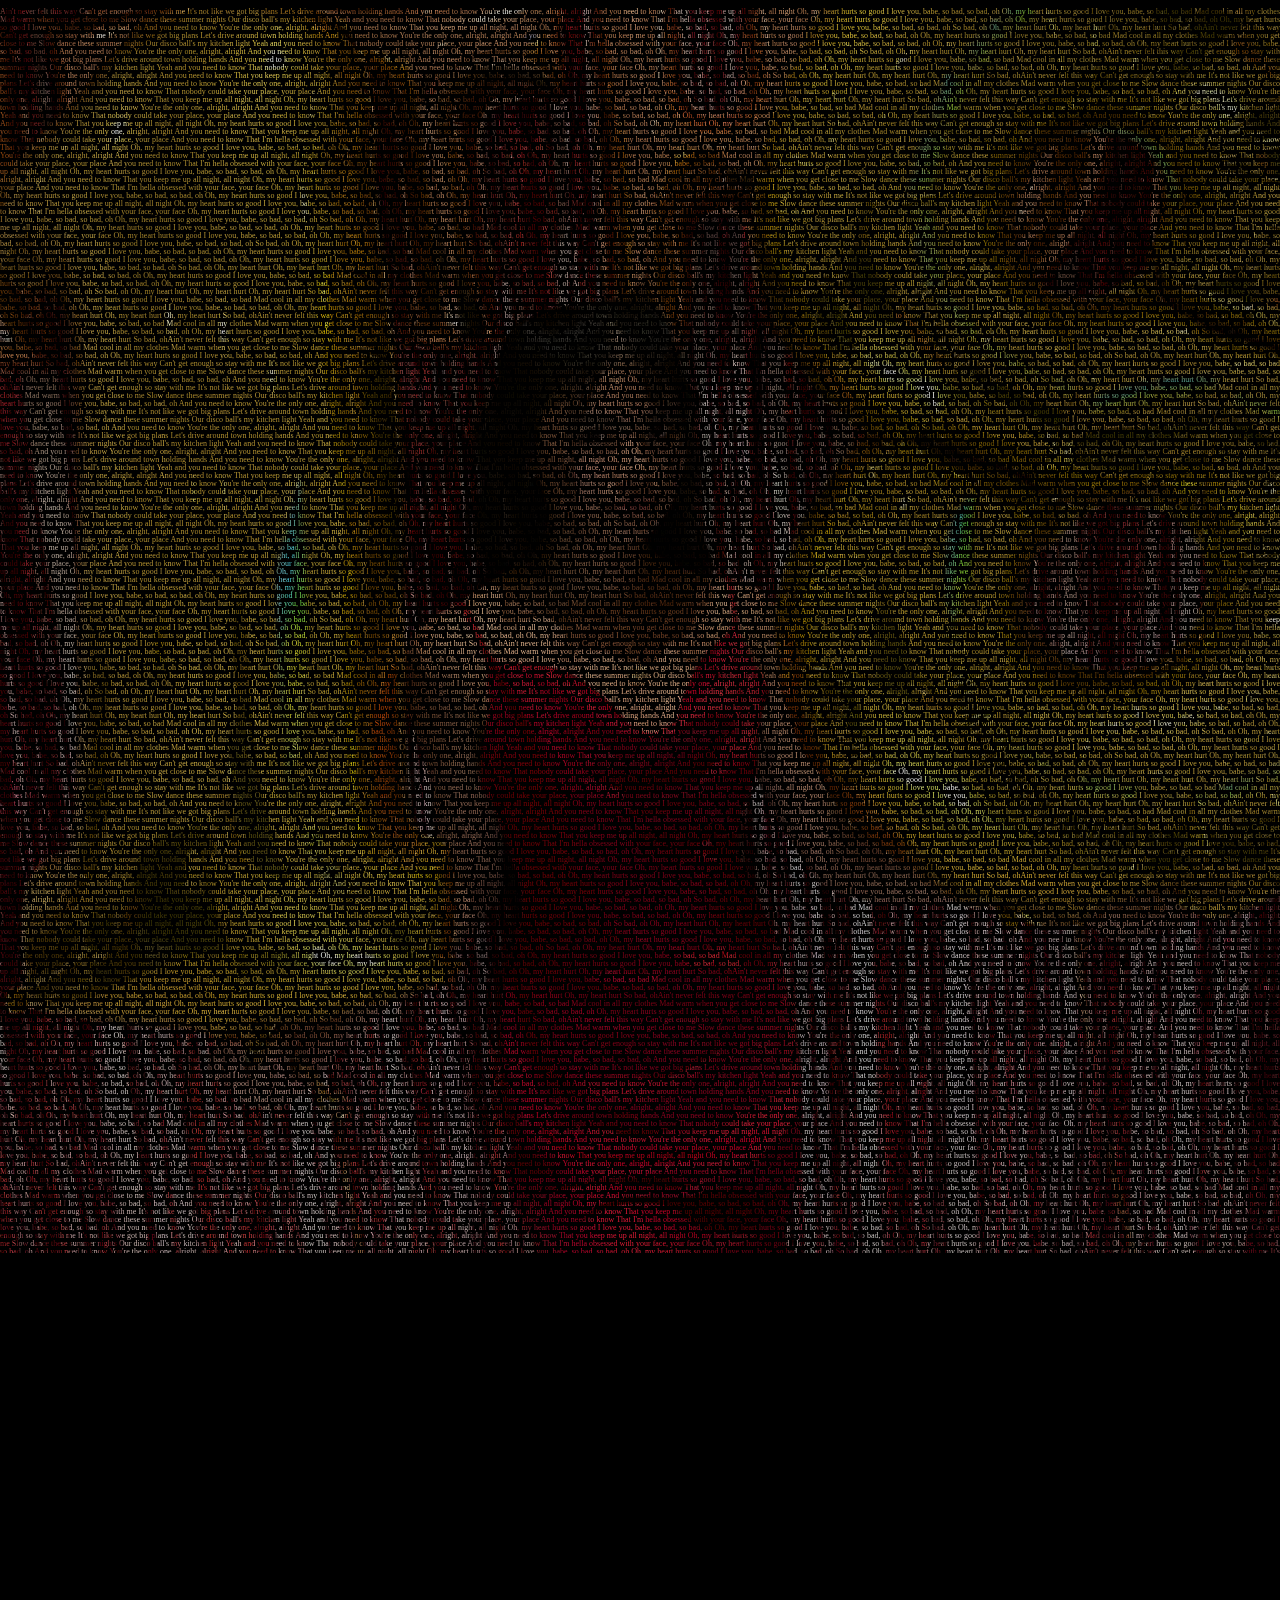
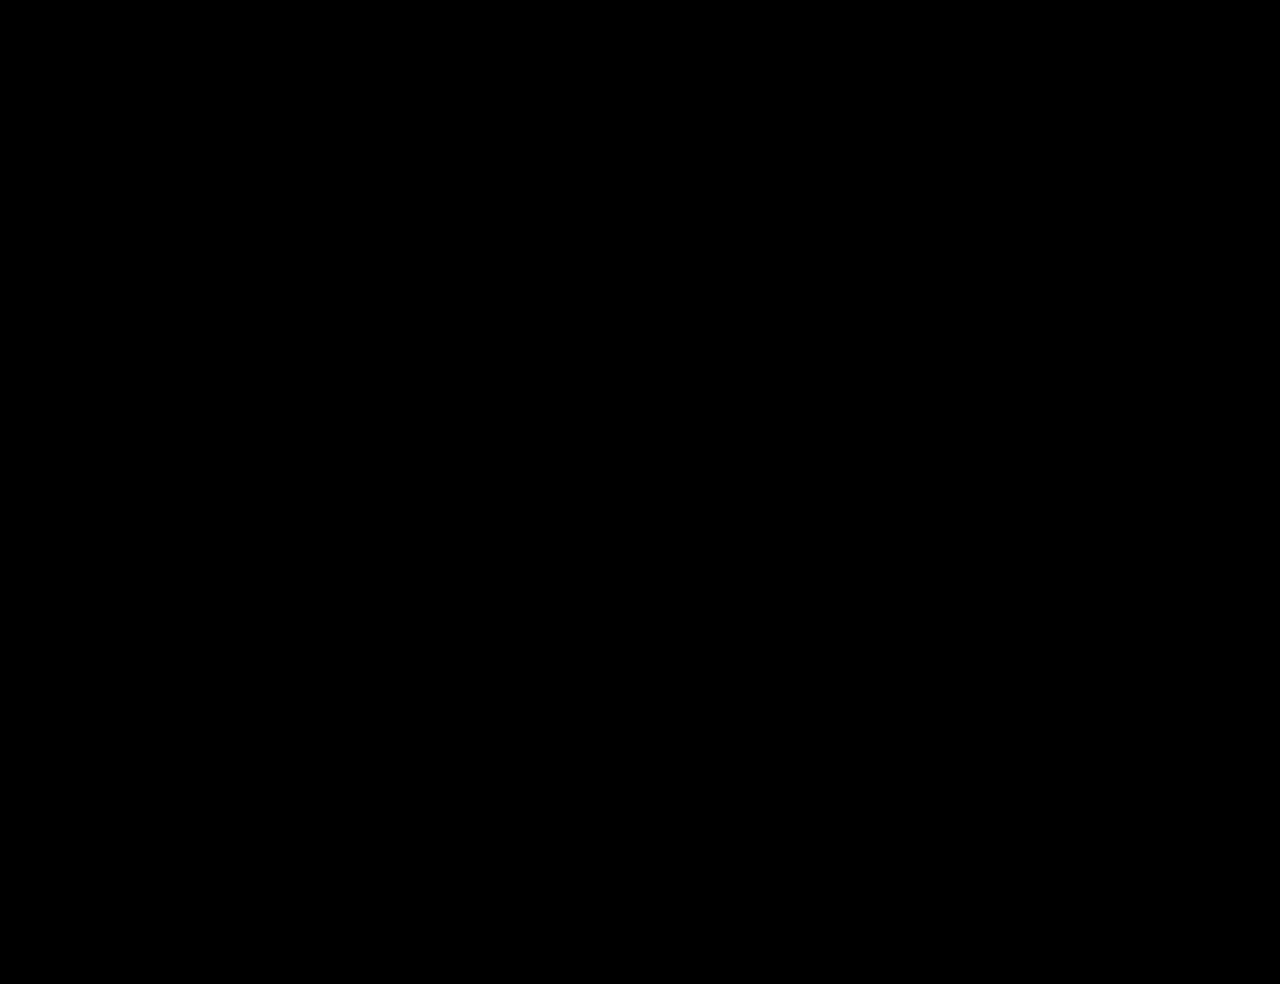
<file: index.html>
<!DOCTYPE html>
<html lang="en">
<head>
 <meta charset="UTF-8" />
 <meta name="viewport" content= "width=device-width, initial-scale=1.0">
 <meta http-equiv="X-UA-Compatible" content="ie=edge">
 <title>Text Portrait</title>
 <link rel="stylesheet" href="style.css">
</head>
<body>
 <p>Ain't never felt this way
                      Can't get enough so stay with me
                      It's not like we got big plans
                      Let's drive around town holding hands
                      And you need to know
                      You're the only one, alright, alright
                      And you need to know
                      That you keep me up all night, all night
                      Oh, my heart hurts so good
                      I love you, babe, so bad, so bad, oh
                      Oh, my heart hurts so good
                      I love you, babe, so bad, so bad
                      Mad cool in all my clothes
                      Mad warm when you get close to me
                      Slow dance these summer nights
                      Our disco ball's my kitchen light
                      Yeah and you need to know
                      That nobody could take your place, your place
                      And you need to know
                      That I'm hella obsessed with your face, your face
                      Oh, my heart hurts so good
                      I love you, babe, so bad, so bad, oh
                      Oh, my heart hurts so good
                      I love you, babe, so bad, so bad, oh
                      Oh, my heart hurts so good
                      I love you, babe, so bad, so bad, oh
                      And you need to know
                      You're the only one, alright, alright
                      And you need to know
                      That you keep me up all night, all night
                      Oh, my heart hurts so good
                      I love you, babe, so bad, so bad, oh
                      Oh, my heart hurts so good
                      I love you, babe, so bad, so bad, oh
                      So bad, oh
                      Oh, my heart hurt
                      Oh, my heart hurt
                      Oh, my heart hurt
                      So bad, ohAin't never felt this way
                      Can't get enough so stay with me
                      It's not like we got big plans
                      Let's drive around town holding hands
                      And you need to know
                      You're the only one, alright, alright
                      And you need to know
                      That you keep me up all night, all night
                      Oh, my heart hurts so good
                      I love you, babe, so bad, so bad, oh
                      Oh, my heart hurts so good
                      I love you, babe, so bad, so bad
                      Mad cool in all my clothes
                      Mad warm when you get close to me
                      Slow dance these summer nights
                      Our disco ball's my kitchen light
                      Yeah and you need to know
                      That nobody could take your place, your place
                      And you need to know
                      That I'm hella obsessed with your face, your face
                      Oh, my heart hurts so good
                      I love you, babe, so bad, so bad, oh
                      Oh, my heart hurts so good
                      I love you, babe, so bad, so bad, oh
                      Oh, my heart hurts so good
                      I love you, babe, so bad, so bad, oh
                      And you need to know
                      You're the only one, alright, alright
                      And you need to know
                      That you keep me up all night, all night
                      Oh, my heart hurts so good
                      I love you, babe, so bad, so bad, oh
                      Oh, my heart hurts so good
                      I love you, babe, so bad, so bad, oh
                      So bad, oh
                      Oh, my heart hurt
                      Oh, my heart hurt
                      Oh, my heart hurt
                      So bad, ohAin't never felt this way
                      Can't get enough so stay with me
                      It's not like we got big plans
                      Let's drive around town holding hands
                      And you need to know
                      You're the only one, alright, alright
                      And you need to know
                      That you keep me up all night, all night
                      Oh, my heart hurts so good
                      I love you, babe, so bad, so bad, oh
                      Oh, my heart hurts so good
                      I love you, babe, so bad, so bad
                      Mad cool in all my clothes
                      Mad warm when you get close to me
                      Slow dance these summer nights
                      Our disco ball's my kitchen light
                      Yeah and you need to know
                      That nobody could take your place, your place
                      And you need to know
                      That I'm hella obsessed with your face, your face
                      Oh, my heart hurts so good
                      I love you, babe, so bad, so bad, oh
                      Oh, my heart hurts so good
                      I love you, babe, so bad, so bad, oh
                      Oh, my heart hurts so good
                      I love you, babe, so bad, so bad, oh
                      And you need to know
                      You're the only one, alright, alright
                      And you need to know
                      That you keep me up all night, all night
                      Oh, my heart hurts so good
                      I love you, babe, so bad, so bad, oh
                      Oh, my heart hurts so good
                      I love you, babe, so bad, so bad, oh
                      So bad, oh
                      Oh, my heart hurt
                      Oh, my heart hurt
                      Oh, my heart hurt
                      So bad, ohAin't never felt this way
                      Can't get enough so stay with me
                      It's not like we got big plans
                      Let's drive around town holding hands
                      And you need to know
                      You're the only one, alright, alright
                      And you need to know
                      That you keep me up all night, all night
                      Oh, my heart hurts so good
                      I love you, babe, so bad, so bad, oh
                      Oh, my heart hurts so good
                      I love you, babe, so bad, so bad
                      Mad cool in all my clothes
                      Mad warm when you get close to me
                      Slow dance these summer nights
                      Our disco ball's my kitchen light
                      Yeah and you need to know
                      That nobody could take your place, your place
                      And you need to know
                      That I'm hella obsessed with your face, your face
                      Oh, my heart hurts so good
                      I love you, babe, so bad, so bad, oh
                      Oh, my heart hurts so good
                      I love you, babe, so bad, so bad, oh
                      Oh, my heart hurts so good
                      I love you, babe, so bad, so bad, oh
                      And you need to know
                      You're the only one, alright, alright
                      And you need to know
                      That you keep me up all night, all night
                      Oh, my heart hurts so good
                      I love you, babe, so bad, so bad, oh
                      Oh, my heart hurts so good
                      I love you, babe, so bad, so bad, oh
                      So bad, oh
                      Oh, my heart hurt
                      Oh, my heart hurt
                      Oh, my heart hurt
                      So bad, ohAin't never felt this way
                      Can't get enough so stay with me
                      It's not like we got big plans
                      Let's drive around town holding hands
                      And you need to know
                      You're the only one, alright, alright
                      And you need to know
                      That you keep me up all night, all night
                      Oh, my heart hurts so good
                      I love you, babe, so bad, so bad, oh
                      Oh, my heart hurts so good
                      I love you, babe, so bad, so bad
                      Mad cool in all my clothes
                      Mad warm when you get close to me
                      Slow dance these summer nights
                      Our disco ball's my kitchen light
                      Yeah and you need to know
                      That nobody could take your place, your place
                      And you need to know
                      That I'm hella obsessed with your face, your face
                      Oh, my heart hurts so good
                      I love you, babe, so bad, so bad, oh
                      Oh, my heart hurts so good
                      I love you, babe, so bad, so bad, oh
                      Oh, my heart hurts so good
                      I love you, babe, so bad, so bad, oh
                      And you need to know
                      You're the only one, alright, alright
                      And you need to know
                      That you keep me up all night, all night
                      Oh, my heart hurts so good
                      I love you, babe, so bad, so bad, oh
                      Oh, my heart hurts so good
                      I love you, babe, so bad, so bad, oh
                      So bad, oh
                      Oh, my heart hurt
                      Oh, my heart hurt
                      Oh, my heart hurt
                      So bad, ohAin't never felt this way
                      Can't get enough so stay with me
                      It's not like we got big plans
                      Let's drive around town holding hands
                      And you need to know
                      You're the only one, alright, alright
                      And you need to know
                      That you keep me up all night, all night
                      Oh, my heart hurts so good
                      I love you, babe, so bad, so bad, oh
                      Oh, my heart hurts so good
                      I love you, babe, so bad, so bad
                      Mad cool in all my clothes
                      Mad warm when you get close to me
                      Slow dance these summer nights
                      Our disco ball's my kitchen light
                      Yeah and you need to know
                      That nobody could take your place, your place
                      And you need to know
                      That I'm hella obsessed with your face, your face
                      Oh, my heart hurts so good
                      I love you, babe, so bad, so bad, oh
                      Oh, my heart hurts so good
                      I love you, babe, so bad, so bad, oh
                      Oh, my heart hurts so good
                      I love you, babe, so bad, so bad, oh
                      And you need to know
                      You're the only one, alright, alright
                      And you need to know
                      That you keep me up all night, all night
                      Oh, my heart hurts so good
                      I love you, babe, so bad, so bad, oh
                      Oh, my heart hurts so good
                      I love you, babe, so bad, so bad, oh
                      So bad, oh
                      Oh, my heart hurt
                      Oh, my heart hurt
                      Oh, my heart hurt
                      So bad, ohAin't never felt this way
                      Can't get enough so stay with me
                      It's not like we got big plans
                      Let's drive around town holding hands
                      And you need to know
                      You're the only one, alright, alright
                      And you need to know
                      That you keep me up all night, all night
                      Oh, my heart hurts so good
                      I love you, babe, so bad, so bad, oh
                      Oh, my heart hurts so good
                      I love you, babe, so bad, so bad
                      Mad cool in all my clothes
                      Mad warm when you get close to me
                      Slow dance these summer nights
                      Our disco ball's my kitchen light
                      Yeah and you need to know
                      That nobody could take your place, your place
                      And you need to know
                      That I'm hella obsessed with your face, your face
                      Oh, my heart hurts so good
                      I love you, babe, so bad, so bad, oh
                      Oh, my heart hurts so good
                      I love you, babe, so bad, so bad, oh
                      Oh, my heart hurts so good
                      I love you, babe, so bad, so bad, oh
                      And you need to know
                      You're the only one, alright, alright
                      And you need to know
                      That you keep me up all night, all night
                      Oh, my heart hurts so good
                      I love you, babe, so bad, so bad, oh
                      Oh, my heart hurts so good
                      I love you, babe, so bad, so bad, oh
                      So bad, oh
                      Oh, my heart hurt
                      Oh, my heart hurt
                      Oh, my heart hurt
                      So bad, ohAin't never felt this way
                      Can't get enough so stay with me
                      It's not like we got big plans
                      Let's drive around town holding hands
                      And you need to know
                      You're the only one, alright, alright
                      And you need to know
                      That you keep me up all night, all night
                      Oh, my heart hurts so good
                      I love you, babe, so bad, so bad, oh
                      Oh, my heart hurts so good
                      I love you, babe, so bad, so bad
                      Mad cool in all my clothes
                      Mad warm when you get close to me
                      Slow dance these summer nights
                      Our disco ball's my kitchen light
                      Yeah and you need to know
                      That nobody could take your place, your place
                      And you need to know
                      That I'm hella obsessed with your face, your face
                      Oh, my heart hurts so good
                      I love you, babe, so bad, so bad, oh
                      Oh, my heart hurts so good
                      I love you, babe, so bad, so bad, oh
                      Oh, my heart hurts so good
                      I love you, babe, so bad, so bad, oh
                      And you need to know
                      You're the only one, alright, alright
                      And you need to know
                      That you keep me up all night, all night
                      Oh, my heart hurts so good
                      I love you, babe, so bad, so bad, oh
                      Oh, my heart hurts so good
                      I love you, babe, so bad, so bad, oh
                      So bad, oh
                      Oh, my heart hurt
                      Oh, my heart hurt
                      Oh, my heart hurt
                      So bad, ohAin't never felt this way
                      Can't get enough so stay with me
                      It's not like we got big plans
                      Let's drive around town holding hands
                      And you need to know
                      You're the only one, alright, alright
                      And you need to know
                      That you keep me up all night, all night
                      Oh, my heart hurts so good
                      I love you, babe, so bad, so bad, oh
                      Oh, my heart hurts so good
                      I love you, babe, so bad, so bad
                      Mad cool in all my clothes
                      Mad warm when you get close to me
                      Slow dance these summer nights
                      Our disco ball's my kitchen light
                      Yeah and you need to know
                      That nobody could take your place, your place
                      And you need to know
                      That I'm hella obsessed with your face, your face
                      Oh, my heart hurts so good
                      I love you, babe, so bad, so bad, oh
                      Oh, my heart hurts so good
                      I love you, babe, so bad, so bad, oh
                      Oh, my heart hurts so good
                      I love you, babe, so bad, so bad, oh
                      And you need to know
                      You're the only one, alright, alright
                      And you need to know
                      That you keep me up all night, all night
                      Oh, my heart hurts so good
                      I love you, babe, so bad, so bad, oh
                      Oh, my heart hurts so good
                      I love you, babe, so bad, so bad, oh
                      So bad, oh
                      Oh, my heart hurt
                      Oh, my heart hurt
                      Oh, my heart hurt
                      So bad, ohAin't never felt this way
                      Can't get enough so stay with me
                      It's not like we got big plans
                      Let's drive around town holding hands
                      And you need to know
                      You're the only one, alright, alright
                      And you need to know
                      That you keep me up all night, all night
                      Oh, my heart hurts so good
                      I love you, babe, so bad, so bad, oh
                      Oh, my heart hurts so good
                      I love you, babe, so bad, so bad
                      Mad cool in all my clothes
                      Mad warm when you get close to me
                      Slow dance these summer nights
                      Our disco ball's my kitchen light
                      Yeah and you need to know
                      That nobody could take your place, your place
                      And you need to know
                      That I'm hella obsessed with your face, your face
                      Oh, my heart hurts so good
                      I love you, babe, so bad, so bad, oh
                      Oh, my heart hurts so good
                      I love you, babe, so bad, so bad, oh
                      Oh, my heart hurts so good
                      I love you, babe, so bad, so bad, oh
                      And you need to know
                      You're the only one, alright, alright
                      And you need to know
                      That you keep me up all night, all night
                      Oh, my heart hurts so good
                      I love you, babe, so bad, so bad, oh
                      Oh, my heart hurts so good
                      I love you, babe, so bad, so bad, oh
                      So bad, oh
                      Oh, my heart hurt
                      Oh, my heart hurt
                      Oh, my heart hurt
                      So bad, ohAin't never felt this way
                      Can't get enough so stay with me
                      It's not like we got big plans
                      Let's drive around town holding hands
                      And you need to know
                      You're the only one, alright, alright
                      And you need to know
                      That you keep me up all night, all night
                      Oh, my heart hurts so good
                      I love you, babe, so bad, so bad, oh
                      Oh, my heart hurts so good
                      I love you, babe, so bad, so bad
                      Mad cool in all my clothes
                      Mad warm when you get close to me
                      Slow dance these summer nights
                      Our disco ball's my kitchen light
                      Yeah and you need to know
                      That nobody could take your place, your place
                      And you need to know
                      That I'm hella obsessed with your face, your face
                      Oh, my heart hurts so good
                      I love you, babe, so bad, so bad, oh
                      Oh, my heart hurts so good
                      I love you, babe, so bad, so bad, oh
                      Oh, my heart hurts so good
                      I love you, babe, so bad, so bad, oh
                      And you need to know
                      You're the only one, alright, alright
                      And you need to know
                      That you keep me up all night, all night
                      Oh, my heart hurts so good
                      I love you, babe, so bad, so bad, oh
                      Oh, my heart hurts so good
                      I love you, babe, so bad, so bad, oh
                      So bad, oh
                      Oh, my heart hurt
                      Oh, my heart hurt
                      Oh, my heart hurt
                      So bad, ohAin't never felt this way
                      Can't get enough so stay with me
                      It's not like we got big plans
                      Let's drive around town holding hands
                      And you need to know
                      You're the only one, alright, alright
                      And you need to know
                      That you keep me up all night, all night
                      Oh, my heart hurts so good
                      I love you, babe, so bad, so bad, oh
                      Oh, my heart hurts so good
                      I love you, babe, so bad, so bad
                      Mad cool in all my clothes
                      Mad warm when you get close to me
                      Slow dance these summer nights
                      Our disco ball's my kitchen light
                      Yeah and you need to know
                      That nobody could take your place, your place
                      And you need to know
                      That I'm hella obsessed with your face, your face
                      Oh, my heart hurts so good
                      I love you, babe, so bad, so bad, oh
                      Oh, my heart hurts so good
                      I love you, babe, so bad, so bad, oh
                      Oh, my heart hurts so good
                      I love you, babe, so bad, so bad, oh
                      And you need to know
                      You're the only one, alright, alright
                      And you need to know
                      That you keep me up all night, all night
                      Oh, my heart hurts so good
                      I love you, babe, so bad, so bad, oh
                      Oh, my heart hurts so good
                      I love you, babe, so bad, so bad, oh
                      So bad, oh
                      Oh, my heart hurt
                      Oh, my heart hurt
                      Oh, my heart hurt
                      So bad, ohAin't never felt this way
                      Can't get enough so stay with me
                      It's not like we got big plans
                      Let's drive around town holding hands
                      And you need to know
                      You're the only one, alright, alright
                      And you need to know
                      That you keep me up all night, all night
                      Oh, my heart hurts so good
                      I love you, babe, so bad, so bad, oh
                      Oh, my heart hurts so good
                      I love you, babe, so bad, so bad
                      Mad cool in all my clothes
                      Mad warm when you get close to me
                      Slow dance these summer nights
                      Our disco ball's my kitchen light
                      Yeah and you need to know
                      That nobody could take your place, your place
                      And you need to know
                      That I'm hella obsessed with your face, your face
                      Oh, my heart hurts so good
                      I love you, babe, so bad, so bad, oh
                      Oh, my heart hurts so good
                      I love you, babe, so bad, so bad, oh
                      Oh, my heart hurts so good
                      I love you, babe, so bad, so bad, oh
                      And you need to know
                      You're the only one, alright, alright
                      And you need to know
                      That you keep me up all night, all night
                      Oh, my heart hurts so good
                      I love you, babe, so bad, so bad, oh
                      Oh, my heart hurts so good
                      I love you, babe, so bad, so bad, oh
                      So bad, oh
                      Oh, my heart hurt
                      Oh, my heart hurt
                      Oh, my heart hurt
                      So bad, ohAin't never felt this way
                      Can't get enough so stay with me
                      It's not like we got big plans
                      Let's drive around town holding hands
                      And you need to know
                      You're the only one, alright, alright
                      And you need to know
                      That you keep me up all night, all night
                      Oh, my heart hurts so good
                      I love you, babe, so bad, so bad, oh
                      Oh, my heart hurts so good
                      I love you, babe, so bad, so bad
                      Mad cool in all my clothes
                      Mad warm when you get close to me
                      Slow dance these summer nights
                      Our disco ball's my kitchen light
                      Yeah and you need to know
                      That nobody could take your place, your place
                      And you need to know
                      That I'm hella obsessed with your face, your face
                      Oh, my heart hurts so good
                      I love you, babe, so bad, so bad, oh
                      Oh, my heart hurts so good
                      I love you, babe, so bad, so bad, oh
                      Oh, my heart hurts so good
                      I love you, babe, so bad, so bad, oh
                      And you need to know
                      You're the only one, alright, alright
                      And you need to know
                      That you keep me up all night, all night
                      Oh, my heart hurts so good
                      I love you, babe, so bad, so bad, oh
                      Oh, my heart hurts so good
                      I love you, babe, so bad, so bad, oh
                      So bad, oh
                      Oh, my heart hurt
                      Oh, my heart hurt
                      Oh, my heart hurt
                      So bad, ohAin't never felt this way
                      Can't get enough so stay with me
                      It's not like we got big plans
                      Let's drive around town holding hands
                      And you need to know
                      You're the only one, alright, alright
                      And you need to know
                      That you keep me up all night, all night
                      Oh, my heart hurts so good
                      I love you, babe, so bad, so bad, oh
                      Oh, my heart hurts so good
                      I love you, babe, so bad, so bad
                      Mad cool in all my clothes
                      Mad warm when you get close to me
                      Slow dance these summer nights
                      Our disco ball's my kitchen light
                      Yeah and you need to know
                      That nobody could take your place, your place
                      And you need to know
                      That I'm hella obsessed with your face, your face
                      Oh, my heart hurts so good
                      I love you, babe, so bad, so bad, oh
                      Oh, my heart hurts so good
                      I love you, babe, so bad, so bad, oh
                      Oh, my heart hurts so good
                      I love you, babe, so bad, so bad, oh
                      And you need to know
                      You're the only one, alright, alright
                      And you need to know
                      That you keep me up all night, all night
                      Oh, my heart hurts so good
                      I love you, babe, so bad, so bad, oh
                      Oh, my heart hurts so good
                      I love you, babe, so bad, so bad, oh
                      So bad, oh
                      Oh, my heart hurt
                      Oh, my heart hurt
                      Oh, my heart hurt
                      So bad, ohAin't never felt this way
                      Can't get enough so stay with me
                      It's not like we got big plans
                      Let's drive around town holding hands
                      And you need to know
                      You're the only one, alright, alright
                      And you need to know
                      That you keep me up all night, all night
                      Oh, my heart hurts so good
                      I love you, babe, so bad, so bad, oh
                      Oh, my heart hurts so good
                      I love you, babe, so bad, so bad
                      Mad cool in all my clothes
                      Mad warm when you get close to me
                      Slow dance these summer nights
                      Our disco ball's my kitchen light
                      Yeah and you need to know
                      That nobody could take your place, your place
                      And you need to know
                      That I'm hella obsessed with your face, your face
                      Oh, my heart hurts so good
                      I love you, babe, so bad, so bad, oh
                      Oh, my heart hurts so good
                      I love you, babe, so bad, so bad, oh
                      Oh, my heart hurts so good
                      I love you, babe, so bad, so bad, oh
                      And you need to know
                      You're the only one, alright, alright
                      And you need to know
                      That you keep me up all night, all night
                      Oh, my heart hurts so good
                      I love you, babe, so bad, so bad, oh
                      Oh, my heart hurts so good
                      I love you, babe, so bad, so bad, oh
                      So bad, oh
                      Oh, my heart hurt
                      Oh, my heart hurt
                      Oh, my heart hurt
                      So bad, ohAin't never felt this way
                      Can't get enough so stay with me
                      It's not like we got big plans
                      Let's drive around town holding hands
                      And you need to know
                      You're the only one, alright, alright
                      And you need to know
                      That you keep me up all night, all night
                      Oh, my heart hurts so good
                      I love you, babe, so bad, so bad, oh
                      Oh, my heart hurts so good
                      I love you, babe, so bad, so bad
                      Mad cool in all my clothes
                      Mad warm when you get close to me
                      Slow dance these summer nights
                      Our disco ball's my kitchen light
                      Yeah and you need to know
                      That nobody could take your place, your place
                      And you need to know
                      That I'm hella obsessed with your face, your face
                      Oh, my heart hurts so good
                      I love you, babe, so bad, so bad, oh
                      Oh, my heart hurts so good
                      I love you, babe, so bad, so bad, oh
                      Oh, my heart hurts so good
                      I love you, babe, so bad, so bad, oh
                      And you need to know
                      You're the only one, alright, alright
                      And you need to know
                      That you keep me up all night, all night
                      Oh, my heart hurts so good
                      I love you, babe, so bad, so bad, oh
                      Oh, my heart hurts so good
                      I love you, babe, so bad, so bad, oh
                      So bad, oh
                      Oh, my heart hurt
                      Oh, my heart hurt
                      Oh, my heart hurt
                      So bad, ohAin't never felt this way
                      Can't get enough so stay with me
                      It's not like we got big plans
                      Let's drive around town holding hands
                      And you need to know
                      You're the only one, alright, alright
                      And you need to know
                      That you keep me up all night, all night
                      Oh, my heart hurts so good
                      I love you, babe, so bad, so bad, oh
                      Oh, my heart hurts so good
                      I love you, babe, so bad, so bad
                      Mad cool in all my clothes
                      Mad warm when you get close to me
                      Slow dance these summer nights
                      Our disco ball's my kitchen light
                      Yeah and you need to know
                      That nobody could take your place, your place
                      And you need to know
                      That I'm hella obsessed with your face, your face
                      Oh, my heart hurts so good
                      I love you, babe, so bad, so bad, oh
                      Oh, my heart hurts so good
                      I love you, babe, so bad, so bad, oh
                      Oh, my heart hurts so good
                      I love you, babe, so bad, so bad, oh
                      And you need to know
                      You're the only one, alright, alright
                      And you need to know
                      That you keep me up all night, all night
                      Oh, my heart hurts so good
                      I love you, babe, so bad, so bad, oh
                      Oh, my heart hurts so good
                      I love you, babe, so bad, so bad, oh
                      So bad, oh
                      Oh, my heart hurt
                      Oh, my heart hurt
                      Oh, my heart hurt
                      So bad, ohAin't never felt this way
                      Can't get enough so stay with me
                      It's not like we got big plans
                      Let's drive around town holding hands
                      And you need to know
                      You're the only one, alright, alright
                      And you need to know
                      That you keep me up all night, all night
                      Oh, my heart hurts so good
                      I love you, babe, so bad, so bad, oh
                      Oh, my heart hurts so good
                      I love you, babe, so bad, so bad
                      Mad cool in all my clothes
                      Mad warm when you get close to me
                      Slow dance these summer nights
                      Our disco ball's my kitchen light
                      Yeah and you need to know
                      That nobody could take your place, your place
                      And you need to know
                      That I'm hella obsessed with your face, your face
                      Oh, my heart hurts so good
                      I love you, babe, so bad, so bad, oh
                      Oh, my heart hurts so good
                      I love you, babe, so bad, so bad, oh
                      Oh, my heart hurts so good
                      I love you, babe, so bad, so bad, oh
                      And you need to know
                      You're the only one, alright, alright
                      And you need to know
                      That you keep me up all night, all night
                      Oh, my heart hurts so good
                      I love you, babe, so bad, so bad, oh
                      Oh, my heart hurts so good
                      I love you, babe, so bad, so bad, oh
                      So bad, oh
                      Oh, my heart hurt
                      Oh, my heart hurt
                      Oh, my heart hurt
                      So bad, ohAin't never felt this way
                      Can't get enough so stay with me
                      It's not like we got big plans
                      Let's drive around town holding hands
                      And you need to know
                      You're the only one, alright, alright
                      And you need to know
                      That you keep me up all night, all night
                      Oh, my heart hurts so good
                      I love you, babe, so bad, so bad, oh
                      Oh, my heart hurts so good
                      I love you, babe, so bad, so bad
                      Mad cool in all my clothes
                      Mad warm when you get close to me
                      Slow dance these summer nights
                      Our disco ball's my kitchen light
                      Yeah and you need to know
                      That nobody could take your place, your place
                      And you need to know
                      That I'm hella obsessed with your face, your face
                      Oh, my heart hurts so good
                      I love you, babe, so bad, so bad, oh
                      Oh, my heart hurts so good
                      I love you, babe, so bad, so bad, oh
                      Oh, my heart hurts so good
                      I love you, babe, so bad, so bad, oh
                      And you need to know
                      You're the only one, alright, alright
                      And you need to know
                      That you keep me up all night, all night
                      Oh, my heart hurts so good
                      I love you, babe, so bad, so bad, oh
                      Oh, my heart hurts so good
                      I love you, babe, so bad, so bad, oh
                      So bad, oh
                      Oh, my heart hurt
                      Oh, my heart hurt
                      Oh, my heart hurt
                      So bad, ohAin't never felt this way
                      Can't get enough so stay with me
                      It's not like we got big plans
                      Let's drive around town holding hands
                      And you need to know
                      You're the only one, alright, alright
                      And you need to know
                      That you keep me up all night, all night
                      Oh, my heart hurts so good
                      I love you, babe, so bad, so bad, oh
                      Oh, my heart hurts so good
                      I love you, babe, so bad, so bad
                      Mad cool in all my clothes
                      Mad warm when you get close to me
                      Slow dance these summer nights
                      Our disco ball's my kitchen light
                      Yeah and you need to know
                      That nobody could take your place, your place
                      And you need to know
                      That I'm hella obsessed with your face, your face
                      Oh, my heart hurts so good
                      I love you, babe, so bad, so bad, oh
                      Oh, my heart hurts so good
                      I love you, babe, so bad, so bad, oh
                      Oh, my heart hurts so good
                      I love you, babe, so bad, so bad, oh
                      And you need to know
                      You're the only one, alright, alright
                      And you need to know
                      That you keep me up all night, all night
                      Oh, my heart hurts so good
                      I love you, babe, so bad, so bad, oh
                      Oh, my heart hurts so good
                      I love you, babe, so bad, so bad, oh
                      So bad, oh
                      Oh, my heart hurt
                      Oh, my heart hurt
                      Oh, my heart hurt
                      So bad, ohAin't never felt this way
                      Can't get enough so stay with me
                      It's not like we got big plans
                      Let's drive around town holding hands
                      And you need to know
                      You're the only one, alright, alright
                      And you need to know
                      That you keep me up all night, all night
                      Oh, my heart hurts so good
                      I love you, babe, so bad, so bad, oh
                      Oh, my heart hurts so good
                      I love you, babe, so bad, so bad
                      Mad cool in all my clothes
                      Mad warm when you get close to me
                      Slow dance these summer nights
                      Our disco ball's my kitchen light
                      Yeah and you need to know
                      That nobody could take your place, your place
                      And you need to know
                      That I'm hella obsessed with your face, your face
                      Oh, my heart hurts so good
                      I love you, babe, so bad, so bad, oh
                      Oh, my heart hurts so good
                      I love you, babe, so bad, so bad, oh
                      Oh, my heart hurts so good
                      I love you, babe, so bad, so bad, oh
                      And you need to know
                      You're the only one, alright, alright
                      And you need to know
                      That you keep me up all night, all night
                      Oh, my heart hurts so good
                      I love you, babe, so bad, so bad, oh
                      Oh, my heart hurts so good
                      I love you, babe, so bad, so bad, oh
                      So bad, oh
                      Oh, my heart hurt
                      Oh, my heart hurt
                      Oh, my heart hurt
                      So bad, ohAin't never felt this way
                      Can't get enough so stay with me
                      It's not like we got big plans
                      Let's drive around town holding hands
                      And you need to know
                      You're the only one, alright, alright
                      And you need to know
                      That you keep me up all night, all night
                      Oh, my heart hurts so good
                      I love you, babe, so bad, so bad, oh
                      Oh, my heart hurts so good
                      I love you, babe, so bad, so bad
                      Mad cool in all my clothes
                      Mad warm when you get close to me
                      Slow dance these summer nights
                      Our disco ball's my kitchen light
                      Yeah and you need to know
                      That nobody could take your place, your place
                      And you need to know
                      That I'm hella obsessed with your face, your face
                      Oh, my heart hurts so good
                      I love you, babe, so bad, so bad, oh
                      Oh, my heart hurts so good
                      I love you, babe, so bad, so bad, oh
                      Oh, my heart hurts so good
                      I love you, babe, so bad, so bad, oh
                      And you need to know
                      You're the only one, alright, alright
                      And you need to know
                      That you keep me up all night, all night
                      Oh, my heart hurts so good
                      I love you, babe, so bad, so bad, oh
                      Oh, my heart hurts so good
                      I love you, babe, so bad, so bad, oh
                      So bad, oh
                      Oh, my heart hurt
                      Oh, my heart hurt
                      Oh, my heart hurt
                      So bad, ohAin't never felt this way
                      Can't get enough so stay with me
                      It's not like we got big plans
                      Let's drive around town holding hands
                      And you need to know
                      You're the only one, alright, alright
                      And you need to know
                      That you keep me up all night, all night
                      Oh, my heart hurts so good
                      I love you, babe, so bad, so bad, oh
                      Oh, my heart hurts so good
                      I love you, babe, so bad, so bad
                      Mad cool in all my clothes
                      Mad warm when you get close to me
                      Slow dance these summer nights
                      Our disco ball's my kitchen light
                      Yeah and you need to know
                      That nobody could take your place, your place
                      And you need to know
                      That I'm hella obsessed with your face, your face
                      Oh, my heart hurts so good
                      I love you, babe, so bad, so bad, oh
                      Oh, my heart hurts so good
                      I love you, babe, so bad, so bad, oh
                      Oh, my heart hurts so good
                      I love you, babe, so bad, so bad, oh
                      And you need to know
                      You're the only one, alright, alright
                      And you need to know
                      That you keep me up all night, all night
                      Oh, my heart hurts so good
                      I love you, babe, so bad, so bad, oh
                      Oh, my heart hurts so good
                      I love you, babe, so bad, so bad, oh
                      So bad, oh
                      Oh, my heart hurt
                      Oh, my heart hurt
                      Oh, my heart hurt
                      So bad, ohAin't never felt this way
                      Can't get enough so stay with me
                      It's not like we got big plans
                      Let's drive around town holding hands
                      And you need to know
                      You're the only one, alright, alright
                      And you need to know
                      That you keep me up all night, all night
                      Oh, my heart hurts so good
                      I love you, babe, so bad, so bad, oh
                      Oh, my heart hurts so good
                      I love you, babe, so bad, so bad
                      Mad cool in all my clothes
                      Mad warm when you get close to me
                      Slow dance these summer nights
                      Our disco ball's my kitchen light
                      Yeah and you need to know
                      That nobody could take your place, your place
                      And you need to know
                      That I'm hella obsessed with your face, your face
                      Oh, my heart hurts so good
                      I love you, babe, so bad, so bad, oh
                      Oh, my heart hurts so good
                      I love you, babe, so bad, so bad, oh
                      Oh, my heart hurts so good
                      I love you, babe, so bad, so bad, oh
                      And you need to know
                      You're the only one, alright, alright
                      And you need to know
                      That you keep me up all night, all night
                      Oh, my heart hurts so good
                      I love you, babe, so bad, so bad, oh
                      Oh, my heart hurts so good
                      I love you, babe, so bad, so bad, oh
                      So bad, oh
                      Oh, my heart hurt
                      Oh, my heart hurt
                      Oh, my heart hurt
                      So bad, ohAin't never felt this way
                      Can't get enough so stay with me
                      It's not like we got big plans
                      Let's drive around town holding hands
                      And you need to know
                      You're the only one, alright, alright
                      And you need to know
                      That you keep me up all night, all night
                      Oh, my heart hurts so good
                      I love you, babe, so bad, so bad, oh
                      Oh, my heart hurts so good
                      I love you, babe, so bad, so bad
                      Mad cool in all my clothes
                      Mad warm when you get close to me
                      Slow dance these summer nights
                      Our disco ball's my kitchen light
                      Yeah and you need to know
                      That nobody could take your place, your place
                      And you need to know
                      That I'm hella obsessed with your face, your face
                      Oh, my heart hurts so good
                      I love you, babe, so bad, so bad, oh
                      Oh, my heart hurts so good
                      I love you, babe, so bad, so bad, oh
                      Oh, my heart hurts so good
                      I love you, babe, so bad, so bad, oh
                      And you need to know
                      You're the only one, alright, alright
                      And you need to know
                      That you keep me up all night, all night
                      Oh, my heart hurts so good
                      I love you, babe, so bad, so bad, oh
                      Oh, my heart hurts so good
                      I love you, babe, so bad, so bad, oh
                      So bad, oh
                      Oh, my heart hurt
                      Oh, my heart hurt
                      Oh, my heart hurt
                      So bad, ohAin't never felt this way
                      Can't get enough so stay with me
                      It's not like we got big plans
                      Let's drive around town holding hands
                      And you need to know
                      You're the only one, alright, alright
                      And you need to know
                      That you keep me up all night, all night
                      Oh, my heart hurts so good
                      I love you, babe, so bad, so bad, oh
                      Oh, my heart hurts so good
                      I love you, babe, so bad, so bad
                      Mad cool in all my clothes
                      Mad warm when you get close to me
                      Slow dance these summer nights
                      Our disco ball's my kitchen light
                      Yeah and you need to know
                      That nobody could take your place, your place
                      And you need to know
                      That I'm hella obsessed with your face, your face
                      Oh, my heart hurts so good
                      I love you, babe, so bad, so bad, oh
                      Oh, my heart hurts so good
                      I love you, babe, so bad, so bad, oh
                      Oh, my heart hurts so good
                      I love you, babe, so bad, so bad, oh
                      And you need to know
                      You're the only one, alright, alright
                      And you need to know
                      That you keep me up all night, all night
                      Oh, my heart hurts so good
                      I love you, babe, so bad, so bad, oh
                      Oh, my heart hurts so good
                      I love you, babe, so bad, so bad, oh
                      So bad, oh
                      Oh, my heart hurt
                      Oh, my heart hurt
                      Oh, my heart hurt
                      So bad, ohAin't never felt this way
                      Can't get enough so stay with me
                      It's not like we got big plans
                      Let's drive around town holding hands
                      And you need to know
                      You're the only one, alright, alright
                      And you need to know
                      That you keep me up all night, all night
                      Oh, my heart hurts so good
                      I love you, babe, so bad, so bad, oh
                      Oh, my heart hurts so good
                      I love you, babe, so bad, so bad
                      Mad cool in all my clothes
                      Mad warm when you get close to me
                      Slow dance these summer nights
                      Our disco ball's my kitchen light
                      Yeah and you need to know
                      That nobody could take your place, your place
                      And you need to know
                      That I'm hella obsessed with your face, your face
                      Oh, my heart hurts so good
                      I love you, babe, so bad, so bad, oh
                      Oh, my heart hurts so good
                      I love you, babe, so bad, so bad, oh
                      Oh, my heart hurts so good
                      I love you, babe, so bad, so bad, oh
                      And you need to know
                      You're the only one, alright, alright
                      And you need to know
                      That you keep me up all night, all night
                      Oh, my heart hurts so good
                      I love you, babe, so bad, so bad, oh
                      Oh, my heart hurts so good
                      I love you, babe, so bad, so bad, oh
                      So bad, oh
                      Oh, my heart hurt
                      Oh, my heart hurt
                      Oh, my heart hurt
                      So bad, ohAin't never felt this way
                      Can't get enough so stay with me
                      It's not like we got big plans
                      Let's drive around town holding hands
                      And you need to know
                      You're the only one, alright, alright
                      And you need to know
                      That you keep me up all night, all night
                      Oh, my heart hurts so good
                      I love you, babe, so bad, so bad, oh
                      Oh, my heart hurts so good
                      I love you, babe, so bad, so bad
                      Mad cool in all my clothes
                      Mad warm when you get close to me
                      Slow dance these summer nights
                      Our disco ball's my kitchen light
                      Yeah and you need to know
                      That nobody could take your place, your place
                      And you need to know
                      That I'm hella obsessed with your face, your face
                      Oh, my heart hurts so good
                      I love you, babe, so bad, so bad, oh
                      Oh, my heart hurts so good
                      I love you, babe, so bad, so bad, oh
                      Oh, my heart hurts so good
                      I love you, babe, so bad, so bad, oh
                      And you need to know
                      You're the only one, alright, alright
                      And you need to know
                      That you keep me up all night, all night
                      Oh, my heart hurts so good
                      I love you, babe, so bad, so bad, oh
                      Oh, my heart hurts so good
                      I love you, babe, so bad, so bad, oh
                      So bad, oh
                      Oh, my heart hurt
                      Oh, my heart hurt
                      Oh, my heart hurt
                      So bad, ohAin't never felt this way
                      Can't get enough so stay with me
                      It's not like we got big plans
                      Let's drive around town holding hands
                      And you need to know
                      You're the only one, alright, alright
                      And you need to know
                      That you keep me up all night, all night
                      Oh, my heart hurts so good
                      I love you, babe, so bad, so bad, oh
                      Oh, my heart hurts so good
                      I love you, babe, so bad, so bad
                      Mad cool in all my clothes
                      Mad warm when you get close to me
                      Slow dance these summer nights
                      Our disco ball's my kitchen light
                      Yeah and you need to know
                      That nobody could take your place, your place
                      And you need to know
                      That I'm hella obsessed with your face, your face
                      Oh, my heart hurts so good
                      I love you, babe, so bad, so bad, oh
                      Oh, my heart hurts so good
                      I love you, babe, so bad, so bad, oh
                      Oh, my heart hurts so good
                      I love you, babe, so bad, so bad, oh
                      And you need to know
                      You're the only one, alright, alright
                      And you need to know
                      That you keep me up all night, all night
                      Oh, my heart hurts so good
                      I love you, babe, so bad, so bad, oh
                      Oh, my heart hurts so good
                      I love you, babe, so bad, so bad, oh
                      So bad, oh
                      Oh, my heart hurt
                      Oh, my heart hurt
                      Oh, my heart hurt
                      So bad, ohAin't never felt this way
                      Can't get enough so stay with me
                      It's not like we got big plans
                      Let's drive around town holding hands
                      And you need to know
                      You're the only one, alright, alright
                      And you need to know
                      That you keep me up all night, all night
                      Oh, my heart hurts so good
                      I love you, babe, so bad, so bad, oh
                      Oh, my heart hurts so good
                      I love you, babe, so bad, so bad
                      Mad cool in all my clothes
                      Mad warm when you get close to me
                      Slow dance these summer nights
                      Our disco ball's my kitchen light
                      Yeah and you need to know
                      That nobody could take your place, your place
                      And you need to know
                      That I'm hella obsessed with your face, your face
                      Oh, my heart hurts so good
                      I love you, babe, so bad, so bad, oh
                      Oh, my heart hurts so good
                      I love you, babe, so bad, so bad, oh
                      Oh, my heart hurts so good
                      I love you, babe, so bad, so bad, oh
                      And you need to know
                      You're the only one, alright, alright
                      And you need to know
                      That you keep me up all night, all night
                      Oh, my heart hurts so good
                      I love you, babe, so bad, so bad, oh
                      Oh, my heart hurts so good
                      I love you, babe, so bad, so bad, oh
                      So bad, oh
                      Oh, my heart hurt
                      Oh, my heart hurt
                      Oh, my heart hurt
                      So bad, ohAin't never felt this way
                      Can't get enough so stay with me
                      It's not like we got big plans
                      Let's drive around town holding hands
                      And you need to know
                      You're the only one, alright, alright
                      And you need to know
                      That you keep me up all night, all night
                      Oh, my heart hurts so good
                      I love you, babe, so bad, so bad, oh
                      Oh, my heart hurts so good
                      I love you, babe, so bad, so bad
                      Mad cool in all my clothes
                      Mad warm when you get close to me
                      Slow dance these summer nights
                      Our disco ball's my kitchen light
                      Yeah and you need to know
                      That nobody could take your place, your place
                      And you need to know
                      That I'm hella obsessed with your face, your face
                      Oh, my heart hurts so good
                      I love you, babe, so bad, so bad, oh
                      Oh, my heart hurts so good
                      I love you, babe, so bad, so bad, oh
                      Oh, my heart hurts so good
                      I love you, babe, so bad, so bad, oh
                      And you need to know
                      You're the only one, alright, alright
                      And you need to know
                      That you keep me up all night, all night
                      Oh, my heart hurts so good
                      I love you, babe, so bad, so bad, oh
                      Oh, my heart hurts so good
                      I love you, babe, so bad, so bad, oh
                      So bad, oh
                      Oh, my heart hurt
                      Oh, my heart hurt
                      Oh, my heart hurt
                      So bad, ohAin't never felt this way
                      Can't get enough so stay with me
                      It's not like we got big plans
                      Let's drive around town holding hands
                      And you need to know
                      You're the only one, alright, alright
                      And you need to know
                      That you keep me up all night, all night
                      Oh, my heart hurts so good
                      I love you, babe, so bad, so bad, oh
                      Oh, my heart hurts so good
                      I love you, babe, so bad, so bad
                      Mad cool in all my clothes
                      Mad warm when you get close to me
                      Slow dance these summer nights
                      Our disco ball's my kitchen light
                      Yeah and you need to know
                      That nobody could take your place, your place
                      And you need to know
                      That I'm hella obsessed with your face, your face
                      Oh, my heart hurts so good
                      I love you, babe, so bad, so bad, oh
                      Oh, my heart hurts so good
                      I love you, babe, so bad, so bad, oh
                      Oh, my heart hurts so good
                      I love you, babe, so bad, so bad, oh
                      And you need to know
                      You're the only one, alright, alright
                      And you need to know
                      That you keep me up all night, all night
                      Oh, my heart hurts so good
                      I love you, babe, so bad, so bad, oh
                      Oh, my heart hurts so good
                      I love you, babe, so bad, so bad, oh
                      So bad, oh
                      Oh, my heart hurt
                      Oh, my heart hurt
                      Oh, my heart hurt
                      So bad, ohAin't never felt this way
                      Can't get enough so stay with me
                      It's not like we got big plans
                      Let's drive around town holding hands
                      And you need to know
                      You're the only one, alright, alright
                      And you need to know
                      That you keep me up all night, all night
                      Oh, my heart hurts so good
                      I love you, babe, so bad, so bad, oh
                      Oh, my heart hurts so good
                      I love you, babe, so bad, so bad
                      Mad cool in all my clothes
                      Mad warm when you get close to me
                      Slow dance these summer nights
                      Our disco ball's my kitchen light
                      Yeah and you need to know
                      That nobody could take your place, your place
                      And you need to know
                      That I'm hella obsessed with your face, your face
                      Oh, my heart hurts so good
                      I love you, babe, so bad, so bad, oh
                      Oh, my heart hurts so good
                      I love you, babe, so bad, so bad, oh
                      Oh, my heart hurts so good
                      I love you, babe, so bad, so bad, oh
                      And you need to know
                      You're the only one, alright, alright
                      And you need to know
                      That you keep me up all night, all night
                      Oh, my heart hurts so good
                      I love you, babe, so bad, so bad, oh
                      Oh, my heart hurts so good
                      I love you, babe, so bad, so bad, oh
                      So bad, oh
                      Oh, my heart hurt
                      Oh, my heart hurt
                      Oh, my heart hurt
                      So bad, ohAin't never felt this way
                      Can't get enough so stay with me
                      It's not like we got big plans
                      Let's drive around town holding hands
                      And you need to know
                      You're the only one, alright, alright
                      And you need to know
                      That you keep me up all night, all night
                      Oh, my heart hurts so good
                      I love you, babe, so bad, so bad, oh
                      Oh, my heart hurts so good
                      I love you, babe, so bad, so bad
                      Mad cool in all my clothes
                      Mad warm when you get close to me
                      Slow dance these summer nights
                      Our disco ball's my kitchen light
                      Yeah and you need to know
                      That nobody could take your place, your place
                      And you need to know
                      That I'm hella obsessed with your face, your face
                      Oh, my heart hurts so good
                      I love you, babe, so bad, so bad, oh
                      Oh, my heart hurts so good
                      I love you, babe, so bad, so bad, oh
                      Oh, my heart hurts so good
                      I love you, babe, so bad, so bad, oh
                      And you need to know
                      You're the only one, alright, alright
                      And you need to know
                      That you keep me up all night, all night
                      Oh, my heart hurts so good
                      I love you, babe, so bad, so bad, oh
                      Oh, my heart hurts so good
                      I love you, babe, so bad, so bad, oh
                      So bad, oh
                      Oh, my heart hurt
                      Oh, my heart hurt
                      Oh, my heart hurt
                      So bad, ohAin't never felt this way
                      Can't get enough so stay with me
                      It's not like we got big plans
                      Let's drive around town holding hands
                      And you need to know
                      You're the only one, alright, alright
                      And you need to know
                      That you keep me up all night, all night
                      Oh, my heart hurts so good
                      I love you, babe, so bad, so bad, oh
                      Oh, my heart hurts so good
                      I love you, babe, so bad, so bad
                      Mad cool in all my clothes
                      Mad warm when you get close to me
                      Slow dance these summer nights
                      Our disco ball's my kitchen light
                      Yeah and you need to know
                      That nobody could take your place, your place
                      And you need to know
                      That I'm hella obsessed with your face, your face
                      Oh, my heart hurts so good
                      I love you, babe, so bad, so bad, oh
                      Oh, my heart hurts so good
                      I love you, babe, so bad, so bad, oh
                      Oh, my heart hurts so good
                      I love you, babe, so bad, so bad, oh
                      And you need to know
                      You're the only one, alright, alright
                      And you need to know
                      That you keep me up all night, all night
                      Oh, my heart hurts so good
                      I love you, babe, so bad, so bad, oh
                      Oh, my heart hurts so good
                      I love you, babe, so bad, so bad, oh
                      So bad, oh
                      Oh, my heart hurt
                      Oh, my heart hurt
                      Oh, my heart hurt
                      So bad, ohAin't never felt this way
                      Can't get enough so stay with me
                      It's not like we got big plans
                      Let's drive around town holding hands
                      And you need to know
                      You're the only one, alright, alright
                      And you need to know
                      That you keep me up all night, all night
                      Oh, my heart hurts so good
                      I love you, babe, so bad, so bad, oh
                      Oh, my heart hurts so good
                      I love you, babe, so bad, so bad
                      Mad cool in all my clothes
                      Mad warm when you get close to me
                      Slow dance these summer nights
                      Our disco ball's my kitchen light
                      Yeah and you need to know
                      That nobody could take your place, your place
                      And you need to know
                      That I'm hella obsessed with your face, your face
                      Oh, my heart hurts so good
                      I love you, babe, so bad, so bad, oh
                      Oh, my heart hurts so good
                      I love you, babe, so bad, so bad, oh
                      Oh, my heart hurts so good
                      I love you, babe, so bad, so bad, oh
                      And you need to know
                      You're the only one, alright, alright
                      And you need to know
                      That you keep me up all night, all night
                      Oh, my heart hurts so good
                      I love you, babe, so bad, so bad, oh
                      Oh, my heart hurts so good
                      I love you, babe, so bad, so bad, oh
                      So bad, oh
                      Oh, my heart hurt
                      Oh, my heart hurt
                      Oh, my heart hurt
                      So bad, ohAin't never felt this way
                      Can't get enough so stay with me
                      It's not like we got big plans
                      Let's drive around town holding hands
                      And you need to know
                      You're the only one, alright, alright
                      And you need to know
                      That you keep me up all night, all night
                      Oh, my heart hurts so good
                      I love you, babe, so bad, so bad, oh
                      Oh, my heart hurts so good
                      I love you, babe, so bad, so bad
                      Mad cool in all my clothes
                      Mad warm when you get close to me
                      Slow dance these summer nights
                      Our disco ball's my kitchen light
                      Yeah and you need to know
                      That nobody could take your place, your place
                      And you need to know
                      That I'm hella obsessed with your face, your face
                      Oh, my heart hurts so good
                      I love you, babe, so bad, so bad, oh
                      Oh, my heart hurts so good
                      I love you, babe, so bad, so bad, oh
                      Oh, my heart hurts so good
                      I love you, babe, so bad, so bad, oh
                      And you need to know
                      You're the only one, alright, alright
                      And you need to know
                      That you keep me up all night, all night
                      Oh, my heart hurts so good
                      I love you, babe, so bad, so bad, oh
                      Oh, my heart hurts so good
                      I love you, babe, so bad, so bad, oh
                      So bad, oh
                      Oh, my heart hurt
                      Oh, my heart hurt
                      Oh, my heart hurt
                      So bad, ohAin't never felt this way
                      Can't get enough so stay with me
                      It's not like we got big plans
                      Let's drive around town holding hands
                      And you need to know
                      You're the only one, alright, alright
                      And you need to know
                      That you keep me up all night, all night
                      Oh, my heart hurts so good
                      I love you, babe, so bad, so bad, oh
                      Oh, my heart hurts so good
                      I love you, babe, so bad, so bad
                      Mad cool in all my clothes
                      Mad warm when you get close to me
                      Slow dance these summer nights
                      Our disco ball's my kitchen light
                      Yeah and you need to know
                      That nobody could take your place, your place
                      And you need to know
                      That I'm hella obsessed with your face, your face
                      Oh, my heart hurts so good
                      I love you, babe, so bad, so bad, oh
                      Oh, my heart hurts so good
                      I love you, babe, so bad, so bad, oh
                      Oh, my heart hurts so good
                      I love you, babe, so bad, so bad, oh
                      And you need to know
                      You're the only one, alright, alright
                      And you need to know
                      That you keep me up all night, all night
                      Oh, my heart hurts so good
                      I love you, babe, so bad, so bad, oh
                      Oh, my heart hurts so good
                      I love you, babe, so bad, so bad, oh
                      So bad, oh
                      Oh, my heart hurt
                      Oh, my heart hurt
                      Oh, my heart hurt
                      So bad, ohAin't never felt this way
                      Can't get enough so stay with me
                      It's not like we got big plans
                      Let's drive around town holding hands
                      And you need to know
                      You're the only one, alright, alright
                      And you need to know
                      That you keep me up all night, all night
                      Oh, my heart hurts so good
                      I love you, babe, so bad, so bad, oh
                      Oh, my heart hurts so good
                      I love you, babe, so bad, so bad
                      Mad cool in all my clothes
                      Mad warm when you get close to me
                      Slow dance these summer nights
                      Our disco ball's my kitchen light
                      Yeah and you need to know
                      That nobody could take your place, your place
                      And you need to know
                      That I'm hella obsessed with your face, your face
                      Oh, my heart hurts so good
                      I love you, babe, so bad, so bad, oh
                      Oh, my heart hurts so good
                      I love you, babe, so bad, so bad, oh
                      Oh, my heart hurts so good
                      I love you, babe, so bad, so bad, oh
                      And you need to know
                      You're the only one, alright, alright
                      And you need to know
                      That you keep me up all night, all night
                      Oh, my heart hurts so good
                      I love you, babe, so bad, so bad, oh
                      Oh, my heart hurts so good
                      I love you, babe, so bad, so bad, oh
                      So bad, oh
                      Oh, my heart hurt
                      Oh, my heart hurt
                      Oh, my heart hurt
                      So bad, ohAin't never felt this way
                      Can't get enough so stay with me
                      It's not like we got big plans
                      Let's drive around town holding hands
                      And you need to know
                      You're the only one, alright, alright
                      And you need to know
                      That you keep me up all night, all night
                      Oh, my heart hurts so good
                      I love you, babe, so bad, so bad, oh
                      Oh, my heart hurts so good
                      I love you, babe, so bad, so bad
                      Mad cool in all my clothes
                      Mad warm when you get close to me
                      Slow dance these summer nights
                      Our disco ball's my kitchen light
                      Yeah and you need to know
                      That nobody could take your place, your place
                      And you need to know
                      That I'm hella obsessed with your face, your face
                      Oh, my heart hurts so good
                      I love you, babe, so bad, so bad, oh
                      Oh, my heart hurts so good
                      I love you, babe, so bad, so bad, oh
                      Oh, my heart hurts so good
                      I love you, babe, so bad, so bad, oh
                      And you need to know
                      You're the only one, alright, alright
                      And you need to know
                      That you keep me up all night, all night
                      Oh, my heart hurts so good
                      I love you, babe, so bad, so bad, oh
                      Oh, my heart hurts so good
                      I love you, babe, so bad, so bad, oh
                      So bad, oh
                      Oh, my heart hurt
                      Oh, my heart hurt
                      Oh, my heart hurt
                      So bad, ohAin't never felt this way
                      Can't get enough so stay with me
                      It's not like we got big plans
                      Let's drive around town holding hands
                      And you need to know
                      You're the only one, alright, alright
                      And you need to know
                      That you keep me up all night, all night
                      Oh, my heart hurts so good
                      I love you, babe, so bad, so bad, oh
                      Oh, my heart hurts so good
                      I love you, babe, so bad, so bad
                      Mad cool in all my clothes
                      Mad warm when you get close to me
                      Slow dance these summer nights
                      Our disco ball's my kitchen light
                      Yeah and you need to know
                      That nobody could take your place, your place
                      And you need to know
                      That I'm hella obsessed with your face, your face
                      Oh, my heart hurts so good
                      I love you, babe, so bad, so bad, oh
                      Oh, my heart hurts so good
                      I love you, babe, so bad, so bad, oh
                      Oh, my heart hurts so good
                      I love you, babe, so bad, so bad, oh
                      And you need to know
                      You're the only one, alright, alright
                      And you need to know
                      That you keep me up all night, all night
                      Oh, my heart hurts so good
                      I love you, babe, so bad, so bad, oh
                      Oh, my heart hurts so good
                      I love you, babe, so bad, so bad, oh
                      So bad, oh
                      Oh, my heart hurt
                      Oh, my heart hurt
                      Oh, my heart hurt
                      So bad, ohAin't never felt this way
                      Can't get enough so stay with me
                      It's not like we got big plans
                      Let's drive around town holding hands
                      And you need to know
                      You're the only one, alright, alright
                      And you need to know
                      That you keep me up all night, all night
                      Oh, my heart hurts so good
                      I love you, babe, so bad, so bad, oh
                      Oh, my heart hurts so good
                      I love you, babe, so bad, so bad
                      Mad cool in all my clothes
                      Mad warm when you get close to me
                      Slow dance these summer nights
                      Our disco ball's my kitchen light
                      Yeah and you need to know
                      That nobody could take your place, your place
                      And you need to know
                      That I'm hella obsessed with your face, your face
                      Oh, my heart hurts so good
                      I love you, babe, so bad, so bad, oh
                      Oh, my heart hurts so good
                      I love you, babe, so bad, so bad, oh
                      Oh, my heart hurts so good
                      I love you, babe, so bad, so bad, oh
                      And you need to know
                      You're the only one, alright, alright
                      And you need to know
                      That you keep me up all night, all night
                      Oh, my heart hurts so good
                      I love you, babe, so bad, so bad, oh
                      Oh, my heart hurts so good
                      I love you, babe, so bad, so bad, oh
                      So bad, oh
                      Oh, my heart hurt
                      Oh, my heart hurt
                      Oh, my heart hurt
                      So bad, ohAin't never felt this way
                      Can't get enough so stay with me
                      It's not like we got big plans
                      Let's drive around town holding hands
                      And you need to know
                      You're the only one, alright, alright
                      And you need to know
                      That you keep me up all night, all night
                      Oh, my heart hurts so good
                      I love you, babe, so bad, so bad, oh
                      Oh, my heart hurts so good
                      I love you, babe, so bad, so bad
                      Mad cool in all my clothes
                      Mad warm when you get close to me
                      Slow dance these summer nights
                      Our disco ball's my kitchen light
                      Yeah and you need to know
                      That nobody could take your place, your place
                      And you need to know
                      That I'm hella obsessed with your face, your face
                      Oh, my heart hurts so good
                      I love you, babe, so bad, so bad, oh
                      Oh, my heart hurts so good
                      I love you, babe, so bad, so bad, oh
                      Oh, my heart hurts so good
                      I love you, babe, so bad, so bad, oh
                      And you need to know
                      You're the only one, alright, alright
                      And you need to know
                      That you keep me up all night, all night
                      Oh, my heart hurts so good
                      I love you, babe, so bad, so bad, oh
                      Oh, my heart hurts so good
                      I love you, babe, so bad, so bad, oh
                      So bad, oh
                      Oh, my heart hurt
                      Oh, my heart hurt
                      Oh, my heart hurt
                      So bad, ohAin't never felt this way
                      Can't get enough so stay with me
                      It's not like we got big plans
                      Let's drive around town holding hands
                      And you need to know
                      You're the only one, alright, alright
                      And you need to know
                      That you keep me up all night, all night
                      Oh, my heart hurts so good
                      I love you, babe, so bad, so bad, oh
                      Oh, my heart hurts so good
                      I love you, babe, so bad, so bad
                      Mad cool in all my clothes
                      Mad warm when you get close to me
                      Slow dance these summer nights
                      Our disco ball's my kitchen light
                      Yeah and you need to know
                      That nobody could take your place, your place
                      And you need to know
                      That I'm hella obsessed with your face, your face
                      Oh, my heart hurts so good
                      I love you, babe, so bad, so bad, oh
                      Oh, my heart hurts so good
                      I love you, babe, so bad, so bad, oh
                      Oh, my heart hurts so good
                      I love you, babe, so bad, so bad, oh
                      And you need to know
                      You're the only one, alright, alright
                      And you need to know
                      That you keep me up all night, all night
                      Oh, my heart hurts so good
                      I love you, babe, so bad, so bad, oh
                      Oh, my heart hurts so good
                      I love you, babe, so bad, so bad, oh
                      So bad, oh
                      Oh, my heart hurt
                      Oh, my heart hurt
                      Oh, my heart hurt
                      So bad, ohAin't never felt this way
                      Can't get enough so stay with me
                      It's not like we got big plans
                      Let's drive around town holding hands
                      And you need to know
                      You're the only one, alright, alright
                      And you need to know
                      That you keep me up all night, all night
                      Oh, my heart hurts so good
                      I love you, babe, so bad, so bad, oh
                      Oh, my heart hurts so good
                      I love you, babe, so bad, so bad
                      Mad cool in all my clothes
                      Mad warm when you get close to me
                      Slow dance these summer nights
                      Our disco ball's my kitchen light
                      Yeah and you need to know
                      That nobody could take your place, your place
                      And you need to know
                      That I'm hella obsessed with your face, your face
                      Oh, my heart hurts so good
                      I love you, babe, so bad, so bad, oh
                      Oh, my heart hurts so good
                      I love you, babe, so bad, so bad, oh
                      Oh, my heart hurts so good
                      I love you, babe, so bad, so bad, oh
                      And you need to know
                      You're the only one, alright, alright
                      And you need to know
                      That you keep me up all night, all night
                      Oh, my heart hurts so good
                      I love you, babe, so bad, so bad, oh
                      Oh, my heart hurts so good
                      I love you, babe, so bad, so bad, oh
                      So bad, oh
                      Oh, my heart hurt
                      Oh, my heart hurt
                      Oh, my heart hurt
                      So bad, ohAin't never felt this way
                      Can't get enough so stay with me
                      It's not like we got big plans
                      Let's drive around town holding hands
                      And you need to know
                      You're the only one, alright, alright
                      And you need to know
                      That you keep me up all night, all night
                      Oh, my heart hurts so good
                      I love you, babe, so bad, so bad, oh
                      Oh, my heart hurts so good
                      I love you, babe, so bad, so bad
                      Mad cool in all my clothes
                      Mad warm when you get close to me
                      Slow dance these summer nights
                      Our disco ball's my kitchen light
                      Yeah and you need to know
                      That nobody could take your place, your place
                      And you need to know
                      That I'm hella obsessed with your face, your face
                      Oh, my heart hurts so good
                      I love you, babe, so bad, so bad, oh
                      Oh, my heart hurts so good
                      I love you, babe, so bad, so bad, oh
                      Oh, my heart hurts so good
                      I love you, babe, so bad, so bad, oh
                      And you need to know
                      You're the only one, alright, alright
                      And you need to know
                      That you keep me up all night, all night
                      Oh, my heart hurts so good
                      I love you, babe, so bad, so bad, oh
                      Oh, my heart hurts so good
                      I love you, babe, so bad, so bad, oh
                      So bad, oh
                      Oh, my heart hurt
                      Oh, my heart hurt
                      Oh, my heart hurt
                      So bad, ohAin't never felt this way
                      Can't get enough so stay with me
                      It's not like we got big plans
                      Let's drive around town holding hands
                      And you need to know
                      You're the only one, alright, alright
                      And you need to know
                      That you keep me up all night, all night
                      Oh, my heart hurts so good
                      I love you, babe, so bad, so bad, oh
                      Oh, my heart hurts so good
                      I love you, babe, so bad, so bad
                      Mad cool in all my clothes
                      Mad warm when you get close to me
                      Slow dance these summer nights
                      Our disco ball's my kitchen light
                      Yeah and you need to know
                      That nobody could take your place, your place
                      And you need to know
                      That I'm hella obsessed with your face, your face
                      Oh, my heart hurts so good
                      I love you, babe, so bad, so bad, oh
                      Oh, my heart hurts so good
                      I love you, babe, so bad, so bad, oh
                      Oh, my heart hurts so good
                      I love you, babe, so bad, so bad, oh
                      And you need to know
                      You're the only one, alright, alright
                      And you need to know
                      That you keep me up all night, all night
                      Oh, my heart hurts so good
                      I love you, babe, so bad, so bad, oh
                      Oh, my heart hurts so good
                      I love you, babe, so bad, so bad, oh
                      So bad, oh
                      Oh, my heart hurt
                      Oh, my heart hurt
                      Oh, my heart hurt
                      So bad, ohAin't never felt this way
                      Can't get enough so stay with me
                      It's not like we got big plans
                      Let's drive around town holding hands
                      And you need to know
                      You're the only one, alright, alright
                      And you need to know
                      That you keep me up all night, all night
                      Oh, my heart hurts so good
                      I love you, babe, so bad, so bad, oh
                      Oh, my heart hurts so good
                      I love you, babe, so bad, so bad
                      Mad cool in all my clothes
                      Mad warm when you get close to me
                      Slow dance these summer nights
                      Our disco ball's my kitchen light
                      Yeah and you need to know
                      That nobody could take your place, your place
                      And you need to know
                      That I'm hella obsessed with your face, your face
                      Oh, my heart hurts so good
                      I love you, babe, so bad, so bad, oh
                      Oh, my heart hurts so good
                      I love you, babe, so bad, so bad, oh
                      Oh, my heart hurts so good
                      I love you, babe, so bad, so bad, oh
                      And you need to know
                      You're the only one, alright, alright
                      And you need to know
                      That you keep me up all night, all night
                      Oh, my heart hurts so good
                      I love you, babe, so bad, so bad, oh
                      Oh, my heart hurts so good
                      I love you, babe, so bad, so bad, oh
                      So bad, oh
                      Oh, my heart hurt
                      Oh, my heart hurt
                      Oh, my heart hurt
                      So bad, ohAin't never felt this way
                      Can't get enough so stay with me
                      It's not like we got big plans
                      Let's drive around town holding hands
                      And you need to know
                      You're the only one, alright, alright
                      And you need to know
                      That you keep me up all night, all night
                      Oh, my heart hurts so good
                      I love you, babe, so bad, so bad, oh
                      Oh, my heart hurts so good
                      I love you, babe, so bad, so bad
                      Mad cool in all my clothes
                      Mad warm when you get close to me
                      Slow dance these summer nights
                      Our disco ball's my kitchen light
                      Yeah and you need to know
                      That nobody could take your place, your place
                      And you need to know
                      That I'm hella obsessed with your face, your face
                      Oh, my heart hurts so good
                      I love you, babe, so bad, so bad, oh
                      Oh, my heart hurts so good
                      I love you, babe, so bad, so bad, oh
                      Oh, my heart hurts so good
                      I love you, babe, so bad, so bad, oh
                      And you need to know
                      You're the only one, alright, alright
                      And you need to know
                      That you keep me up all night, all night
                      Oh, my heart hurts so good
                      I love you, babe, so bad, so bad, oh
                      Oh, my heart hurts so good
                      I love you, babe, so bad, so bad, oh
                      So bad, oh
                      Oh, my heart hurt
                      Oh, my heart hurt
                      Oh, my heart hurt
                      So bad, ohAin't never felt this way
                      Can't get enough so stay with me
                      It's not like we got big plans
                      Let's drive around town holding hands
                      And you need to know
                      You're the only one, alright, alright
                      And you need to know
                      That you keep me up all night, all night
                      Oh, my heart hurts so good
                      I love you, babe, so bad, so bad, oh
                      Oh, my heart hurts so good
                      I love you, babe, so bad, so bad
                      Mad cool in all my clothes
                      Mad warm when you get close to me
                      Slow dance these summer nights
                      Our disco ball's my kitchen light
                      Yeah and you need to know
                      That nobody could take your place, your place
                      And you need to know
                      That I'm hella obsessed with your face, your face
                      Oh, my heart hurts so good
                      I love you, babe, so bad, so bad, oh
                      Oh, my heart hurts so good
                      I love you, babe, so bad, so bad, oh
                      Oh, my heart hurts so good
                      I love you, babe, so bad, so bad, oh
                      And you need to know
                      You're the only one, alright, alright
                      And you need to know
                      That you keep me up all night, all night
                      Oh, my heart hurts so good
                      I love you, babe, so bad, so bad, oh
                      Oh, my heart hurts so good
                      I love you, babe, so bad, so bad, oh
                      So bad, oh
                      Oh, my heart hurt
                      Oh, my heart hurt
                      Oh, my heart hurt
                      So bad, ohAin't never felt this way
                      Can't get enough so stay with me
                      It's not like we got big plans
                      Let's drive around town holding hands
                      And you need to know
                      You're the only one, alright, alright
                      And you need to know
                      That you keep me up all night, all night
                      Oh, my heart hurts so good
                      I love you, babe, so bad, so bad, oh
                      Oh, my heart hurts so good
                      I love you, babe, so bad, so bad
                      Mad cool in all my clothes
                      Mad warm when you get close to me
                      Slow dance these summer nights
                      Our disco ball's my kitchen light
                      Yeah and you need to know
                      That nobody could take your place, your place
                      And you need to know
                      That I'm hella obsessed with your face, your face
                      Oh, my heart hurts so good
                      I love you, babe, so bad, so bad, oh
                      Oh, my heart hurts so good
                      I love you, babe, so bad, so bad, oh
                      Oh, my heart hurts so good
                      I love you, babe, so bad, so bad, oh
                      And you need to know
                      You're the only one, alright, alright
                      And you need to know
                      That you keep me up all night, all night
                      Oh, my heart hurts so good
                      I love you, babe, so bad, so bad, oh
                      Oh, my heart hurts so good
                      I love you, babe, so bad, so bad, oh
                      So bad, oh
                      Oh, my heart hurt
                      Oh, my heart hurt
                      Oh, my heart hurt
                      So bad, ohAin't never felt this way
                      Can't get enough so stay with me
                      It's not like we got big plans
                      Let's drive around town holding hands
                      And you need to know
                      You're the only one, alright, alright
                      And you need to know
                      That you keep me up all night, all night
                      Oh, my heart hurts so good
                      I love you, babe, so bad, so bad, oh
                      Oh, my heart hurts so good
                      I love you, babe, so bad, so bad
                      Mad cool in all my clothes
                      Mad warm when you get close to me
                      Slow dance these summer nights
                      Our disco ball's my kitchen light
                      Yeah and you need to know
                      That nobody could take your place, your place
                      And you need to know
                      That I'm hella obsessed with your face, your face
                      Oh, my heart hurts so good
                      I love you, babe, so bad, so bad, oh
                      Oh, my heart hurts so good
                      I love you, babe, so bad, so bad, oh
                      Oh, my heart hurts so good
                      I love you, babe, so bad, so bad, oh
                      And you need to know
                      You're the only one, alright, alright
                      And you need to know
                      That you keep me up all night, all night
                      Oh, my heart hurts so good
                      I love you, babe, so bad, so bad, oh
                      Oh, my heart hurts so good
                      I love you, babe, so bad, so bad, oh
                      So bad, oh
                      Oh, my heart hurt
                      Oh, my heart hurt
                      Oh, my heart hurt
                      So bad, ohAin't never felt this way
                      Can't get enough so stay with me
                      It's not like we got big plans
                      Let's drive around town holding hands
                      And you need to know
                      You're the only one, alright, alright
                      And you need to know
                      That you keep me up all night, all night
                      Oh, my heart hurts so good
                      I love you, babe, so bad, so bad, oh
                      Oh, my heart hurts so good
                      I love you, babe, so bad, so bad
                      Mad cool in all my clothes
                      Mad warm when you get close to me
                      Slow dance these summer nights
                      Our disco ball's my kitchen light
                      Yeah and you need to know
                      That nobody could take your place, your place
                      And you need to know
                      That I'm hella obsessed with your face, your face
                      Oh, my heart hurts so good
                      I love you, babe, so bad, so bad, oh
                      Oh, my heart hurts so good
                      I love you, babe, so bad, so bad, oh
                      Oh, my heart hurts so good
                      I love you, babe, so bad, so bad, oh
                      And you need to know
                      You're the only one, alright, alright
                      And you need to know
                      That you keep me up all night, all night
                      Oh, my heart hurts so good
                      I love you, babe, so bad, so bad, oh
                      Oh, my heart hurts so good
                      I love you, babe, so bad, so bad, oh
                      So bad, oh
                      Oh, my heart hurt
                      Oh, my heart hurt
                      Oh, my heart hurt
                      So bad, ohAin't never felt this way
                      Can't get enough so stay with me
                      It's not like we got big plans
                      Let's drive around town holding hands
                      And you need to know
                      You're the only one, alright, alright
                      And you need to know
                      That you keep me up all night, all night
                      Oh, my heart hurts so good
                      I love you, babe, so bad, so bad, oh
                      Oh, my heart hurts so good
                      I love you, babe, so bad, so bad
                      Mad cool in all my clothes
                      Mad warm when you get close to me
                      Slow dance these summer nights
                      Our disco ball's my kitchen light
                      Yeah and you need to know
                      That nobody could take your place, your place
                      And you need to know
                      That I'm hella obsessed with your face, your face
                      Oh, my heart hurts so good
                      I love you, babe, so bad, so bad, oh
                      Oh, my heart hurts so good
                      I love you, babe, so bad, so bad, oh
                      Oh, my heart hurts so good
                      I love you, babe, so bad, so bad, oh
                      And you need to know
                      You're the only one, alright, alright
                      And you need to know
                      That you keep me up all night, all night
                      Oh, my heart hurts so good
                      I love you, babe, so bad, so bad, oh
                      Oh, my heart hurts so good
                      I love you, babe, so bad, so bad, oh
                      So bad, oh
                      Oh, my heart hurt
                      Oh, my heart hurt
                      Oh, my heart hurt
                      So bad, ohAin't never felt this way
                      Can't get enough so stay with me
                      It's not like we got big plans
                      Let's drive around town holding hands
                      And you need to know
                      You're the only one, alright, alright
                      And you need to know
                      That you keep me up all night, all night
                      Oh, my heart hurts so good
                      I love you, babe, so bad, so bad, oh
                      Oh, my heart hurts so good
                      I love you, babe, so bad, so bad
                      Mad cool in all my clothes
                      Mad warm when you get close to me
                      Slow dance these summer nights
                      Our disco ball's my kitchen light
                      Yeah and you need to know
                      That nobody could take your place, your place
                      And you need to know
                      That I'm hella obsessed with your face, your face
                      Oh, my heart hurts so good
                      I love you, babe, so bad, so bad, oh
                      Oh, my heart hurts so good
                      I love you, babe, so bad, so bad, oh
                      Oh, my heart hurts so good
                      I love you, babe, so bad, so bad, oh
                      And you need to know
                      You're the only one, alright, alright
                      And you need to know
                      That you keep me up all night, all night
                      Oh, my heart hurts so good
                      I love you, babe, so bad, so bad, oh
                      Oh, my heart hurts so good
                      I love you, babe, so bad, so bad, oh
                      So bad, oh
                      Oh, my heart hurt
                      Oh, my heart hurt
                      Oh, my heart hurt
                      So bad, ohAin't never felt this way
                      Can't get enough so stay with me
                      It's not like we got big plans
                      Let's drive around town holding hands
                      And you need to know
                      You're the only one, alright, alright
                      And you need to know
                      That you keep me up all night, all night
                      Oh, my heart hurts so good
                      I love you, babe, so bad, so bad, oh
                      Oh, my heart hurts so good
                      I love you, babe, so bad, so bad
                      Mad cool in all my clothes
                      Mad warm when you get close to me
                      Slow dance these summer nights
                      Our disco ball's my kitchen light
                      Yeah and you need to know
                      That nobody could take your place, your place
                      And you need to know
                      That I'm hella obsessed with your face, your face
                      Oh, my heart hurts so good
                      I love you, babe, so bad, so bad, oh
                      Oh, my heart hurts so good
                      I love you, babe, so bad, so bad, oh
                      Oh, my heart hurts so good
                      I love you, babe, so bad, so bad, oh
                      And you need to know
                      You're the only one, alright, alright
                      And you need to know
                      That you keep me up all night, all night
                      Oh, my heart hurts so good
                      I love you, babe, so bad, so bad, oh
                      Oh, my heart hurts so good
                      I love you, babe, so bad, so bad, oh
                      So bad, oh
                      Oh, my heart hurt
                      Oh, my heart hurt
                      Oh, my heart hurt
                      So bad, ohAin't never felt this way
                      Can't get enough so stay with me
                      It's not like we got big plans
                      Let's drive around town holding hands
                      And you need to know
                      You're the only one, alright, alright
                      And you need to know
                      That you keep me up all night, all night
                      Oh, my heart hurts so good
                      I love you, babe, so bad, so bad, oh
                      Oh, my heart hurts so good
                      I love you, babe, so bad, so bad
                      Mad cool in all my clothes
                      Mad warm when you get close to me
                      Slow dance these summer nights
                      Our disco ball's my kitchen light
                      Yeah and you need to know
                      That nobody could take your place, your place
                      And you need to know
                      That I'm hella obsessed with your face, your face
                      Oh, my heart hurts so good
                      I love you, babe, so bad, so bad, oh
                      Oh, my heart hurts so good
                      I love you, babe, so bad, so bad, oh
                      Oh, my heart hurts so good
                      I love you, babe, so bad, so bad, oh
                      And you need to know
                      You're the only one, alright, alright
                      And you need to know
                      That you keep me up all night, all night
                      Oh, my heart hurts so good
                      I love you, babe, so bad, so bad, oh
                      Oh, my heart hurts so good
                      I love you, babe, so bad, so bad, oh
                      So bad, oh
                      Oh, my heart hurt
                      Oh, my heart hurt
                      Oh, my heart hurt
                      So bad, ohAin't never felt this way
                      Can't get enough so stay with me
                      It's not like we got big plans
                      Let's drive around town holding hands
                      And you need to know
                      You're the only one, alright, alright
                      And you need to know
                      That you keep me up all night, all night
                      Oh, my heart hurts so good
                      I love you, babe, so bad, so bad, oh
                      Oh, my heart hurts so good
                      I love you, babe, so bad, so bad
                      Mad cool in all my clothes
                      Mad warm when you get close to me
                      Slow dance these summer nights
                      Our disco ball's my kitchen light
                      Yeah and you need to know
                      That nobody could take your place, your place
                      And you need to know
                      That I'm hella obsessed with your face, your face
                      Oh, my heart hurts so good
                      I love you, babe, so bad, so bad, oh
                      Oh, my heart hurts so good
                      I love you, babe, so bad, so bad, oh
                      Oh, my heart hurts so good
                      I love you, babe, so bad, so bad, oh
                      And you need to know
                      You're the only one, alright, alright
                      And you need to know
                      That you keep me up all night, all night
                      Oh, my heart hurts so good
                      I love you, babe, so bad, so bad, oh
                      Oh, my heart hurts so good
                      I love you, babe, so bad, so bad, oh
                      So bad, oh
                      Oh, my heart hurt
                      Oh, my heart hurt
                      Oh, my heart hurt
                      So bad, ohAin't never felt this way
                      Can't get enough so stay with me
                      It's not like we got big plans
                      Let's drive around town holding hands
                      And you need to know
                      You're the only one, alright, alright
                      And you need to know
                      That you keep me up all night, all night
                      Oh, my heart hurts so good
                      I love you, babe, so bad, so bad, oh
                      Oh, my heart hurts so good
                      I love you, babe, so bad, so bad
                      Mad cool in all my clothes
                      Mad warm when you get close to me
                      Slow dance these summer nights
                      Our disco ball's my kitchen light
                      Yeah and you need to know
                      That nobody could take your place, your place
                      And you need to know
                      That I'm hella obsessed with your face, your face
                      Oh, my heart hurts so good
                      I love you, babe, so bad, so bad, oh
                      Oh, my heart hurts so good
                      I love you, babe, so bad, so bad, oh
                      Oh, my heart hurts so good
                      I love you, babe, so bad, so bad, oh
                      And you need to know
                      You're the only one, alright, alright
                      And you need to know
                      That you keep me up all night, all night
                      Oh, my heart hurts so good
                      I love you, babe, so bad, so bad, oh
                      Oh, my heart hurts so good
                      I love you, babe, so bad, so bad, oh
                      So bad, oh
                      Oh, my heart hurt
                      Oh, my heart hurt
                      Oh, my heart hurt
                      So bad, ohAin't never felt this way
                      Can't get enough so stay with me
                      It's not like we got big plans
                      Let's drive around town holding hands
                      And you need to know
                      You're the only one, alright, alright
                      And you need to know
                      That you keep me up all night, all night
                      Oh, my heart hurts so good
                      I love you, babe, so bad, so bad, oh
                      Oh, my heart hurts so good
                      I love you, babe, so bad, so bad
                      Mad cool in all my clothes
                      Mad warm when you get close to me
                      Slow dance these summer nights
                      Our disco ball's my kitchen light
                      Yeah and you need to know
                      That nobody could take your place, your place
                      And you need to know
                      That I'm hella obsessed with your face, your face
                      Oh, my heart hurts so good
                      I love you, babe, so bad, so bad, oh
                      Oh, my heart hurts so good
                      I love you, babe, so bad, so bad, oh
                      Oh, my heart hurts so good
                      I love you, babe, so bad, so bad, oh
                      And you need to know
                      You're the only one, alright, alright
                      And you need to know
                      That you keep me up all night, all night
                      Oh, my heart hurts so good
                      I love you, babe, so bad, so bad, oh
                      Oh, my heart hurts so good
                      I love you, babe, so bad, so bad, oh
                      So bad, oh
                      Oh, my heart hurt
                      Oh, my heart hurt
                      Oh, my heart hurt
                      So bad, ohAin't never felt this way
                      Can't get enough so stay with me
                      It's not like we got big plans
                      Let's drive around town holding hands
                      And you need to know
                      You're the only one, alright, alright
                      And you need to know
                      That you keep me up all night, all night
                      Oh, my heart hurts so good
                      I love you, babe, so bad, so bad, oh
                      Oh, my heart hurts so good
                      I love you, babe, so bad, so bad
                      Mad cool in all my clothes
                      Mad warm when you get close to me
                      Slow dance these summer nights
                      Our disco ball's my kitchen light
                      Yeah and you need to know
                      That nobody could take your place, your place
                      And you need to know
                      That I'm hella obsessed with your face, your face
                      Oh, my heart hurts so good
                      I love you, babe, so bad, so bad, oh
                      Oh, my heart hurts so good
                      I love you, babe, so bad, so bad, oh
                      Oh, my heart hurts so good
                      I love you, babe, so bad, so bad, oh
                      And you need to know
                      You're the only one, alright, alright
                      And you need to know
                      That you keep me up all night, all night
                      Oh, my heart hurts so good
                      I love you, babe, so bad, so bad, oh
                      Oh, my heart hurts so good
                      I love you, babe, so bad, so bad, oh
                      So bad, oh
                      Oh, my heart hurt
                      Oh, my heart hurt
                      Oh, my heart hurt
                      So bad, ohAin't never felt this way
                      Can't get enough so stay with me
                      It's not like we got big plans
                      Let's drive around town holding hands
                      And you need to know
                      You're the only one, alright, alright
                      And you need to know
                      That you keep me up all night, all night
                      Oh, my heart hurts so good
                      I love you, babe, so bad, so bad, oh
                      Oh, my heart hurts so good
                      I love you, babe, so bad, so bad
                      Mad cool in all my clothes
                      Mad warm when you get close to me
                      Slow dance these summer nights
                      Our disco ball's my kitchen light
                      Yeah and you need to know
                      That nobody could take your place, your place
                      And you need to know
                      That I'm hella obsessed with your face, your face
                      Oh, my heart hurts so good
                      I love you, babe, so bad, so bad, oh
                      Oh, my heart hurts so good
                      I love you, babe, so bad, so bad, oh
                      Oh, my heart hurts so good
                      I love you, babe, so bad, so bad, oh
                      And you need to know
                      You're the only one, alright, alright
                      And you need to know
                      That you keep me up all night, all night
                      Oh, my heart hurts so good
                      I love you, babe, so bad, so bad, oh
                      Oh, my heart hurts so good
                      I love you, babe, so bad, so bad, oh
                      So bad, oh
                      Oh, my heart hurt
                      Oh, my heart hurt
                      Oh, my heart hurt
                      So bad, ohAin't never felt this way
                      Can't get enough so stay with me
                      It's not like we got big plans
                      Let's drive around town holding hands
                      And you need to know
                      You're the only one, alright, alright
                      And you need to know
                      That you keep me up all night, all night
                      Oh, my heart hurts so good
                      I love you, babe, so bad, so bad, oh
                      Oh, my heart hurts so good
                      I love you, babe, so bad, so bad
                      Mad cool in all my clothes
                      Mad warm when you get close to me
                      Slow dance these summer nights
                      Our disco ball's my kitchen light
                      Yeah and you need to know
                      That nobody could take your place, your place
                      And you need to know
                      That I'm hella obsessed with your face, your face
                      Oh, my heart hurts so good
                      I love you, babe, so bad, so bad, oh
                      Oh, my heart hurts so good
                      I love you, babe, so bad, so bad, oh
                      Oh, my heart hurts so good
                      I love you, babe, so bad, so bad, oh
                      And you need to know
                      You're the only one, alright, alright
                      And you need to know
                      That you keep me up all night, all night
                      Oh, my heart hurts so good
                      I love you, babe, so bad, so bad, oh
                      Oh, my heart hurts so good
                      I love you, babe, so bad, so bad, oh
                      So bad, oh
                      Oh, my heart hurt
                      Oh, my heart hurt
                      Oh, my heart hurt
                      So bad, ohAin't never felt this way
                      Can't get enough so stay with me
                      It's not like we got big plans
                      Let's drive around town holding hands
                      And you need to know
                      You're the only one, alright, alright
                      And you need to know
                      That you keep me up all night, all night
                      Oh, my heart hurts so good
                      I love you, babe, so bad, so bad, oh
                      Oh, my heart hurts so good
                      I love you, babe, so bad, so bad
                      Mad cool in all my clothes
                      Mad warm when you get close to me
                      Slow dance these summer nights
                      Our disco ball's my kitchen light
                      Yeah and you need to know
                      That nobody could take your place, your place
                      And you need to know
                      That I'm hella obsessed with your face, your face
                      Oh, my heart hurts so good
                      I love you, babe, so bad, so bad, oh
                      Oh, my heart hurts so good
                      I love you, babe, so bad, so bad, oh
                      Oh, my heart hurts so good
                      I love you, babe, so bad, so bad, oh
                      And you need to know
                      You're the only one, alright, alright
                      And you need to know
                      That you keep me up all night, all night
                      Oh, my heart hurts so good
                      I love you, babe, so bad, so bad, oh
                      Oh, my heart hurts so good
                      I love you, babe, so bad, so bad, oh
                      So bad, oh
                      Oh, my heart hurt
                      Oh, my heart hurt
                      Oh, my heart hurt
                      So bad, ohAin't never felt this way
                      Can't get enough so stay with me
                      It's not like we got big plans
                      Let's drive around town holding hands
                      And you need to know
                      You're the only one, alright, alright
                      And you need to know
                      That you keep me up all night, all night
                      Oh, my heart hurts so good
                      I love you, babe, so bad, so bad, oh
                      Oh, my heart hurts so good
                      I love you, babe, so bad, so bad
                      Mad cool in all my clothes
                      Mad warm when you get close to me
                      Slow dance these summer nights
                      Our disco ball's my kitchen light
                      Yeah and you need to know
                      That nobody could take your place, your place
                      And you need to know
                      That I'm hella obsessed with your face, your face
                      Oh, my heart hurts so good
                      I love you, babe, so bad, so bad, oh
                      Oh, my heart hurts so good
                      I love you, babe, so bad, so bad, oh
                      Oh, my heart hurts so good
                      I love you, babe, so bad, so bad, oh
                      And you need to know
                      You're the only one, alright, alright
                      And you need to know
                      That you keep me up all night, all night
                      Oh, my heart hurts so good
                      I love you, babe, so bad, so bad, oh
                      Oh, my heart hurts so good
                      I love you, babe, so bad, so bad, oh
                      So bad, oh
                      Oh, my heart hurt
                      Oh, my heart hurt
                      Oh, my heart hurt
                      So bad, ohAin't never felt this way
                      Can't get enough so stay with me
                      It's not like we got big plans
                      Let's drive around town holding hands
                      And you need to know
                      You're the only one, alright, alright
                      And you need to know
                      That you keep me up all night, all night
                      Oh, my heart hurts so good
                      I love you, babe, so bad, so bad, oh
                      Oh, my heart hurts so good
                      I love you, babe, so bad, so bad
                      Mad cool in all my clothes
                      Mad warm when you get close to me
                      Slow dance these summer nights
                      Our disco ball's my kitchen light
                      Yeah and you need to know
                      That nobody could take your place, your place
                      And you need to know
                      That I'm hella obsessed with your face, your face
                      Oh, my heart hurts so good
                      I love you, babe, so bad, so bad, oh
                      Oh, my heart hurts so good
                      I love you, babe, so bad, so bad, oh
                      Oh, my heart hurts so good
                      I love you, babe, so bad, so bad, oh
                      And you need to know
                      You're the only one, alright, alright
                      And you need to know
                      That you keep me up all night, all night
                      Oh, my heart hurts so good
                      I love you, babe, so bad, so bad, oh
                      Oh, my heart hurts so good
                      I love you, babe, so bad, so bad, oh
                      So bad, oh
                      Oh, my heart hurt
                      Oh, my heart hurt
                      Oh, my heart hurt
                      So bad, ohAin't never felt this way
                      Can't get enough so stay with me
                      It's not like we got big plans
                      Let's drive around town holding hands
                      And you need to know
                      You're the only one, alright, alright
                      And you need to know
                      That you keep me up all night, all night
                      Oh, my heart hurts so good
                      I love you, babe, so bad, so bad, oh
                      Oh, my heart hurts so good
                      I love you, babe, so bad, so bad
                      Mad cool in all my clothes
                      Mad warm when you get close to me
                      Slow dance these summer nights
                      Our disco ball's my kitchen light
                      Yeah and you need to know
                      That nobody could take your place, your place
                      And you need to know
                      That I'm hella obsessed with your face, your face
                      Oh, my heart hurts so good
                      I love you, babe, so bad, so bad, oh
                      Oh, my heart hurts so good
                      I love you, babe, so bad, so bad, oh
                      Oh, my heart hurts so good
                      I love you, babe, so bad, so bad, oh
                      And you need to know
                      You're the only one, alright, alright
                      And you need to know
                      That you keep me up all night, all night
                      Oh, my heart hurts so good
                      I love you, babe, so bad, so bad, oh
                      Oh, my heart hurts so good
                      I love you, babe, so bad, so bad, oh
                      So bad, oh
                      Oh, my heart hurt
                      Oh, my heart hurt
                      Oh, my heart hurt
                      So bad, ohAin't never felt this way
                      Can't get enough so stay with me
                      It's not like we got big plans
                      Let's drive around town holding hands
                      And you need to know
                      You're the only one, alright, alright
                      And you need to know
                      That you keep me up all night, all night
                      Oh, my heart hurts so good
                      I love you, babe, so bad, so bad, oh
                      Oh, my heart hurts so good
                      I love you, babe, so bad, so bad
                      Mad cool in all my clothes
                      Mad warm when you get close to me
                      Slow dance these summer nights
                      Our disco ball's my kitchen light
                      Yeah and you need to know
                      That nobody could take your place, your place
                      And you need to know
                      That I'm hella obsessed with your face, your face
                      Oh, my heart hurts so good
                      I love you, babe, so bad, so bad, oh
                      Oh, my heart hurts so good
                      I love you, babe, so bad, so bad, oh
                      Oh, my heart hurts so good
                      I love you, babe, so bad, so bad, oh
                      And you need to know
                      You're the only one, alright, alright
                      And you need to know
                      That you keep me up all night, all night
                      Oh, my heart hurts so good
                      I love you, babe, so bad, so bad, oh
                      Oh, my heart hurts so good
                      I love you, babe, so bad, so bad, oh
                      So bad, oh
                      Oh, my heart hurt
                      Oh, my heart hurt
                      Oh, my heart hurt
                      So bad, ohAin't never felt this way
                      Can't get enough so stay with me
                      It's not like we got big plans
                      Let's drive around town holding hands
                      And you need to know
                      You're the only one, alright, alright
                      And you need to know
                      That you keep me up all night, all night
                      Oh, my heart hurts so good
                      I love you, babe, so bad, so bad, oh
                      Oh, my heart hurts so good
                      I love you, babe, so bad, so bad
                      Mad cool in all my clothes
                      Mad warm when you get close to me
                      Slow dance these summer nights
                      Our disco ball's my kitchen light
                      Yeah and you need to know
                      That nobody could take your place, your place
                      And you need to know
                      That I'm hella obsessed with your face, your face
                      Oh, my heart hurts so good
                      I love you, babe, so bad, so bad, oh
                      Oh, my heart hurts so good
                      I love you, babe, so bad, so bad, oh
                      Oh, my heart hurts so good
                      I love you, babe, so bad, so bad, oh
                      And you need to know
                      You're the only one, alright, alright
                      And you need to know
                      That you keep me up all night, all night
                      Oh, my heart hurts so good
                      I love you, babe, so bad, so bad, oh
                      Oh, my heart hurts so good
                      I love you, babe, so bad, so bad, oh
                      So bad, oh
                      Oh, my heart hurt
                      Oh, my heart hurt
                      Oh, my heart hurt
                      So bad, ohAin't never felt this way
                      Can't get enough so stay with me
                      It's not like we got big plans
                      Let's drive around town holding hands
                      And you need to know
                      You're the only one, alright, alright
                      And you need to know
                      That you keep me up all night, all night
                      Oh, my heart hurts so good
                      I love you, babe, so bad, so bad, oh
                      Oh, my heart hurts so good
                      I love you, babe, so bad, so bad
                      Mad cool in all my clothes
                      Mad warm when you get close to me
                      Slow dance these summer nights
                      Our disco ball's my kitchen light
                      Yeah and you need to know
                      That nobody could take your place, your place
                      And you need to know
                      That I'm hella obsessed with your face, your face
                      Oh, my heart hurts so good
                      I love you, babe, so bad, so bad, oh
                      Oh, my heart hurts so good
                      I love you, babe, so bad, so bad, oh
                      Oh, my heart hurts so good
                      I love you, babe, so bad, so bad, oh
                      And you need to know
                      You're the only one, alright, alright
                      And you need to know
                      That you keep me up all night, all night
                      Oh, my heart hurts so good
                      I love you, babe, so bad, so bad, oh
                      Oh, my heart hurts so good
                      I love you, babe, so bad, so bad, oh
                      So bad, oh
                      Oh, my heart hurt
                      Oh, my heart hurt
                      Oh, my heart hurt
                      So bad, ohAin't never felt this way
                      Can't get enough so stay with me
                      It's not like we got big plans
                      Let's drive around town holding hands
                      And you need to know
                      You're the only one, alright, alright
                      And you need to know
                      That you keep me up all night, all night
                      Oh, my heart hurts so good
                      I love you, babe, so bad, so bad, oh
                      Oh, my heart hurts so good
                      I love you, babe, so bad, so bad
                      Mad cool in all my clothes
                      Mad warm when you get close to me
                      Slow dance these summer nights
                      Our disco ball's my kitchen light
                      Yeah and you need to know
                      That nobody could take your place, your place
                      And you need to know
                      That I'm hella obsessed with your face, your face
                      Oh, my heart hurts so good
                      I love you, babe, so bad, so bad, oh
                      Oh, my heart hurts so good
                      I love you, babe, so bad, so bad, oh
                      Oh, my heart hurts so good
                      I love you, babe, so bad, so bad, oh
                      And you need to know
                      You're the only one, alright, alright
                      And you need to know
                      That you keep me up all night, all night
                      Oh, my heart hurts so good
                      I love you, babe, so bad, so bad, oh
                      Oh, my heart hurts so good
                      I love you, babe, so bad, so bad, oh
                      So bad, oh
                      Oh, my heart hurt
                      Oh, my heart hurt
                      Oh, my heart hurt
                      So bad, ohAin't never felt this way
                      Can't get enough so stay with me
                      It's not like we got big plans
                      Let's drive around town holding hands
                      And you need to know
                      You're the only one, alright, alright
                      And you need to know
                      That you keep me up all night, all night
                      Oh, my heart hurts so good
                      I love you, babe, so bad, so bad, oh
                      Oh, my heart hurts so good
                      I love you, babe, so bad, so bad
                      Mad cool in all my clothes
                      Mad warm when you get close to me
                      Slow dance these summer nights
                      Our disco ball's my kitchen light
                      Yeah and you need to know
                      That nobody could take your place, your place
                      And you need to know
                      That I'm hella obsessed with your face, your face
                      Oh, my heart hurts so good
                      I love you, babe, so bad, so bad, oh
                      Oh, my heart hurts so good
                      I love you, babe, so bad, so bad, oh
                      Oh, my heart hurts so good
                      I love you, babe, so bad, so bad, oh
                      And you need to know
                      You're the only one, alright, alright
                      And you need to know
                      That you keep me up all night, all night
                      Oh, my heart hurts so good
                      I love you, babe, so bad, so bad, oh
                      Oh, my heart hurts so good
                      I love you, babe, so bad, so bad, oh
                      So bad, oh
                      Oh, my heart hurt
                      Oh, my heart hurt
                      Oh, my heart hurt
                      So bad, ohAin't never felt this way
                      Can't get enough so stay with me
                      It's not like we got big plans
                      Let's drive around town holding hands
                      And you need to know
                      You're the only one, alright, alright
                      And you need to know
                      That you keep me up all night, all night
                      Oh, my heart hurts so good
                      I love you, babe, so bad, so bad, oh
                      Oh, my heart hurts so good
                      I love you, babe, so bad, so bad
                      Mad cool in all my clothes
                      Mad warm when you get close to me
                      Slow dance these summer nights
                      Our disco ball's my kitchen light
                      Yeah and you need to know
                      That nobody could take your place, your place
                      And you need to know
                      That I'm hella obsessed with your face, your face
                      Oh, my heart hurts so good
                      I love you, babe, so bad, so bad, oh
                      Oh, my heart hurts so good
                      I love you, babe, so bad, so bad, oh
                      Oh, my heart hurts so good
                      I love you, babe, so bad, so bad, oh
                      And you need to know
                      You're the only one, alright, alright
                      And you need to know
                      That you keep me up all night, all night
                      Oh, my heart hurts so good
                      I love you, babe, so bad, so bad, oh
                      Oh, my heart hurts so good
                      I love you, babe, so bad, so bad, oh
                      So bad, oh
                      Oh, my heart hurt
                      Oh, my heart hurt
                      Oh, my heart hurt
                      So bad, ohAin't never felt this way
                      Can't get enough so stay with me
                      It's not like we got big plans
                      Let's drive around town holding hands
                      And you need to know
                      You're the only one, alright, alright
                      And you need to know
                      That you keep me up all night, all night
                      Oh, my heart hurts so good
                      I love you, babe, so bad, so bad, oh
                      Oh, my heart hurts so good
                      I love you, babe, so bad, so bad
                      Mad cool in all my clothes
                      Mad warm when you get close to me
                      Slow dance these summer nights
                      Our disco ball's my kitchen light
                      Yeah and you need to know
                      That nobody could take your place, your place
                      And you need to know
                      That I'm hella obsessed with your face, your face
                      Oh, my heart hurts so good
                      I love you, babe, so bad, so bad, oh
                      Oh, my heart hurts so good
                      I love you, babe, so bad, so bad, oh
                      Oh, my heart hurts so good
                      I love you, babe, so bad, so bad, oh
                      And you need to know
                      You're the only one, alright, alright
                      And you need to know
                      That you keep me up all night, all night
                      Oh, my heart hurts so good
                      I love you, babe, so bad, so bad, oh
                      Oh, my heart hurts so good
                      I love you, babe, so bad, so bad, oh
                      So bad, oh
                      Oh, my heart hurt
                      Oh, my heart hurt
                      Oh, my heart hurt
                      So bad, ohAin't never felt this way
                      Can't get enough so stay with me
                      It's not like we got big plans
                      Let's drive around town holding hands
                      And you need to know
                      You're the only one, alright, alright
                      And you need to know
                      That you keep me up all night, all night
                      Oh, my heart hurts so good
                      I love you, babe, so bad, so bad, oh
                      Oh, my heart hurts so good
                      I love you, babe, so bad, so bad
                      Mad cool in all my clothes
                      Mad warm when you get close to me
                      Slow dance these summer nights
                      Our disco ball's my kitchen light
                      Yeah and you need to know
                      That nobody could take your place, your place
                      And you need to know
                      That I'm hella obsessed with your face, your face
                      Oh, my heart hurts so good
                      I love you, babe, so bad, so bad, oh
                      Oh, my heart hurts so good
                      I love you, babe, so bad, so bad, oh
                      Oh, my heart hurts so good
                      I love you, babe, so bad, so bad, oh
                      And you need to know
                      You're the only one, alright, alright
                      And you need to know
                      That you keep me up all night, all night
                      Oh, my heart hurts so good
                      I love you, babe, so bad, so bad, oh
                      Oh, my heart hurts so good
                      I love you, babe, so bad, so bad, oh
                      So bad, oh
                      Oh, my heart hurt
                      Oh, my heart hurt
                      Oh, my heart hurt
                      So bad, ohAin't never felt this way
                      Can't get enough so stay with me
                      It's not like we got big plans
                      Let's drive around town holding hands
                      And you need to know
                      You're the only one, alright, alright
                      And you need to know
                      That you keep me up all night, all night
                      Oh, my heart hurts so good
                      I love you, babe, so bad, so bad, oh
                      Oh, my heart hurts so good
                      I love you, babe, so bad, so bad
                      Mad cool in all my clothes
                      Mad warm when you get close to me
                      Slow dance these summer nights
                      Our disco ball's my kitchen light
                      Yeah and you need to know
                      That nobody could take your place, your place
                      And you need to know
                      That I'm hella obsessed with your face, your face
                      Oh, my heart hurts so good
                      I love you, babe, so bad, so bad, oh
                      Oh, my heart hurts so good
                      I love you, babe, so bad, so bad, oh
                      Oh, my heart hurts so good
                      I love you, babe, so bad, so bad, oh
                      And you need to know
                      You're the only one, alright, alright
                      And you need to know
                      That you keep me up all night, all night
                      Oh, my heart hurts so good
                      I love you, babe, so bad, so bad, oh
                      Oh, my heart hurts so good
                      I love you, babe, so bad, so bad, oh
                      So bad, oh
                      Oh, my heart hurt
                      Oh, my heart hurt
                      Oh, my heart hurt
                      So bad, ohAin't never felt this way
                      Can't get enough so stay with me
                      It's not like we got big plans
                      Let's drive around town holding hands
                      And you need to know
                      You're the only one, alright, alright
                      And you need to know
                      That you keep me up all night, all night
                      Oh, my heart hurts so good
                      I love you, babe, so bad, so bad, oh
                      Oh, my heart hurts so good
                      I love you, babe, so bad, so bad
                      Mad cool in all my clothes
                      Mad warm when you get close to me
                      Slow dance these summer nights
                      Our disco ball's my kitchen light
                      Yeah and you need to know
                      That nobody could take your place, your place
                      And you need to know
                      That I'm hella obsessed with your face, your face
                      Oh, my heart hurts so good
                      I love you, babe, so bad, so bad, oh
                      Oh, my heart hurts so good
                      I love you, babe, so bad, so bad, oh
                      Oh, my heart hurts so good
                      I love you, babe, so bad, so bad, oh
                      And you need to know
                      You're the only one, alright, alright
                      And you need to know
                      That you keep me up all night, all night
                      Oh, my heart hurts so good
                      I love you, babe, so bad, so bad, oh
                      Oh, my heart hurts so good
                      I love you, babe, so bad, so bad, oh
                      So bad, oh
                      Oh, my heart hurt
                      Oh, my heart hurt
                      Oh, my heart hurt
                      So bad, ohAin't never felt this way
Can't get enough so stay with me
It's not like we got big plans
Let's drive around town holding hands
And you need to know
You're the only one, alright, alright
And you need to know
That you keep me up all night, all night
Oh, my heart hurts so good
I love you, babe, so bad, so bad, oh
Oh, my heart hurts so good
I love you, babe, so bad, so bad
Mad cool in all my clothes
Mad warm when you get close to me
Slow dance these summer nights
Our disco ball's my kitchen light
Yeah and you need to know
That nobody could take your place, your place
And you need to know
That I'm hella obsessed with your face, your face
Oh, my heart hurts so good
I love you, babe, so bad, so bad, oh
Oh, my heart hurts so good
I love you, babe, so bad, so bad, oh
Oh, my heart hurts so good
I love you, babe, so bad, so bad, oh
And you need to know
You're the only one, alright, alright
And you need to know
That you keep me up all night, all night
Oh, my heart hurts so good
I love you, babe, so bad, so bad, oh
Oh, my heart hurts so good
I love you, babe, so bad, so bad, oh
So bad, oh
Oh, my heart hurt
Oh, my heart hurt
Oh, my heart hurt
So bad, ohAin't never felt this way
Can't get enough so stay with me
It's not like we got big plans
Let's drive around town holding hands
And you need to know
You're the only one, alright, alright
And you need to know
That you keep me up all night, all night
Oh, my heart hurts so good
I love you, babe, so bad, so bad, oh
Oh, my heart hurts so good
I love you, babe, so bad, so bad
Mad cool in all my clothes
Mad warm when you get close to me
Slow dance these summer nights
Our disco ball's my kitchen light
Yeah and you need to know
That nobody could take your place, your place
And you need to know
That I'm hella obsessed with your face, your face
Oh, my heart hurts so good
I love you, babe, so bad, so bad, oh
Oh, my heart hurts so good
I love you, babe, so bad, so bad, oh
Oh, my heart hurts so good
I love you, babe, so bad, so bad, oh
And you need to know
You're the only one, alright, alright
And you need to know
That you keep me up all night, all night
Oh, my heart hurts so good
I love you, babe, so bad, so bad, oh
Oh, my heart hurts so good
I love you, babe, so bad, so bad, oh
So bad, oh
Oh, my heart hurt
Oh, my heart hurt
Oh, my heart hurt
So bad, ohAin't never felt this way
Can't get enough so stay with me
It's not like we got big plans
Let's drive around town holding hands
And you need to know
You're the only one, alright, alright
And you need to know
That you keep me up all night, all night
Oh, my heart hurts so good
I love you, babe, so bad, so bad, oh
Oh, my heart hurts so good
I love you, babe, so bad, so bad
Mad cool in all my clothes
Mad warm when you get close to me
Slow dance these summer nights
Our disco ball's my kitchen light
Yeah and you need to know
That nobody could take your place, your place
And you need to know
That I'm hella obsessed with your face, your face
Oh, my heart hurts so good
I love you, babe, so bad, so bad, oh
Oh, my heart hurts so good
I love you, babe, so bad, so bad, oh
Oh, my heart hurts so good
I love you, babe, so bad, so bad, oh
And you need to know
You're the only one, alright, alright
And you need to know
That you keep me up all night, all night
Oh, my heart hurts so good
I love you, babe, so bad, so bad, oh
Oh, my heart hurts so good
I love you, babe, so bad, so bad, oh
So bad, oh
Oh, my heart hurt
Oh, my heart hurt
Oh, my heart hurt
So bad, ohAin't never felt this way
Can't get enough so stay with me
It's not like we got big plans
Let's drive around town holding hands
And you need to know
You're the only one, alright, alright
And you need to know
That you keep me up all night, all night
Oh, my heart hurts so good
I love you, babe, so bad, so bad, oh
Oh, my heart hurts so good
I love you, babe, so bad, so bad
Mad cool in all my clothes
Mad warm when you get close to me
Slow dance these summer nights
Our disco ball's my kitchen light
Yeah and you need to know
That nobody could take your place, your place
And you need to know
That I'm hella obsessed with your face, your face
Oh, my heart hurts so good
I love you, babe, so bad, so bad, oh
Oh, my heart hurts so good
I love you, babe, so bad, so bad, oh
Oh, my heart hurts so good
I love you, babe, so bad, so bad, oh
And you need to know
You're the only one, alright, alright
And you need to know
That you keep me up all night, all night
Oh, my heart hurts so good
I love you, babe, so bad, so bad, oh
Oh, my heart hurts so good
I love you, babe, so bad, so bad, oh
So bad, oh
Oh, my heart hurt
Oh, my heart hurt
Oh, my heart hurt
So bad, ohAin't never felt this way
Can't get enough so stay with me
It's not like we got big plans
Let's drive around town holding hands
And you need to know
You're the only one, alright, alright
And you need to know
That you keep me up all night, all night
Oh, my heart hurts so good
I love you, babe, so bad, so bad, oh
Oh, my heart hurts so good
I love you, babe, so bad, so bad
Mad cool in all my clothes
Mad warm when you get close to me
Slow dance these summer nights
Our disco ball's my kitchen light
Yeah and you need to know
That nobody could take your place, your place
And you need to know
That I'm hella obsessed with your face, your face
Oh, my heart hurts so good
I love you, babe, so bad, so bad, oh
Oh, my heart hurts so good
I love you, babe, so bad, so bad, oh
Oh, my heart hurts so good
I love you, babe, so bad, so bad, oh
And you need to know
You're the only one, alright, alright
And you need to know
That you keep me up all night, all night
Oh, my heart hurts so good
I love you, babe, so bad, so bad, oh
Oh, my heart hurts so good
I love you, babe, so bad, so bad, oh
So bad, oh
Oh, my heart hurt
Oh, my heart hurt
Oh, my heart hurt
So bad, ohAin't never felt this way
Can't get enough so stay with me
It's not like we got big plans
Let's drive around town holding hands
And you need to know
You're the only one, alright, alright
And you need to know
That you keep me up all night, all night
Oh, my heart hurts so good
I love you, babe, so bad, so bad, oh
Oh, my heart hurts so good
I love you, babe, so bad, so bad
Mad cool in all my clothes
Mad warm when you get close to me
Slow dance these summer nights
Our disco ball's my kitchen light
Yeah and you need to know
That nobody could take your place, your place
And you need to know
That I'm hella obsessed with your face, your face
Oh, my heart hurts so good
I love you, babe, so bad, so bad, oh
Oh, my heart hurts so good
I love you, babe, so bad, so bad, oh
Oh, my heart hurts so good
I love you, babe, so bad, so bad, oh
And you need to know
You're the only one, alright, alright
And you need to know
That you keep me up all night, all night
Oh, my heart hurts so good
I love you, babe, so bad, so bad, oh
Oh, my heart hurts so good
I love you, babe, so bad, so bad, oh
So bad, oh
Oh, my heart hurt
Oh, my heart hurt
Oh, my heart hurt
So bad, ohAin't never felt this way
Can't get enough so stay with me
It's not like we got big plans
Let's drive around town holding hands
And you need to know
You're the only one, alright, alright
And you need to know
That you keep me up all night, all night
Oh, my heart hurts so good
I love you, babe, so bad, so bad, oh
Oh, my heart hurts so good
I love you, babe, so bad, so bad
Mad cool in all my clothes
Mad warm when you get close to me
Slow dance these summer nights
Our disco ball's my kitchen light
Yeah and you need to know
That nobody could take your place, your place
And you need to know
That I'm hella obsessed with your face, your face
Oh, my heart hurts so good
I love you, babe, so bad, so bad, oh
Oh, my heart hurts so good
I love you, babe, so bad, so bad, oh
Oh, my heart hurts so good
I love you, babe, so bad, so bad, oh
And you need to know
You're the only one, alright, alright
And you need to know
That you keep me up all night, all night
Oh, my heart hurts so good
I love you, babe, so bad, so bad, oh
Oh, my heart hurts so good
I love you, babe, so bad, so bad, oh
So bad, oh
Oh, my heart hurt
Oh, my heart hurt
Oh, my heart hurt
So bad, ohAin't never felt this way
Can't get enough so stay with me
It's not like we got big plans
Let's drive around town holding hands
And you need to know
You're the only one, alright, alright
And you need to know
That you keep me up all night, all night
Oh, my heart hurts so good
I love you, babe, so bad, so bad, oh
Oh, my heart hurts so good
I love you, babe, so bad, so bad
Mad cool in all my clothes
Mad warm when you get close to me
Slow dance these summer nights
Our disco ball's my kitchen light
Yeah and you need to know
That nobody could take your place, your place
And you need to know
That I'm hella obsessed with your face, your face
Oh, my heart hurts so good
I love you, babe, so bad, so bad, oh
Oh, my heart hurts so good
I love you, babe, so bad, so bad, oh
Oh, my heart hurts so good
I love you, babe, so bad, so bad, oh
And you need to know
You're the only one, alright, alright
And you need to know
That you keep me up all night, all night
Oh, my heart hurts so good
I love you, babe, so bad, so bad, oh
Oh, my heart hurts so good
I love you, babe, so bad, so bad, oh
So bad, oh
Oh, my heart hurt
Oh, my heart hurt
Oh, my heart hurt
So bad, ohAin't never felt this way
Can't get enough so stay with me
It's not like we got big plans
Let's drive around town holding hands
And you need to know
You're the only one, alright, alright
And you need to know
That you keep me up all night, all night
Oh, my heart hurts so good
I love you, babe, so bad, so bad, oh
Oh, my heart hurts so good
I love you, babe, so bad, so bad
Mad cool in all my clothes
Mad warm when you get close to me
Slow dance these summer nights
Our disco ball's my kitchen light
Yeah and you need to know
That nobody could take your place, your place
And you need to know
That I'm hella obsessed with your face, your face
Oh, my heart hurts so good
I love you, babe, so bad, so bad, oh
Oh, my heart hurts so good
I love you, babe, so bad, so bad, oh
Oh, my heart hurts so good
I love you, babe, so bad, so bad, oh
And you need to know
You're the only one, alright, alright
And you need to know
That you keep me up all night, all night
Oh, my heart hurts so good
I love you, babe, so bad, so bad, oh
Oh, my heart hurts so good
I love you, babe, so bad, so bad, oh
So bad, oh
Oh, my heart hurt
Oh, my heart hurt
Oh, my heart hurt
So bad, ohAin't never felt this way
Can't get enough so stay with me
It's not like we got big plans
Let's drive around town holding hands
And you need to know
You're the only one, alright, alright
And you need to know
That you keep me up all night, all night
Oh, my heart hurts so good
I love you, babe, so bad, so bad, oh
Oh, my heart hurts so good
I love you, babe, so bad, so bad
Mad cool in all my clothes
Mad warm when you get close to me
Slow dance these summer nights
Our disco ball's my kitchen light
Yeah and you need to know
That nobody could take your place, your place
And you need to know
That I'm hella obsessed with your face, your face
Oh, my heart hurts so good
I love you, babe, so bad, so bad, oh
Oh, my heart hurts so good
I love you, babe, so bad, so bad, oh
Oh, my heart hurts so good
I love you, babe, so bad, so bad, oh
And you need to know
You're the only one, alright, alright
And you need to know
That you keep me up all night, all night
Oh, my heart hurts so good
I love you, babe, so bad, so bad, oh
Oh, my heart hurts so good
I love you, babe, so bad, so bad, oh
So bad, oh
Oh, my heart hurt
Oh, my heart hurt
Oh, my heart hurt
So bad, ohAin't never felt this way
Can't get enough so stay with me
It's not like we got big plans
Let's drive around town holding hands
And you need to know
You're the only one, alright, alright
And you need to know
That you keep me up all night, all night
Oh, my heart hurts so good
I love you, babe, so bad, so bad, oh
Oh, my heart hurts so good
I love you, babe, so bad, so bad
Mad cool in all my clothes
Mad warm when you get close to me
Slow dance these summer nights
Our disco ball's my kitchen light
Yeah and you need to know
That nobody could take your place, your place
And you need to know
That I'm hella obsessed with your face, your face
Oh, my heart hurts so good
I love you, babe, so bad, so bad, oh
Oh, my heart hurts so good
I love you, babe, so bad, so bad, oh
Oh, my heart hurts so good
I love you, babe, so bad, so bad, oh
And you need to know
You're the only one, alright, alright
And you need to know
That you keep me up all night, all night
Oh, my heart hurts so good
I love you, babe, so bad, so bad, oh
Oh, my heart hurts so good
I love you, babe, so bad, so bad, oh
So bad, oh
Oh, my heart hurt
Oh, my heart hurt
Oh, my heart hurt
So bad, ohAin't never felt this way
Can't get enough so stay with me
It's not like we got big plans
Let's drive around town holding hands
And you need to know
You're the only one, alright, alright
And you need to know
That you keep me up all night, all night
Oh, my heart hurts so good
I love you, babe, so bad, so bad, oh
Oh, my heart hurts so good
I love you, babe, so bad, so bad
Mad cool in all my clothes
Mad warm when you get close to me
Slow dance these summer nights
Our disco ball's my kitchen light
Yeah and you need to know
That nobody could take your place, your place
And you need to know
That I'm hella obsessed with your face, your face
Oh, my heart hurts so good
I love you, babe, so bad, so bad, oh
Oh, my heart hurts so good
I love you, babe, so bad, so bad, oh
Oh, my heart hurts so good
I love you, babe, so bad, so bad, oh
And you need to know
You're the only one, alright, alright
And you need to know
That you keep me up all night, all night
Oh, my heart hurts so good
I love you, babe, so bad, so bad, oh
Oh, my heart hurts so good
I love you, babe, so bad, so bad, oh
So bad, oh
Oh, my heart hurt
Oh, my heart hurt
Oh, my heart hurt
So bad, ohAin't never felt this way
Can't get enough so stay with me
It's not like we got big plans
Let's drive around town holding hands
And you need to know
You're the only one, alright, alright
And you need to know
That you keep me up all night, all night
Oh, my heart hurts so good
I love you, babe, so bad, so bad, oh
Oh, my heart hurts so good
I love you, babe, so bad, so bad
Mad cool in all my clothes
Mad warm when you get close to me
Slow dance these summer nights
Our disco ball's my kitchen light
Yeah and you need to know
That nobody could take your place, your place
And you need to know
That I'm hella obsessed with your face, your face
Oh, my heart hurts so good
I love you, babe, so bad, so bad, oh
Oh, my heart hurts so good
I love you, babe, so bad, so bad, oh
Oh, my heart hurts so good
I love you, babe, so bad, so bad, oh
And you need to know
You're the only one, alright, alright
And you need to know
That you keep me up all night, all night
Oh, my heart hurts so good
I love you, babe, so bad, so bad, oh
Oh, my heart hurts so good
I love you, babe, so bad, so bad, oh
So bad, oh
Oh, my heart hurt
Oh, my heart hurt
Oh, my heart hurt
So bad, ohAin't never felt this way
Can't get enough so stay with me
It's not like we got big plans
Let's drive around town holding hands
And you need to know
You're the only one, alright, alright
And you need to know
That you keep me up all night, all night
Oh, my heart hurts so good
I love you, babe, so bad, so bad, oh
Oh, my heart hurts so good
I love you, babe, so bad, so bad
Mad cool in all my clothes
Mad warm when you get close to me
Slow dance these summer nights
Our disco ball's my kitchen light
Yeah and you need to know
That nobody could take your place, your place
And you need to know
That I'm hella obsessed with your face, your face
Oh, my heart hurts so good
I love you, babe, so bad, so bad, oh
Oh, my heart hurts so good
I love you, babe, so bad, so bad, oh
Oh, my heart hurts so good
I love you, babe, so bad, so bad, oh
And you need to know
You're the only one, alright, alright
And you need to know
That you keep me up all night, all night
Oh, my heart hurts so good
I love you, babe, so bad, so bad, oh
Oh, my heart hurts so good
I love you, babe, so bad, so bad, oh
So bad, oh
Oh, my heart hurt
Oh, my heart hurt
Oh, my heart hurt
So bad, ohAin't never felt this way
Can't get enough so stay with me
It's not like we got big plans
Let's drive around town holding hands
And you need to know
You're the only one, alright, alright
And you need to know
That you keep me up all night, all night
Oh, my heart hurts so good
I love you, babe, so bad, so bad, oh
Oh, my heart hurts so good
I love you, babe, so bad, so bad
Mad cool in all my clothes
Mad warm when you get close to me
Slow dance these summer nights
Our disco ball's my kitchen light
Yeah and you need to know
That nobody could take your place, your place
And you need to know
That I'm hella obsessed with your face, your face
Oh, my heart hurts so good
I love you, babe, so bad, so bad, oh
Oh, my heart hurts so good
I love you, babe, so bad, so bad, oh
Oh, my heart hurts so good
I love you, babe, so bad, so bad, oh
And you need to know
You're the only one, alright, alright
And you need to know
That you keep me up all night, all night
Oh, my heart hurts so good
I love you, babe, so bad, so bad, oh
Oh, my heart hurts so good
I love you, babe, so bad, so bad, oh
So bad, oh
Oh, my heart hurt
Oh, my heart hurt
Oh, my heart hurt
So bad, ohAin't never felt this way
Can't get enough so stay with me
It's not like we got big plans
Let's drive around town holding hands
And you need to know
You're the only one, alright, alright
And you need to know
That you keep me up all night, all night
Oh, my heart hurts so good
I love you, babe, so bad, so bad, oh
Oh, my heart hurts so good
I love you, babe, so bad, so bad
Mad cool in all my clothes
Mad warm when you get close to me
Slow dance these summer nights
Our disco ball's my kitchen light
Yeah and you need to know
That nobody could take your place, your place
And you need to know
That I'm hella obsessed with your face, your face
Oh, my heart hurts so good
I love you, babe, so bad, so bad, oh
Oh, my heart hurts so good
I love you, babe, so bad, so bad, oh
Oh, my heart hurts so good
I love you, babe, so bad, so bad, oh
And you need to know
You're the only one, alright, alright
And you need to know
That you keep me up all night, all night
Oh, my heart hurts so good
I love you, babe, so bad, so bad, oh
Oh, my heart hurts so good
I love you, babe, so bad, so bad, oh
So bad, oh
Oh, my heart hurt
Oh, my heart hurt
Oh, my heart hurt
So bad, ohAin't never felt this way
                      Can't get enough so stay with me
                      It's not like we got big plans
                      Let's drive around town holding hands
                      And you need to know
                      You're the only one, alright, alright
                      And you need to know
                      That you keep me up all night, all night
                      Oh, my heart hurts so good
                      I love you, babe, so bad, so bad, oh
                      Oh, my heart hurts so good
                      I love you, babe, so bad, so bad
                      Mad cool in all my clothes
                      Mad warm when you get close to me
                      Slow dance these summer nights
                      Our disco ball's my kitchen light
                      Yeah and you need to know
                      That nobody could take your place, your place
                      And you need to know
                      That I'm hella obsessed with your face, your face
                      Oh, my heart hurts so good
                      I love you, babe, so bad, so bad, oh
                      Oh, my heart hurts so good
                      I love you, babe, so bad, so bad, oh
                      Oh, my heart hurts so good
                      I love you, babe, so bad, so bad, oh
                      And you need to know
                      You're the only one, alright, alright
                      And you need to know
                      That you keep me up all night, all night
                      Oh, my heart hurts so good
                      I love you, babe, so bad, so bad, oh
                      Oh, my heart hurts so good
                      I love you, babe, so bad, so bad, oh
                      So bad, oh
                      Oh, my heart hurt
                      Oh, my heart hurt
                      Oh, my heart hurt
                      So bad, ohAin't never felt this way
                      Can't get enough so stay with me
                      It's not like we got big plans
                      Let's drive around town holding hands
                      And you need to know
                      You're the only one, alright, alright
                      And you need to know
                      That you keep me up all night, all night
                      Oh, my heart hurts so good
                      I love you, babe, so bad, so bad, oh
                      Oh, my heart hurts so good
                      I love you, babe, so bad, so bad
                      Mad cool in all my clothes
                      Mad warm when you get close to me
                      Slow dance these summer nights
                      Our disco ball's my kitchen light
                      Yeah and you need to know
                      That nobody could take your place, your place
                      And you need to know
                      That I'm hella obsessed with your face, your face
                      Oh, my heart hurts so good
                      I love you, babe, so bad, so bad, oh
                      Oh, my heart hurts so good
                      I love you, babe, so bad, so bad, oh
                      Oh, my heart hurts so good
                      I love you, babe, so bad, so bad, oh
                      And you need to know
                      You're the only one, alright, alright
                      And you need to know
                      That you keep me up all night, all night
                      Oh, my heart hurts so good
                      I love you, babe, so bad, so bad, oh
                      Oh, my heart hurts so good
                      I love you, babe, so bad, so bad, oh
                      So bad, oh
                      Oh, my heart hurt
                      Oh, my heart hurt
                      Oh, my heart hurt
                      So bad, ohAin't never felt this way
                      Can't get enough so stay with me
                      It's not like we got big plans
                      Let's drive around town holding hands
                      And you need to know
                      You're the only one, alright, alright
                      And you need to know
                      That you keep me up all night, all night
                      Oh, my heart hurts so good
                      I love you, babe, so bad, so bad, oh
                      Oh, my heart hurts so good
                      I love you, babe, so bad, so bad
                      Mad cool in all my clothes
                      Mad warm when you get close to me
                      Slow dance these summer nights
                      Our disco ball's my kitchen light
                      Yeah and you need to know
                      That nobody could take your place, your place
                      And you need to know
                      That I'm hella obsessed with your face, your face
                      Oh, my heart hurts so good
                      I love you, babe, so bad, so bad, oh
                      Oh, my heart hurts so good
                      I love you, babe, so bad, so bad, oh
                      Oh, my heart hurts so good
                      I love you, babe, so bad, so bad, oh
                      And you need to know
                      You're the only one, alright, alright
                      And you need to know
                      That you keep me up all night, all night
                      Oh, my heart hurts so good
                      I love you, babe, so bad, so bad, oh
                      Oh, my heart hurts so good
                      I love you, babe, so bad, so bad, oh
                      So bad, oh
                      Oh, my heart hurt
                      Oh, my heart hurt
                      Oh, my heart hurt
                      So bad, ohAin't never felt this way
                      Can't get enough so stay with me
                      It's not like we got big plans
                      Let's drive around town holding hands
                      And you need to know
                      You're the only one, alright, alright
                      And you need to know
                      That you keep me up all night, all night
                      Oh, my heart hurts so good
                      I love you, babe, so bad, so bad, oh
                      Oh, my heart hurts so good
                      I love you, babe, so bad, so bad
                      Mad cool in all my clothes
                      Mad warm when you get close to me
                      Slow dance these summer nights
                      Our disco ball's my kitchen light
                      Yeah and you need to know
                      That nobody could take your place, your place
                      And you need to know
                      That I'm hella obsessed with your face, your face
                      Oh, my heart hurts so good
                      I love you, babe, so bad, so bad, oh
                      Oh, my heart hurts so good
                      I love you, babe, so bad, so bad, oh
                      Oh, my heart hurts so good
                      I love you, babe, so bad, so bad, oh
                      And you need to know
                      You're the only one, alright, alright
                      And you need to know
                      That you keep me up all night, all night
                      Oh, my heart hurts so good
                      I love you, babe, so bad, so bad, oh
                      Oh, my heart hurts so good
                      I love you, babe, so bad, so bad, oh
                      So bad, oh
                      Oh, my heart hurt
                      Oh, my heart hurt
                      Oh, my heart hurt
                      So bad, ohAin't never felt this way
                      Can't get enough so stay with me
                      It's not like we got big plans
                      Let's drive around town holding hands
                      And you need to know
                      You're the only one, alright, alright
                      And you need to know
                      That you keep me up all night, all night
                      Oh, my heart hurts so good
                      I love you, babe, so bad, so bad, oh
                      Oh, my heart hurts so good
                      I love you, babe, so bad, so bad
                      Mad cool in all my clothes
                      Mad warm when you get close to me
                      Slow dance these summer nights
                      Our disco ball's my kitchen light
                      Yeah and you need to know
                      That nobody could take your place, your place
                      And you need to know
                      That I'm hella obsessed with your face, your face
                      Oh, my heart hurts so good
                      I love you, babe, so bad, so bad, oh
                      Oh, my heart hurts so good
                      I love you, babe, so bad, so bad, oh
                      Oh, my heart hurts so good
                      I love you, babe, so bad, so bad, oh
                      And you need to know
                      You're the only one, alright, alright
                      And you need to know
                      That you keep me up all night, all night
                      Oh, my heart hurts so good
                      I love you, babe, so bad, so bad, oh
                      Oh, my heart hurts so good
                      I love you, babe, so bad, so bad, oh
                      So bad, oh
                      Oh, my heart hurt
                      Oh, my heart hurt
                      Oh, my heart hurt
                      So bad, ohAin't never felt this way
                      Can't get enough so stay with me
                      It's not like we got big plans
                      Let's drive around town holding hands
                      And you need to know
                      You're the only one, alright, alright
                      And you need to know
                      That you keep me up all night, all night
                      Oh, my heart hurts so good
                      I love you, babe, so bad, so bad, oh
                      Oh, my heart hurts so good
                      I love you, babe, so bad, so bad
                      Mad cool in all my clothes
                      Mad warm when you get close to me
                      Slow dance these summer nights
                      Our disco ball's my kitchen light
                      Yeah and you need to know
                      That nobody could take your place, your place
                      And you need to know
                      That I'm hella obsessed with your face, your face
                      Oh, my heart hurts so good
                      I love you, babe, so bad, so bad, oh
                      Oh, my heart hurts so good
                      I love you, babe, so bad, so bad, oh
                      Oh, my heart hurts so good
                      I love you, babe, so bad, so bad, oh
                      And you need to know
                      You're the only one, alright, alright
                      And you need to know
                      That you keep me up all night, all night
                      Oh, my heart hurts so good
                      I love you, babe, so bad, so bad, oh
                      Oh, my heart hurts so good
                      I love you, babe, so bad, so bad, oh
                      So bad, oh
                      Oh, my heart hurt
                      Oh, my heart hurt
                      Oh, my heart hurt
                      So bad, ohAin't never felt this way
                      Can't get enough so stay with me
                      It's not like we got big plans
                      Let's drive around town holding hands
                      And you need to know
                      You're the only one, alright, alright
                      And you need to know
                      That you keep me up all night, all night
                      Oh, my heart hurts so good
                      I love you, babe, so bad, so bad, oh
                      Oh, my heart hurts so good
                      I love you, babe, so bad, so bad
                      Mad cool in all my clothes
                      Mad warm when you get close to me
                      Slow dance these summer nights
                      Our disco ball's my kitchen light
                      Yeah and you need to know
                      That nobody could take your place, your place
                      And you need to know
                      That I'm hella obsessed with your face, your face
                      Oh, my heart hurts so good
                      I love you, babe, so bad, so bad, oh
                      Oh, my heart hurts so good
                      I love you, babe, so bad, so bad, oh
                      Oh, my heart hurts so good
                      I love you, babe, so bad, so bad, oh
                      And you need to know
                      You're the only one, alright, alright
                      And you need to know
                      That you keep me up all night, all night
                      Oh, my heart hurts so good
                      I love you, babe, so bad, so bad, oh
                      Oh, my heart hurts so good
                      I love you, babe, so bad, so bad, oh
                      So bad, oh
                      Oh, my heart hurt
                      Oh, my heart hurt
                      Oh, my heart hurt
                      So bad, ohAin't never felt this way
                      Can't get enough so stay with me
                      It's not like we got big plans
                      Let's drive around town holding hands
                      And you need to know
                      You're the only one, alright, alright
                      And you need to know
                      That you keep me up all night, all night
                      Oh, my heart hurts so good
                      I love you, babe, so bad, so bad, oh
                      Oh, my heart hurts so good
                      I love you, babe, so bad, so bad
                      Mad cool in all my clothes
                      Mad warm when you get close to me
                      Slow dance these summer nights
                      Our disco ball's my kitchen light
                      Yeah and you need to know
                      That nobody could take your place, your place
                      And you need to know
                      That I'm hella obsessed with your face, your face
                      Oh, my heart hurts so good
                      I love you, babe, so bad, so bad, oh
                      Oh, my heart hurts so good
                      I love you, babe, so bad, so bad, oh
                      Oh, my heart hurts so good
                      I love you, babe, so bad, so bad, oh
                      And you need to know
                      You're the only one, alright, alright
                      And you need to know
                      That you keep me up all night, all night
                      Oh, my heart hurts so good
                      I love you, babe, so bad, so bad, oh
                      Oh, my heart hurts so good
                      I love you, babe, so bad, so bad, oh
                      So bad, oh
                      Oh, my heart hurt
                      Oh, my heart hurt
                      Oh, my heart hurt
                      So bad, ohAin't never felt this way
                      Can't get enough so stay with me
                      It's not like we got big plans
                      Let's drive around town holding hands
                      And you need to know
                      You're the only one, alright, alright
                      And you need to know
                      That you keep me up all night, all night
                      Oh, my heart hurts so good
                      I love you, babe, so bad, so bad, oh
                      Oh, my heart hurts so good
                      I love you, babe, so bad, so bad
                      Mad cool in all my clothes
                      Mad warm when you get close to me
                      Slow dance these summer nights
                      Our disco ball's my kitchen light
                      Yeah and you need to know
                      That nobody could take your place, your place
                      And you need to know
                      That I'm hella obsessed with your face, your face
                      Oh, my heart hurts so good
                      I love you, babe, so bad, so bad, oh
                      Oh, my heart hurts so good
                      I love you, babe, so bad, so bad, oh
                      Oh, my heart hurts so good
                      I love you, babe, so bad, so bad, oh
                      And you need to know
                      You're the only one, alright, alright
                      And you need to know
                      That you keep me up all night, all night
                      Oh, my heart hurts so good
                      I love you, babe, so bad, so bad, oh
                      Oh, my heart hurts so good
                      I love you, babe, so bad, so bad, oh
                      So bad, oh
                      Oh, my heart hurt
                      Oh, my heart hurt
                      Oh, my heart hurt
                      So bad, ohAin't never felt this way
                      Can't get enough so stay with me
                      It's not like we got big plans
                      Let's drive around town holding hands
                      And you need to know
                      You're the only one, alright, alright
                      And you need to know
                      That you keep me up all night, all night
                      Oh, my heart hurts so good
                      I love you, babe, so bad, so bad, oh
                      Oh, my heart hurts so good
                      I love you, babe, so bad, so bad
                      Mad cool in all my clothes
                      Mad warm when you get close to me
                      Slow dance these summer nights
                      Our disco ball's my kitchen light
                      Yeah and you need to know
                      That nobody could take your place, your place
                      And you need to know
                      That I'm hella obsessed with your face, your face
                      Oh, my heart hurts so good
                      I love you, babe, so bad, so bad, oh
                      Oh, my heart hurts so good
                      I love you, babe, so bad, so bad, oh
                      Oh, my heart hurts so good
                      I love you, babe, so bad, so bad, oh
                      And you need to know
                      You're the only one, alright, alright
                      And you need to know
                      That you keep me up all night, all night
                      Oh, my heart hurts so good
                      I love you, babe, so bad, so bad, oh
                      Oh, my heart hurts so good
                      I love you, babe, so bad, so bad, oh
                      So bad, oh
                      Oh, my heart hurt
                      Oh, my heart hurt
                      Oh, my heart hurt
                      So bad, ohAin't never felt this way
                      Can't Ain't never felt this way
Can't get enough so stay with me
It's not like we got big plans
Let's drive around town holding hands
And you need to know
You're the only one, alright, alright
And you need to know
That you keep me up all night, all night
Oh, my heart hurts so good
I love you, babe, so bad, so bad, oh
Oh, my heart hurts so good
I love you, babe, so bad, so bad
Mad cool in all my clothes
Mad warm when you get close to me
Slow dance these summer nights
Our disco ball's my kitchen light
Yeah and you need to know
That nobody could take your place, your place
And you need to know
That I'm hella obsessed with your face, your face
Oh, my heart hurts so good
I love you, babe, so bad, so bad, oh
Oh, my heart hurts so good
I love you, babe, so bad, so bad, oh
Oh, my heart hurts so good
I love you, babe, so bad, so bad, oh
And you need to know
You're the only one, alright, alright
And you need to know
That you keep me up all night, all night
Oh, my heart hurts so good
I love you, babe, so bad, so bad, oh
Oh, my heart hurts so good
I love you, babe, so bad, so bad, oh
So bad, oh
Oh, my heart hurt
Oh, my heart hurt
Oh, my heart hurt
So bad, ohget enough so stay with me
                      It's not like we got big plans
                      Let's drive around town holding hands
                      And you need to know
                      You're the only one, alright, alright
                      And you need to know
                      That you keep me up all night, all night
                      Oh, my heart hurts so good
                      I love you, babe, so bad, so bad, oh
                      Oh, my heart hurts so good
                      I love you, babe, so bad, so bad
                      Mad cool in all my clothes
                      Mad warm when you get close to me
                      Slow dance these summer nights
                      Our disco ball's my kitchen light
                      Yeah and you need to know
                      That nobody could take your place, your place
                      And you need to know
                      That I'm hella obsessed with your face, your face
                      Oh, my heart hurts so good
                      I love you, babe, so bad, so bad, oh
                      Oh, my heart hurts so good
                      I love you, babe, so bad, so bad, oh
                      Oh, my heart hurts so good
                      I love you, babe, so bad, so bad, oh
                      And you need to know
                      You're the only one, alright, alright
                      And you need to know
                      That you keep me up all night, all night
                      Oh, my heart hurts so good
                      I love you, babe, so bad, so bad, oh
                      Oh, my heart hurts so good
                      I love you, babe, so bad, so bad, oh
                      So bad, oh
                      Oh, my heart hurt
                      Oh, my heart hurt
                      Oh, my heart hurt
                      So bad, ohAin't never felt this way Ain't never felt this way
                      Can't get enough so stay with me
                      It's not like we got big plans
                      Let's drive around town holding hands
                      And you need to know
                      You're the only one, alright, alright
                      And you need to know
                      That you keep me up all night, all night
                      Oh, my heart hurts so good
                      I love you, babe, so bad, so bad, oh
                      Oh, my heart hurts so good
                      I love you, babe, so bad, so bad
                      Mad cool in all my clothes
                      Mad warm when you get close to me
                      Slow dance these summer nights
                      Our disco ball's my kitchen light
                      Yeah and you need to know
                      That nobody could take your place, your place
                      And you need to know
                      That I'm hella obsessed with your face, your face
                      Oh, my heart hurts so good
                      I love you, babe, so bad, so bad, oh
                      Oh, my heart hurts so good
                      I love you, babe, so bad, so bad, oh
                      Oh, my heart hurts so good
                      I love you, babe, so bad, so bad, oh
                      And you need to know
                      You're the only one, alright, alright
                      And you need to know
                      That you keep me up all night, all night
                      Oh, my heart hurts so good
                      I love you, babe, so bad, so bad, oh
                      Oh, my heart hurts so good
                      I love you, babe, so bad, so bad, oh
                      So bad, oh
                      Oh, my heart hurt
                      Oh, my heart hurt
                      Oh, my heart hurt
                      So bad, ohAin't never felt this way
                      Can't get enough so stay with me
                      It's not like we got big plans
                      Let's drive around town holding hands
                      And you need to know
                      You're the only one, alright, alright
                      And you need to know
                      That you keep me up all night, all night
                      Oh, my heart hurts so good
                      I love you, babe, so bad, so bad, oh
                      Oh, my heart hurts so good
                      I love you, babe, so bad, so bad
                      Mad cool in all my clothes
                      Mad warm when you get close to me
                      Slow dance these summer nights
                      Our disco ball's my kitchen light
                      Yeah and you need to know
                      That nobody could take your place, your place
                      And you need to know
                      That I'm hella obsessed with your face, your face
                      Oh, my heart hurts so good
                      I love you, babe, so bad, so bad, oh
                      Oh, my heart hurts so good
                      I love you, babe, so bad, so bad, oh
                      Oh, my heart hurts so good
                      I love you, babe, so bad, so bad, oh
                      And you need to know
                      You're the only one, alright, alright
                      And you need to know
                      That you keep me up all night, all night
                      Oh, my heart hurts so good
                      I love you, babe, so bad, so bad, oh
                      Oh, my heart hurts so good
                      I love you, babe, so bad, so bad, oh
                      So bad, oh
                      Oh, my heart hurt
                      Oh, my heart hurt
                      Oh, my heart hurt
                      So bad, oh
Can't get enough so stay with me
It's not like we got big plans
Let's drive around town holding hands
And you need to know
You're the only one, alright, alright
And you need to know
That you keep me up all night, all night
Oh, my heart hurts so good
I love you, babe, so bad, so bad, oh
Oh, my heart hurts so good
I love you, babe, so bad, so bad
Mad cool in all my clothes
Mad warm when you get close to me
Slow dance these summer nights
Our disco ball's my kitchen light
Yeah and you need to know
That nobody could take your place, your place
And you need to know
That I'm hella obsessed with your face, your face
Oh, my heart hurts so good
I love you, babe, so bad, so bad, oh
Oh, my heart hurts so good
I love you, babe, so bad, so bad, oh
Oh, my heart hurts so good
I love you, babe, so bad, so bad, oh
And you need to know
You're the only one, alright, alright
And you need to know
That you keep me up all night, all night
Oh, my heart hurts so good
I love you, babe, so bad, so bad, oh
Oh, my heart hurts so good
I love you, babe, so bad, so bad, oh
So bad, oh
Oh, my heart hurt
Oh, my heart hurt
Oh, my heart hurt
So bad, oh</p>
</body>
</file>
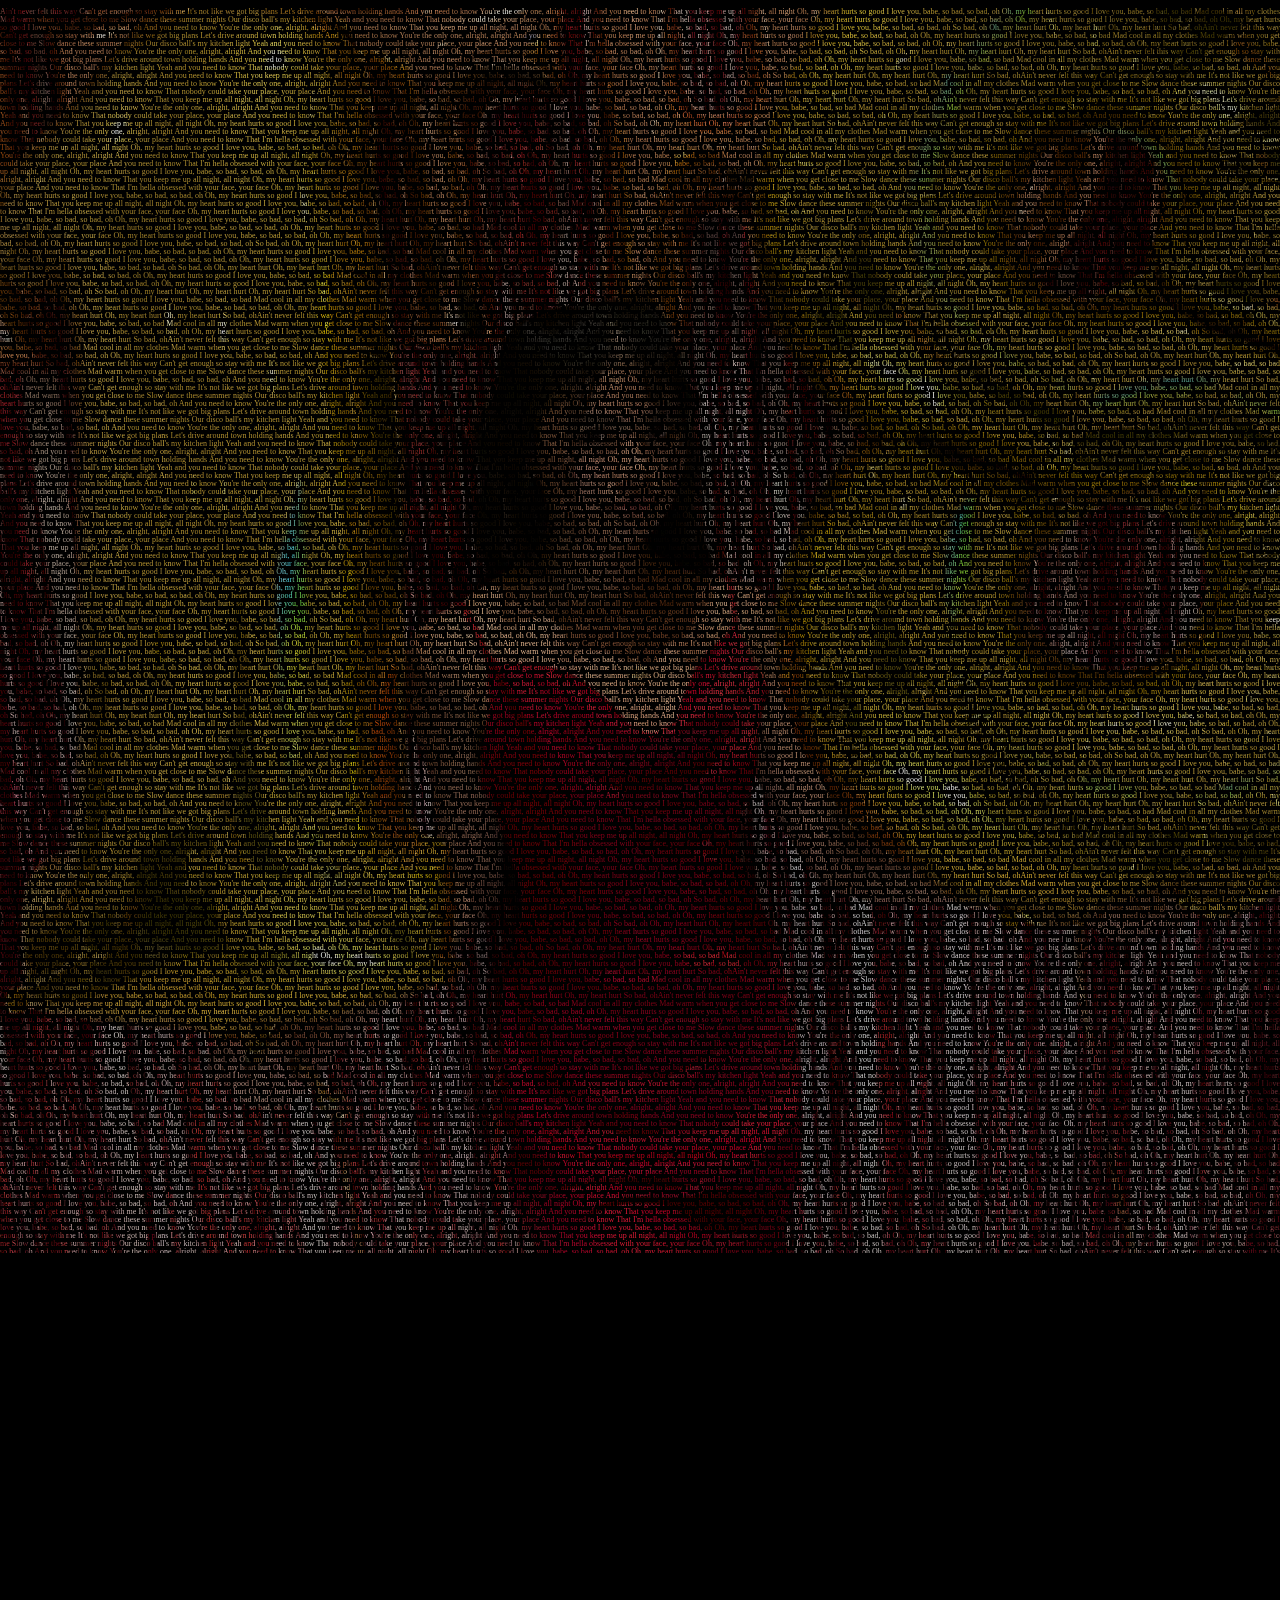
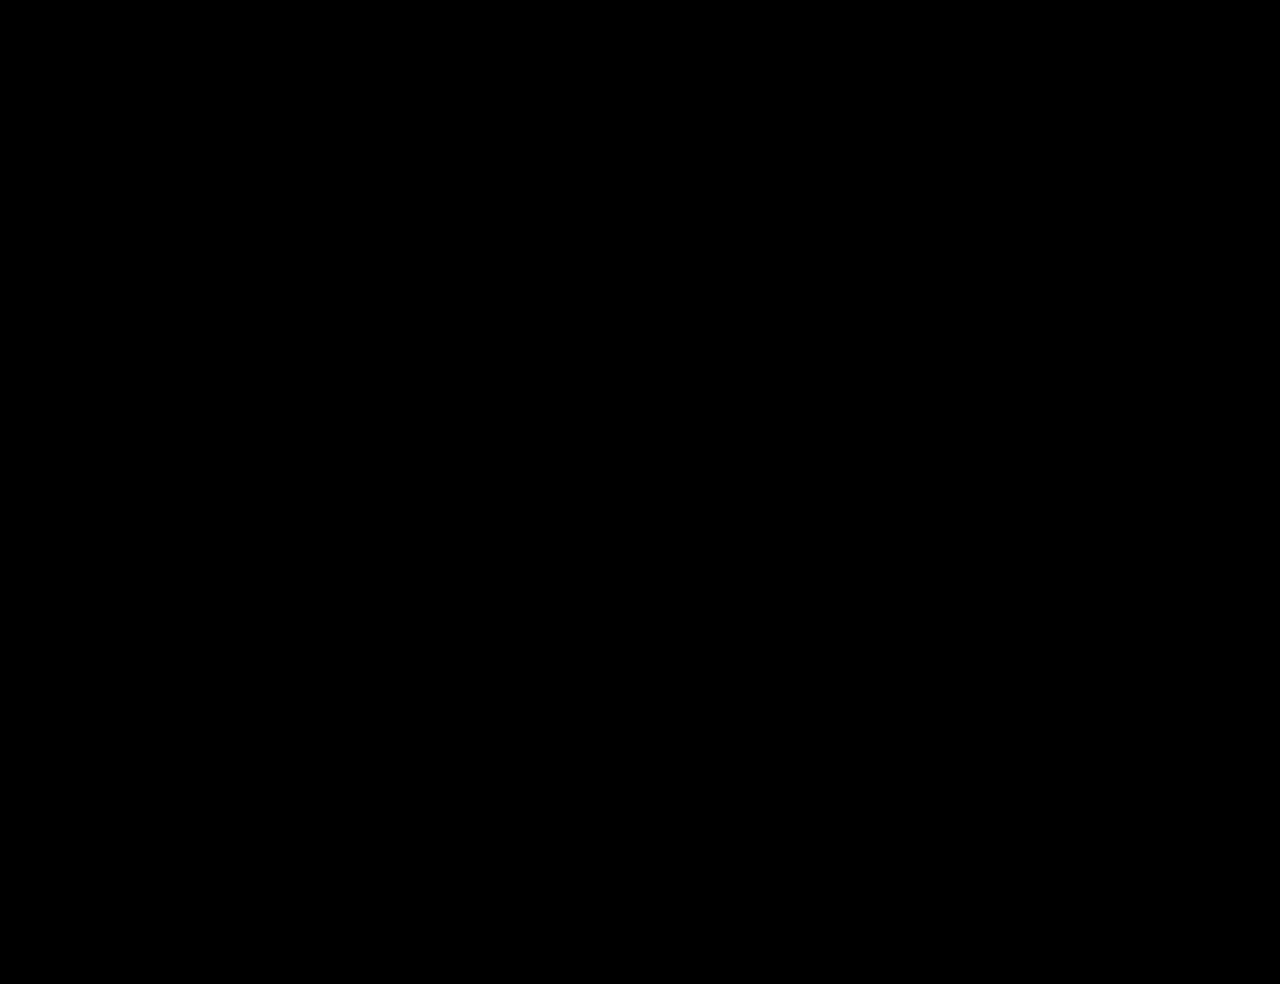
<file: 143.html>
<!DOCTYPE html>
<html lang="en">
<head>
 <meta charset="UTF-8" />
 <meta name="viewport" content= "width=device-width, initial-scale=1.0">
 <meta http-equiv="X-UA-Compatible" content="ie=edge">
 <title>Text Portrait</title>
 <link rel="stylesheet" href="style.css">
</head>
<body>
 <p>Ain't never felt this way
                      Can't get enough so stay with me
                      It's not like we got big plans
                      Let's drive around town holding hands
                      And you need to know
                      You're the only one, alright, alright
                      And you need to know
                      That you keep me up all night, all night
                      Oh, my heart hurts so good
                      I love you, babe, so bad, so bad, oh
                      Oh, my heart hurts so good
                      I love you, babe, so bad, so bad
                      Mad cool in all my clothes
                      Mad warm when you get close to me
                      Slow dance these summer nights
                      Our disco ball's my kitchen light
                      Yeah and you need to know
                      That nobody could take your place, your place
                      And you need to know
                      That I'm hella obsessed with your face, your face
                      Oh, my heart hurts so good
                      I love you, babe, so bad, so bad, oh
                      Oh, my heart hurts so good
                      I love you, babe, so bad, so bad, oh
                      Oh, my heart hurts so good
                      I love you, babe, so bad, so bad, oh
                      And you need to know
                      You're the only one, alright, alright
                      And you need to know
                      That you keep me up all night, all night
                      Oh, my heart hurts so good
                      I love you, babe, so bad, so bad, oh
                      Oh, my heart hurts so good
                      I love you, babe, so bad, so bad, oh
                      So bad, oh
                      Oh, my heart hurt
                      Oh, my heart hurt
                      Oh, my heart hurt
                      So bad, ohAin't never felt this way
                      Can't get enough so stay with me
                      It's not like we got big plans
                      Let's drive around town holding hands
                      And you need to know
                      You're the only one, alright, alright
                      And you need to know
                      That you keep me up all night, all night
                      Oh, my heart hurts so good
                      I love you, babe, so bad, so bad, oh
                      Oh, my heart hurts so good
                      I love you, babe, so bad, so bad
                      Mad cool in all my clothes
                      Mad warm when you get close to me
                      Slow dance these summer nights
                      Our disco ball's my kitchen light
                      Yeah and you need to know
                      That nobody could take your place, your place
                      And you need to know
                      That I'm hella obsessed with your face, your face
                      Oh, my heart hurts so good
                      I love you, babe, so bad, so bad, oh
                      Oh, my heart hurts so good
                      I love you, babe, so bad, so bad, oh
                      Oh, my heart hurts so good
                      I love you, babe, so bad, so bad, oh
                      And you need to know
                      You're the only one, alright, alright
                      And you need to know
                      That you keep me up all night, all night
                      Oh, my heart hurts so good
                      I love you, babe, so bad, so bad, oh
                      Oh, my heart hurts so good
                      I love you, babe, so bad, so bad, oh
                      So bad, oh
                      Oh, my heart hurt
                      Oh, my heart hurt
                      Oh, my heart hurt
                      So bad, ohAin't never felt this way
                      Can't get enough so stay with me
                      It's not like we got big plans
                      Let's drive around town holding hands
                      And you need to know
                      You're the only one, alright, alright
                      And you need to know
                      That you keep me up all night, all night
                      Oh, my heart hurts so good
                      I love you, babe, so bad, so bad, oh
                      Oh, my heart hurts so good
                      I love you, babe, so bad, so bad
                      Mad cool in all my clothes
                      Mad warm when you get close to me
                      Slow dance these summer nights
                      Our disco ball's my kitchen light
                      Yeah and you need to know
                      That nobody could take your place, your place
                      And you need to know
                      That I'm hella obsessed with your face, your face
                      Oh, my heart hurts so good
                      I love you, babe, so bad, so bad, oh
                      Oh, my heart hurts so good
                      I love you, babe, so bad, so bad, oh
                      Oh, my heart hurts so good
                      I love you, babe, so bad, so bad, oh
                      And you need to know
                      You're the only one, alright, alright
                      And you need to know
                      That you keep me up all night, all night
                      Oh, my heart hurts so good
                      I love you, babe, so bad, so bad, oh
                      Oh, my heart hurts so good
                      I love you, babe, so bad, so bad, oh
                      So bad, oh
                      Oh, my heart hurt
                      Oh, my heart hurt
                      Oh, my heart hurt
                      So bad, ohAin't never felt this way
                      Can't get enough so stay with me
                      It's not like we got big plans
                      Let's drive around town holding hands
                      And you need to know
                      You're the only one, alright, alright
                      And you need to know
                      That you keep me up all night, all night
                      Oh, my heart hurts so good
                      I love you, babe, so bad, so bad, oh
                      Oh, my heart hurts so good
                      I love you, babe, so bad, so bad
                      Mad cool in all my clothes
                      Mad warm when you get close to me
                      Slow dance these summer nights
                      Our disco ball's my kitchen light
                      Yeah and you need to know
                      That nobody could take your place, your place
                      And you need to know
                      That I'm hella obsessed with your face, your face
                      Oh, my heart hurts so good
                      I love you, babe, so bad, so bad, oh
                      Oh, my heart hurts so good
                      I love you, babe, so bad, so bad, oh
                      Oh, my heart hurts so good
                      I love you, babe, so bad, so bad, oh
                      And you need to know
                      You're the only one, alright, alright
                      And you need to know
                      That you keep me up all night, all night
                      Oh, my heart hurts so good
                      I love you, babe, so bad, so bad, oh
                      Oh, my heart hurts so good
                      I love you, babe, so bad, so bad, oh
                      So bad, oh
                      Oh, my heart hurt
                      Oh, my heart hurt
                      Oh, my heart hurt
                      So bad, ohAin't never felt this way
                      Can't get enough so stay with me
                      It's not like we got big plans
                      Let's drive around town holding hands
                      And you need to know
                      You're the only one, alright, alright
                      And you need to know
                      That you keep me up all night, all night
                      Oh, my heart hurts so good
                      I love you, babe, so bad, so bad, oh
                      Oh, my heart hurts so good
                      I love you, babe, so bad, so bad
                      Mad cool in all my clothes
                      Mad warm when you get close to me
                      Slow dance these summer nights
                      Our disco ball's my kitchen light
                      Yeah and you need to know
                      That nobody could take your place, your place
                      And you need to know
                      That I'm hella obsessed with your face, your face
                      Oh, my heart hurts so good
                      I love you, babe, so bad, so bad, oh
                      Oh, my heart hurts so good
                      I love you, babe, so bad, so bad, oh
                      Oh, my heart hurts so good
                      I love you, babe, so bad, so bad, oh
                      And you need to know
                      You're the only one, alright, alright
                      And you need to know
                      That you keep me up all night, all night
                      Oh, my heart hurts so good
                      I love you, babe, so bad, so bad, oh
                      Oh, my heart hurts so good
                      I love you, babe, so bad, so bad, oh
                      So bad, oh
                      Oh, my heart hurt
                      Oh, my heart hurt
                      Oh, my heart hurt
                      So bad, ohAin't never felt this way
                      Can't get enough so stay with me
                      It's not like we got big plans
                      Let's drive around town holding hands
                      And you need to know
                      You're the only one, alright, alright
                      And you need to know
                      That you keep me up all night, all night
                      Oh, my heart hurts so good
                      I love you, babe, so bad, so bad, oh
                      Oh, my heart hurts so good
                      I love you, babe, so bad, so bad
                      Mad cool in all my clothes
                      Mad warm when you get close to me
                      Slow dance these summer nights
                      Our disco ball's my kitchen light
                      Yeah and you need to know
                      That nobody could take your place, your place
                      And you need to know
                      That I'm hella obsessed with your face, your face
                      Oh, my heart hurts so good
                      I love you, babe, so bad, so bad, oh
                      Oh, my heart hurts so good
                      I love you, babe, so bad, so bad, oh
                      Oh, my heart hurts so good
                      I love you, babe, so bad, so bad, oh
                      And you need to know
                      You're the only one, alright, alright
                      And you need to know
                      That you keep me up all night, all night
                      Oh, my heart hurts so good
                      I love you, babe, so bad, so bad, oh
                      Oh, my heart hurts so good
                      I love you, babe, so bad, so bad, oh
                      So bad, oh
                      Oh, my heart hurt
                      Oh, my heart hurt
                      Oh, my heart hurt
                      So bad, ohAin't never felt this way
                      Can't get enough so stay with me
                      It's not like we got big plans
                      Let's drive around town holding hands
                      And you need to know
                      You're the only one, alright, alright
                      And you need to know
                      That you keep me up all night, all night
                      Oh, my heart hurts so good
                      I love you, babe, so bad, so bad, oh
                      Oh, my heart hurts so good
                      I love you, babe, so bad, so bad
                      Mad cool in all my clothes
                      Mad warm when you get close to me
                      Slow dance these summer nights
                      Our disco ball's my kitchen light
                      Yeah and you need to know
                      That nobody could take your place, your place
                      And you need to know
                      That I'm hella obsessed with your face, your face
                      Oh, my heart hurts so good
                      I love you, babe, so bad, so bad, oh
                      Oh, my heart hurts so good
                      I love you, babe, so bad, so bad, oh
                      Oh, my heart hurts so good
                      I love you, babe, so bad, so bad, oh
                      And you need to know
                      You're the only one, alright, alright
                      And you need to know
                      That you keep me up all night, all night
                      Oh, my heart hurts so good
                      I love you, babe, so bad, so bad, oh
                      Oh, my heart hurts so good
                      I love you, babe, so bad, so bad, oh
                      So bad, oh
                      Oh, my heart hurt
                      Oh, my heart hurt
                      Oh, my heart hurt
                      So bad, ohAin't never felt this way
                      Can't get enough so stay with me
                      It's not like we got big plans
                      Let's drive around town holding hands
                      And you need to know
                      You're the only one, alright, alright
                      And you need to know
                      That you keep me up all night, all night
                      Oh, my heart hurts so good
                      I love you, babe, so bad, so bad, oh
                      Oh, my heart hurts so good
                      I love you, babe, so bad, so bad
                      Mad cool in all my clothes
                      Mad warm when you get close to me
                      Slow dance these summer nights
                      Our disco ball's my kitchen light
                      Yeah and you need to know
                      That nobody could take your place, your place
                      And you need to know
                      That I'm hella obsessed with your face, your face
                      Oh, my heart hurts so good
                      I love you, babe, so bad, so bad, oh
                      Oh, my heart hurts so good
                      I love you, babe, so bad, so bad, oh
                      Oh, my heart hurts so good
                      I love you, babe, so bad, so bad, oh
                      And you need to know
                      You're the only one, alright, alright
                      And you need to know
                      That you keep me up all night, all night
                      Oh, my heart hurts so good
                      I love you, babe, so bad, so bad, oh
                      Oh, my heart hurts so good
                      I love you, babe, so bad, so bad, oh
                      So bad, oh
                      Oh, my heart hurt
                      Oh, my heart hurt
                      Oh, my heart hurt
                      So bad, ohAin't never felt this way
                      Can't get enough so stay with me
                      It's not like we got big plans
                      Let's drive around town holding hands
                      And you need to know
                      You're the only one, alright, alright
                      And you need to know
                      That you keep me up all night, all night
                      Oh, my heart hurts so good
                      I love you, babe, so bad, so bad, oh
                      Oh, my heart hurts so good
                      I love you, babe, so bad, so bad
                      Mad cool in all my clothes
                      Mad warm when you get close to me
                      Slow dance these summer nights
                      Our disco ball's my kitchen light
                      Yeah and you need to know
                      That nobody could take your place, your place
                      And you need to know
                      That I'm hella obsessed with your face, your face
                      Oh, my heart hurts so good
                      I love you, babe, so bad, so bad, oh
                      Oh, my heart hurts so good
                      I love you, babe, so bad, so bad, oh
                      Oh, my heart hurts so good
                      I love you, babe, so bad, so bad, oh
                      And you need to know
                      You're the only one, alright, alright
                      And you need to know
                      That you keep me up all night, all night
                      Oh, my heart hurts so good
                      I love you, babe, so bad, so bad, oh
                      Oh, my heart hurts so good
                      I love you, babe, so bad, so bad, oh
                      So bad, oh
                      Oh, my heart hurt
                      Oh, my heart hurt
                      Oh, my heart hurt
                      So bad, ohAin't never felt this way
                      Can't get enough so stay with me
                      It's not like we got big plans
                      Let's drive around town holding hands
                      And you need to know
                      You're the only one, alright, alright
                      And you need to know
                      That you keep me up all night, all night
                      Oh, my heart hurts so good
                      I love you, babe, so bad, so bad, oh
                      Oh, my heart hurts so good
                      I love you, babe, so bad, so bad
                      Mad cool in all my clothes
                      Mad warm when you get close to me
                      Slow dance these summer nights
                      Our disco ball's my kitchen light
                      Yeah and you need to know
                      That nobody could take your place, your place
                      And you need to know
                      That I'm hella obsessed with your face, your face
                      Oh, my heart hurts so good
                      I love you, babe, so bad, so bad, oh
                      Oh, my heart hurts so good
                      I love you, babe, so bad, so bad, oh
                      Oh, my heart hurts so good
                      I love you, babe, so bad, so bad, oh
                      And you need to know
                      You're the only one, alright, alright
                      And you need to know
                      That you keep me up all night, all night
                      Oh, my heart hurts so good
                      I love you, babe, so bad, so bad, oh
                      Oh, my heart hurts so good
                      I love you, babe, so bad, so bad, oh
                      So bad, oh
                      Oh, my heart hurt
                      Oh, my heart hurt
                      Oh, my heart hurt
                      So bad, ohAin't never felt this way
                      Can't get enough so stay with me
                      It's not like we got big plans
                      Let's drive around town holding hands
                      And you need to know
                      You're the only one, alright, alright
                      And you need to know
                      That you keep me up all night, all night
                      Oh, my heart hurts so good
                      I love you, babe, so bad, so bad, oh
                      Oh, my heart hurts so good
                      I love you, babe, so bad, so bad
                      Mad cool in all my clothes
                      Mad warm when you get close to me
                      Slow dance these summer nights
                      Our disco ball's my kitchen light
                      Yeah and you need to know
                      That nobody could take your place, your place
                      And you need to know
                      That I'm hella obsessed with your face, your face
                      Oh, my heart hurts so good
                      I love you, babe, so bad, so bad, oh
                      Oh, my heart hurts so good
                      I love you, babe, so bad, so bad, oh
                      Oh, my heart hurts so good
                      I love you, babe, so bad, so bad, oh
                      And you need to know
                      You're the only one, alright, alright
                      And you need to know
                      That you keep me up all night, all night
                      Oh, my heart hurts so good
                      I love you, babe, so bad, so bad, oh
                      Oh, my heart hurts so good
                      I love you, babe, so bad, so bad, oh
                      So bad, oh
                      Oh, my heart hurt
                      Oh, my heart hurt
                      Oh, my heart hurt
                      So bad, ohAin't never felt this way
                      Can't get enough so stay with me
                      It's not like we got big plans
                      Let's drive around town holding hands
                      And you need to know
                      You're the only one, alright, alright
                      And you need to know
                      That you keep me up all night, all night
                      Oh, my heart hurts so good
                      I love you, babe, so bad, so bad, oh
                      Oh, my heart hurts so good
                      I love you, babe, so bad, so bad
                      Mad cool in all my clothes
                      Mad warm when you get close to me
                      Slow dance these summer nights
                      Our disco ball's my kitchen light
                      Yeah and you need to know
                      That nobody could take your place, your place
                      And you need to know
                      That I'm hella obsessed with your face, your face
                      Oh, my heart hurts so good
                      I love you, babe, so bad, so bad, oh
                      Oh, my heart hurts so good
                      I love you, babe, so bad, so bad, oh
                      Oh, my heart hurts so good
                      I love you, babe, so bad, so bad, oh
                      And you need to know
                      You're the only one, alright, alright
                      And you need to know
                      That you keep me up all night, all night
                      Oh, my heart hurts so good
                      I love you, babe, so bad, so bad, oh
                      Oh, my heart hurts so good
                      I love you, babe, so bad, so bad, oh
                      So bad, oh
                      Oh, my heart hurt
                      Oh, my heart hurt
                      Oh, my heart hurt
                      So bad, ohAin't never felt this way
                      Can't get enough so stay with me
                      It's not like we got big plans
                      Let's drive around town holding hands
                      And you need to know
                      You're the only one, alright, alright
                      And you need to know
                      That you keep me up all night, all night
                      Oh, my heart hurts so good
                      I love you, babe, so bad, so bad, oh
                      Oh, my heart hurts so good
                      I love you, babe, so bad, so bad
                      Mad cool in all my clothes
                      Mad warm when you get close to me
                      Slow dance these summer nights
                      Our disco ball's my kitchen light
                      Yeah and you need to know
                      That nobody could take your place, your place
                      And you need to know
                      That I'm hella obsessed with your face, your face
                      Oh, my heart hurts so good
                      I love you, babe, so bad, so bad, oh
                      Oh, my heart hurts so good
                      I love you, babe, so bad, so bad, oh
                      Oh, my heart hurts so good
                      I love you, babe, so bad, so bad, oh
                      And you need to know
                      You're the only one, alright, alright
                      And you need to know
                      That you keep me up all night, all night
                      Oh, my heart hurts so good
                      I love you, babe, so bad, so bad, oh
                      Oh, my heart hurts so good
                      I love you, babe, so bad, so bad, oh
                      So bad, oh
                      Oh, my heart hurt
                      Oh, my heart hurt
                      Oh, my heart hurt
                      So bad, ohAin't never felt this way
                      Can't get enough so stay with me
                      It's not like we got big plans
                      Let's drive around town holding hands
                      And you need to know
                      You're the only one, alright, alright
                      And you need to know
                      That you keep me up all night, all night
                      Oh, my heart hurts so good
                      I love you, babe, so bad, so bad, oh
                      Oh, my heart hurts so good
                      I love you, babe, so bad, so bad
                      Mad cool in all my clothes
                      Mad warm when you get close to me
                      Slow dance these summer nights
                      Our disco ball's my kitchen light
                      Yeah and you need to know
                      That nobody could take your place, your place
                      And you need to know
                      That I'm hella obsessed with your face, your face
                      Oh, my heart hurts so good
                      I love you, babe, so bad, so bad, oh
                      Oh, my heart hurts so good
                      I love you, babe, so bad, so bad, oh
                      Oh, my heart hurts so good
                      I love you, babe, so bad, so bad, oh
                      And you need to know
                      You're the only one, alright, alright
                      And you need to know
                      That you keep me up all night, all night
                      Oh, my heart hurts so good
                      I love you, babe, so bad, so bad, oh
                      Oh, my heart hurts so good
                      I love you, babe, so bad, so bad, oh
                      So bad, oh
                      Oh, my heart hurt
                      Oh, my heart hurt
                      Oh, my heart hurt
                      So bad, ohAin't never felt this way
                      Can't get enough so stay with me
                      It's not like we got big plans
                      Let's drive around town holding hands
                      And you need to know
                      You're the only one, alright, alright
                      And you need to know
                      That you keep me up all night, all night
                      Oh, my heart hurts so good
                      I love you, babe, so bad, so bad, oh
                      Oh, my heart hurts so good
                      I love you, babe, so bad, so bad
                      Mad cool in all my clothes
                      Mad warm when you get close to me
                      Slow dance these summer nights
                      Our disco ball's my kitchen light
                      Yeah and you need to know
                      That nobody could take your place, your place
                      And you need to know
                      That I'm hella obsessed with your face, your face
                      Oh, my heart hurts so good
                      I love you, babe, so bad, so bad, oh
                      Oh, my heart hurts so good
                      I love you, babe, so bad, so bad, oh
                      Oh, my heart hurts so good
                      I love you, babe, so bad, so bad, oh
                      And you need to know
                      You're the only one, alright, alright
                      And you need to know
                      That you keep me up all night, all night
                      Oh, my heart hurts so good
                      I love you, babe, so bad, so bad, oh
                      Oh, my heart hurts so good
                      I love you, babe, so bad, so bad, oh
                      So bad, oh
                      Oh, my heart hurt
                      Oh, my heart hurt
                      Oh, my heart hurt
                      So bad, ohAin't never felt this way
                      Can't get enough so stay with me
                      It's not like we got big plans
                      Let's drive around town holding hands
                      And you need to know
                      You're the only one, alright, alright
                      And you need to know
                      That you keep me up all night, all night
                      Oh, my heart hurts so good
                      I love you, babe, so bad, so bad, oh
                      Oh, my heart hurts so good
                      I love you, babe, so bad, so bad
                      Mad cool in all my clothes
                      Mad warm when you get close to me
                      Slow dance these summer nights
                      Our disco ball's my kitchen light
                      Yeah and you need to know
                      That nobody could take your place, your place
                      And you need to know
                      That I'm hella obsessed with your face, your face
                      Oh, my heart hurts so good
                      I love you, babe, so bad, so bad, oh
                      Oh, my heart hurts so good
                      I love you, babe, so bad, so bad, oh
                      Oh, my heart hurts so good
                      I love you, babe, so bad, so bad, oh
                      And you need to know
                      You're the only one, alright, alright
                      And you need to know
                      That you keep me up all night, all night
                      Oh, my heart hurts so good
                      I love you, babe, so bad, so bad, oh
                      Oh, my heart hurts so good
                      I love you, babe, so bad, so bad, oh
                      So bad, oh
                      Oh, my heart hurt
                      Oh, my heart hurt
                      Oh, my heart hurt
                      So bad, ohAin't never felt this way
                      Can't get enough so stay with me
                      It's not like we got big plans
                      Let's drive around town holding hands
                      And you need to know
                      You're the only one, alright, alright
                      And you need to know
                      That you keep me up all night, all night
                      Oh, my heart hurts so good
                      I love you, babe, so bad, so bad, oh
                      Oh, my heart hurts so good
                      I love you, babe, so bad, so bad
                      Mad cool in all my clothes
                      Mad warm when you get close to me
                      Slow dance these summer nights
                      Our disco ball's my kitchen light
                      Yeah and you need to know
                      That nobody could take your place, your place
                      And you need to know
                      That I'm hella obsessed with your face, your face
                      Oh, my heart hurts so good
                      I love you, babe, so bad, so bad, oh
                      Oh, my heart hurts so good
                      I love you, babe, so bad, so bad, oh
                      Oh, my heart hurts so good
                      I love you, babe, so bad, so bad, oh
                      And you need to know
                      You're the only one, alright, alright
                      And you need to know
                      That you keep me up all night, all night
                      Oh, my heart hurts so good
                      I love you, babe, so bad, so bad, oh
                      Oh, my heart hurts so good
                      I love you, babe, so bad, so bad, oh
                      So bad, oh
                      Oh, my heart hurt
                      Oh, my heart hurt
                      Oh, my heart hurt
                      So bad, ohAin't never felt this way
                      Can't get enough so stay with me
                      It's not like we got big plans
                      Let's drive around town holding hands
                      And you need to know
                      You're the only one, alright, alright
                      And you need to know
                      That you keep me up all night, all night
                      Oh, my heart hurts so good
                      I love you, babe, so bad, so bad, oh
                      Oh, my heart hurts so good
                      I love you, babe, so bad, so bad
                      Mad cool in all my clothes
                      Mad warm when you get close to me
                      Slow dance these summer nights
                      Our disco ball's my kitchen light
                      Yeah and you need to know
                      That nobody could take your place, your place
                      And you need to know
                      That I'm hella obsessed with your face, your face
                      Oh, my heart hurts so good
                      I love you, babe, so bad, so bad, oh
                      Oh, my heart hurts so good
                      I love you, babe, so bad, so bad, oh
                      Oh, my heart hurts so good
                      I love you, babe, so bad, so bad, oh
                      And you need to know
                      You're the only one, alright, alright
                      And you need to know
                      That you keep me up all night, all night
                      Oh, my heart hurts so good
                      I love you, babe, so bad, so bad, oh
                      Oh, my heart hurts so good
                      I love you, babe, so bad, so bad, oh
                      So bad, oh
                      Oh, my heart hurt
                      Oh, my heart hurt
                      Oh, my heart hurt
                      So bad, ohAin't never felt this way
                      Can't get enough so stay with me
                      It's not like we got big plans
                      Let's drive around town holding hands
                      And you need to know
                      You're the only one, alright, alright
                      And you need to know
                      That you keep me up all night, all night
                      Oh, my heart hurts so good
                      I love you, babe, so bad, so bad, oh
                      Oh, my heart hurts so good
                      I love you, babe, so bad, so bad
                      Mad cool in all my clothes
                      Mad warm when you get close to me
                      Slow dance these summer nights
                      Our disco ball's my kitchen light
                      Yeah and you need to know
                      That nobody could take your place, your place
                      And you need to know
                      That I'm hella obsessed with your face, your face
                      Oh, my heart hurts so good
                      I love you, babe, so bad, so bad, oh
                      Oh, my heart hurts so good
                      I love you, babe, so bad, so bad, oh
                      Oh, my heart hurts so good
                      I love you, babe, so bad, so bad, oh
                      And you need to know
                      You're the only one, alright, alright
                      And you need to know
                      That you keep me up all night, all night
                      Oh, my heart hurts so good
                      I love you, babe, so bad, so bad, oh
                      Oh, my heart hurts so good
                      I love you, babe, so bad, so bad, oh
                      So bad, oh
                      Oh, my heart hurt
                      Oh, my heart hurt
                      Oh, my heart hurt
                      So bad, ohAin't never felt this way
                      Can't get enough so stay with me
                      It's not like we got big plans
                      Let's drive around town holding hands
                      And you need to know
                      You're the only one, alright, alright
                      And you need to know
                      That you keep me up all night, all night
                      Oh, my heart hurts so good
                      I love you, babe, so bad, so bad, oh
                      Oh, my heart hurts so good
                      I love you, babe, so bad, so bad
                      Mad cool in all my clothes
                      Mad warm when you get close to me
                      Slow dance these summer nights
                      Our disco ball's my kitchen light
                      Yeah and you need to know
                      That nobody could take your place, your place
                      And you need to know
                      That I'm hella obsessed with your face, your face
                      Oh, my heart hurts so good
                      I love you, babe, so bad, so bad, oh
                      Oh, my heart hurts so good
                      I love you, babe, so bad, so bad, oh
                      Oh, my heart hurts so good
                      I love you, babe, so bad, so bad, oh
                      And you need to know
                      You're the only one, alright, alright
                      And you need to know
                      That you keep me up all night, all night
                      Oh, my heart hurts so good
                      I love you, babe, so bad, so bad, oh
                      Oh, my heart hurts so good
                      I love you, babe, so bad, so bad, oh
                      So bad, oh
                      Oh, my heart hurt
                      Oh, my heart hurt
                      Oh, my heart hurt
                      So bad, ohAin't never felt this way
                      Can't get enough so stay with me
                      It's not like we got big plans
                      Let's drive around town holding hands
                      And you need to know
                      You're the only one, alright, alright
                      And you need to know
                      That you keep me up all night, all night
                      Oh, my heart hurts so good
                      I love you, babe, so bad, so bad, oh
                      Oh, my heart hurts so good
                      I love you, babe, so bad, so bad
                      Mad cool in all my clothes
                      Mad warm when you get close to me
                      Slow dance these summer nights
                      Our disco ball's my kitchen light
                      Yeah and you need to know
                      That nobody could take your place, your place
                      And you need to know
                      That I'm hella obsessed with your face, your face
                      Oh, my heart hurts so good
                      I love you, babe, so bad, so bad, oh
                      Oh, my heart hurts so good
                      I love you, babe, so bad, so bad, oh
                      Oh, my heart hurts so good
                      I love you, babe, so bad, so bad, oh
                      And you need to know
                      You're the only one, alright, alright
                      And you need to know
                      That you keep me up all night, all night
                      Oh, my heart hurts so good
                      I love you, babe, so bad, so bad, oh
                      Oh, my heart hurts so good
                      I love you, babe, so bad, so bad, oh
                      So bad, oh
                      Oh, my heart hurt
                      Oh, my heart hurt
                      Oh, my heart hurt
                      So bad, ohAin't never felt this way
                      Can't get enough so stay with me
                      It's not like we got big plans
                      Let's drive around town holding hands
                      And you need to know
                      You're the only one, alright, alright
                      And you need to know
                      That you keep me up all night, all night
                      Oh, my heart hurts so good
                      I love you, babe, so bad, so bad, oh
                      Oh, my heart hurts so good
                      I love you, babe, so bad, so bad
                      Mad cool in all my clothes
                      Mad warm when you get close to me
                      Slow dance these summer nights
                      Our disco ball's my kitchen light
                      Yeah and you need to know
                      That nobody could take your place, your place
                      And you need to know
                      That I'm hella obsessed with your face, your face
                      Oh, my heart hurts so good
                      I love you, babe, so bad, so bad, oh
                      Oh, my heart hurts so good
                      I love you, babe, so bad, so bad, oh
                      Oh, my heart hurts so good
                      I love you, babe, so bad, so bad, oh
                      And you need to know
                      You're the only one, alright, alright
                      And you need to know
                      That you keep me up all night, all night
                      Oh, my heart hurts so good
                      I love you, babe, so bad, so bad, oh
                      Oh, my heart hurts so good
                      I love you, babe, so bad, so bad, oh
                      So bad, oh
                      Oh, my heart hurt
                      Oh, my heart hurt
                      Oh, my heart hurt
                      So bad, ohAin't never felt this way
                      Can't get enough so stay with me
                      It's not like we got big plans
                      Let's drive around town holding hands
                      And you need to know
                      You're the only one, alright, alright
                      And you need to know
                      That you keep me up all night, all night
                      Oh, my heart hurts so good
                      I love you, babe, so bad, so bad, oh
                      Oh, my heart hurts so good
                      I love you, babe, so bad, so bad
                      Mad cool in all my clothes
                      Mad warm when you get close to me
                      Slow dance these summer nights
                      Our disco ball's my kitchen light
                      Yeah and you need to know
                      That nobody could take your place, your place
                      And you need to know
                      That I'm hella obsessed with your face, your face
                      Oh, my heart hurts so good
                      I love you, babe, so bad, so bad, oh
                      Oh, my heart hurts so good
                      I love you, babe, so bad, so bad, oh
                      Oh, my heart hurts so good
                      I love you, babe, so bad, so bad, oh
                      And you need to know
                      You're the only one, alright, alright
                      And you need to know
                      That you keep me up all night, all night
                      Oh, my heart hurts so good
                      I love you, babe, so bad, so bad, oh
                      Oh, my heart hurts so good
                      I love you, babe, so bad, so bad, oh
                      So bad, oh
                      Oh, my heart hurt
                      Oh, my heart hurt
                      Oh, my heart hurt
                      So bad, ohAin't never felt this way
                      Can't get enough so stay with me
                      It's not like we got big plans
                      Let's drive around town holding hands
                      And you need to know
                      You're the only one, alright, alright
                      And you need to know
                      That you keep me up all night, all night
                      Oh, my heart hurts so good
                      I love you, babe, so bad, so bad, oh
                      Oh, my heart hurts so good
                      I love you, babe, so bad, so bad
                      Mad cool in all my clothes
                      Mad warm when you get close to me
                      Slow dance these summer nights
                      Our disco ball's my kitchen light
                      Yeah and you need to know
                      That nobody could take your place, your place
                      And you need to know
                      That I'm hella obsessed with your face, your face
                      Oh, my heart hurts so good
                      I love you, babe, so bad, so bad, oh
                      Oh, my heart hurts so good
                      I love you, babe, so bad, so bad, oh
                      Oh, my heart hurts so good
                      I love you, babe, so bad, so bad, oh
                      And you need to know
                      You're the only one, alright, alright
                      And you need to know
                      That you keep me up all night, all night
                      Oh, my heart hurts so good
                      I love you, babe, so bad, so bad, oh
                      Oh, my heart hurts so good
                      I love you, babe, so bad, so bad, oh
                      So bad, oh
                      Oh, my heart hurt
                      Oh, my heart hurt
                      Oh, my heart hurt
                      So bad, ohAin't never felt this way
                      Can't get enough so stay with me
                      It's not like we got big plans
                      Let's drive around town holding hands
                      And you need to know
                      You're the only one, alright, alright
                      And you need to know
                      That you keep me up all night, all night
                      Oh, my heart hurts so good
                      I love you, babe, so bad, so bad, oh
                      Oh, my heart hurts so good
                      I love you, babe, so bad, so bad
                      Mad cool in all my clothes
                      Mad warm when you get close to me
                      Slow dance these summer nights
                      Our disco ball's my kitchen light
                      Yeah and you need to know
                      That nobody could take your place, your place
                      And you need to know
                      That I'm hella obsessed with your face, your face
                      Oh, my heart hurts so good
                      I love you, babe, so bad, so bad, oh
                      Oh, my heart hurts so good
                      I love you, babe, so bad, so bad, oh
                      Oh, my heart hurts so good
                      I love you, babe, so bad, so bad, oh
                      And you need to know
                      You're the only one, alright, alright
                      And you need to know
                      That you keep me up all night, all night
                      Oh, my heart hurts so good
                      I love you, babe, so bad, so bad, oh
                      Oh, my heart hurts so good
                      I love you, babe, so bad, so bad, oh
                      So bad, oh
                      Oh, my heart hurt
                      Oh, my heart hurt
                      Oh, my heart hurt
                      So bad, ohAin't never felt this way
                      Can't get enough so stay with me
                      It's not like we got big plans
                      Let's drive around town holding hands
                      And you need to know
                      You're the only one, alright, alright
                      And you need to know
                      That you keep me up all night, all night
                      Oh, my heart hurts so good
                      I love you, babe, so bad, so bad, oh
                      Oh, my heart hurts so good
                      I love you, babe, so bad, so bad
                      Mad cool in all my clothes
                      Mad warm when you get close to me
                      Slow dance these summer nights
                      Our disco ball's my kitchen light
                      Yeah and you need to know
                      That nobody could take your place, your place
                      And you need to know
                      That I'm hella obsessed with your face, your face
                      Oh, my heart hurts so good
                      I love you, babe, so bad, so bad, oh
                      Oh, my heart hurts so good
                      I love you, babe, so bad, so bad, oh
                      Oh, my heart hurts so good
                      I love you, babe, so bad, so bad, oh
                      And you need to know
                      You're the only one, alright, alright
                      And you need to know
                      That you keep me up all night, all night
                      Oh, my heart hurts so good
                      I love you, babe, so bad, so bad, oh
                      Oh, my heart hurts so good
                      I love you, babe, so bad, so bad, oh
                      So bad, oh
                      Oh, my heart hurt
                      Oh, my heart hurt
                      Oh, my heart hurt
                      So bad, ohAin't never felt this way
                      Can't get enough so stay with me
                      It's not like we got big plans
                      Let's drive around town holding hands
                      And you need to know
                      You're the only one, alright, alright
                      And you need to know
                      That you keep me up all night, all night
                      Oh, my heart hurts so good
                      I love you, babe, so bad, so bad, oh
                      Oh, my heart hurts so good
                      I love you, babe, so bad, so bad
                      Mad cool in all my clothes
                      Mad warm when you get close to me
                      Slow dance these summer nights
                      Our disco ball's my kitchen light
                      Yeah and you need to know
                      That nobody could take your place, your place
                      And you need to know
                      That I'm hella obsessed with your face, your face
                      Oh, my heart hurts so good
                      I love you, babe, so bad, so bad, oh
                      Oh, my heart hurts so good
                      I love you, babe, so bad, so bad, oh
                      Oh, my heart hurts so good
                      I love you, babe, so bad, so bad, oh
                      And you need to know
                      You're the only one, alright, alright
                      And you need to know
                      That you keep me up all night, all night
                      Oh, my heart hurts so good
                      I love you, babe, so bad, so bad, oh
                      Oh, my heart hurts so good
                      I love you, babe, so bad, so bad, oh
                      So bad, oh
                      Oh, my heart hurt
                      Oh, my heart hurt
                      Oh, my heart hurt
                      So bad, ohAin't never felt this way
                      Can't get enough so stay with me
                      It's not like we got big plans
                      Let's drive around town holding hands
                      And you need to know
                      You're the only one, alright, alright
                      And you need to know
                      That you keep me up all night, all night
                      Oh, my heart hurts so good
                      I love you, babe, so bad, so bad, oh
                      Oh, my heart hurts so good
                      I love you, babe, so bad, so bad
                      Mad cool in all my clothes
                      Mad warm when you get close to me
                      Slow dance these summer nights
                      Our disco ball's my kitchen light
                      Yeah and you need to know
                      That nobody could take your place, your place
                      And you need to know
                      That I'm hella obsessed with your face, your face
                      Oh, my heart hurts so good
                      I love you, babe, so bad, so bad, oh
                      Oh, my heart hurts so good
                      I love you, babe, so bad, so bad, oh
                      Oh, my heart hurts so good
                      I love you, babe, so bad, so bad, oh
                      And you need to know
                      You're the only one, alright, alright
                      And you need to know
                      That you keep me up all night, all night
                      Oh, my heart hurts so good
                      I love you, babe, so bad, so bad, oh
                      Oh, my heart hurts so good
                      I love you, babe, so bad, so bad, oh
                      So bad, oh
                      Oh, my heart hurt
                      Oh, my heart hurt
                      Oh, my heart hurt
                      So bad, ohAin't never felt this way
                      Can't get enough so stay with me
                      It's not like we got big plans
                      Let's drive around town holding hands
                      And you need to know
                      You're the only one, alright, alright
                      And you need to know
                      That you keep me up all night, all night
                      Oh, my heart hurts so good
                      I love you, babe, so bad, so bad, oh
                      Oh, my heart hurts so good
                      I love you, babe, so bad, so bad
                      Mad cool in all my clothes
                      Mad warm when you get close to me
                      Slow dance these summer nights
                      Our disco ball's my kitchen light
                      Yeah and you need to know
                      That nobody could take your place, your place
                      And you need to know
                      That I'm hella obsessed with your face, your face
                      Oh, my heart hurts so good
                      I love you, babe, so bad, so bad, oh
                      Oh, my heart hurts so good
                      I love you, babe, so bad, so bad, oh
                      Oh, my heart hurts so good
                      I love you, babe, so bad, so bad, oh
                      And you need to know
                      You're the only one, alright, alright
                      And you need to know
                      That you keep me up all night, all night
                      Oh, my heart hurts so good
                      I love you, babe, so bad, so bad, oh
                      Oh, my heart hurts so good
                      I love you, babe, so bad, so bad, oh
                      So bad, oh
                      Oh, my heart hurt
                      Oh, my heart hurt
                      Oh, my heart hurt
                      So bad, ohAin't never felt this way
                      Can't get enough so stay with me
                      It's not like we got big plans
                      Let's drive around town holding hands
                      And you need to know
                      You're the only one, alright, alright
                      And you need to know
                      That you keep me up all night, all night
                      Oh, my heart hurts so good
                      I love you, babe, so bad, so bad, oh
                      Oh, my heart hurts so good
                      I love you, babe, so bad, so bad
                      Mad cool in all my clothes
                      Mad warm when you get close to me
                      Slow dance these summer nights
                      Our disco ball's my kitchen light
                      Yeah and you need to know
                      That nobody could take your place, your place
                      And you need to know
                      That I'm hella obsessed with your face, your face
                      Oh, my heart hurts so good
                      I love you, babe, so bad, so bad, oh
                      Oh, my heart hurts so good
                      I love you, babe, so bad, so bad, oh
                      Oh, my heart hurts so good
                      I love you, babe, so bad, so bad, oh
                      And you need to know
                      You're the only one, alright, alright
                      And you need to know
                      That you keep me up all night, all night
                      Oh, my heart hurts so good
                      I love you, babe, so bad, so bad, oh
                      Oh, my heart hurts so good
                      I love you, babe, so bad, so bad, oh
                      So bad, oh
                      Oh, my heart hurt
                      Oh, my heart hurt
                      Oh, my heart hurt
                      So bad, ohAin't never felt this way
                      Can't get enough so stay with me
                      It's not like we got big plans
                      Let's drive around town holding hands
                      And you need to know
                      You're the only one, alright, alright
                      And you need to know
                      That you keep me up all night, all night
                      Oh, my heart hurts so good
                      I love you, babe, so bad, so bad, oh
                      Oh, my heart hurts so good
                      I love you, babe, so bad, so bad
                      Mad cool in all my clothes
                      Mad warm when you get close to me
                      Slow dance these summer nights
                      Our disco ball's my kitchen light
                      Yeah and you need to know
                      That nobody could take your place, your place
                      And you need to know
                      That I'm hella obsessed with your face, your face
                      Oh, my heart hurts so good
                      I love you, babe, so bad, so bad, oh
                      Oh, my heart hurts so good
                      I love you, babe, so bad, so bad, oh
                      Oh, my heart hurts so good
                      I love you, babe, so bad, so bad, oh
                      And you need to know
                      You're the only one, alright, alright
                      And you need to know
                      That you keep me up all night, all night
                      Oh, my heart hurts so good
                      I love you, babe, so bad, so bad, oh
                      Oh, my heart hurts so good
                      I love you, babe, so bad, so bad, oh
                      So bad, oh
                      Oh, my heart hurt
                      Oh, my heart hurt
                      Oh, my heart hurt
                      So bad, ohAin't never felt this way
                      Can't get enough so stay with me
                      It's not like we got big plans
                      Let's drive around town holding hands
                      And you need to know
                      You're the only one, alright, alright
                      And you need to know
                      That you keep me up all night, all night
                      Oh, my heart hurts so good
                      I love you, babe, so bad, so bad, oh
                      Oh, my heart hurts so good
                      I love you, babe, so bad, so bad
                      Mad cool in all my clothes
                      Mad warm when you get close to me
                      Slow dance these summer nights
                      Our disco ball's my kitchen light
                      Yeah and you need to know
                      That nobody could take your place, your place
                      And you need to know
                      That I'm hella obsessed with your face, your face
                      Oh, my heart hurts so good
                      I love you, babe, so bad, so bad, oh
                      Oh, my heart hurts so good
                      I love you, babe, so bad, so bad, oh
                      Oh, my heart hurts so good
                      I love you, babe, so bad, so bad, oh
                      And you need to know
                      You're the only one, alright, alright
                      And you need to know
                      That you keep me up all night, all night
                      Oh, my heart hurts so good
                      I love you, babe, so bad, so bad, oh
                      Oh, my heart hurts so good
                      I love you, babe, so bad, so bad, oh
                      So bad, oh
                      Oh, my heart hurt
                      Oh, my heart hurt
                      Oh, my heart hurt
                      So bad, ohAin't never felt this way
                      Can't get enough so stay with me
                      It's not like we got big plans
                      Let's drive around town holding hands
                      And you need to know
                      You're the only one, alright, alright
                      And you need to know
                      That you keep me up all night, all night
                      Oh, my heart hurts so good
                      I love you, babe, so bad, so bad, oh
                      Oh, my heart hurts so good
                      I love you, babe, so bad, so bad
                      Mad cool in all my clothes
                      Mad warm when you get close to me
                      Slow dance these summer nights
                      Our disco ball's my kitchen light
                      Yeah and you need to know
                      That nobody could take your place, your place
                      And you need to know
                      That I'm hella obsessed with your face, your face
                      Oh, my heart hurts so good
                      I love you, babe, so bad, so bad, oh
                      Oh, my heart hurts so good
                      I love you, babe, so bad, so bad, oh
                      Oh, my heart hurts so good
                      I love you, babe, so bad, so bad, oh
                      And you need to know
                      You're the only one, alright, alright
                      And you need to know
                      That you keep me up all night, all night
                      Oh, my heart hurts so good
                      I love you, babe, so bad, so bad, oh
                      Oh, my heart hurts so good
                      I love you, babe, so bad, so bad, oh
                      So bad, oh
                      Oh, my heart hurt
                      Oh, my heart hurt
                      Oh, my heart hurt
                      So bad, ohAin't never felt this way
                      Can't get enough so stay with me
                      It's not like we got big plans
                      Let's drive around town holding hands
                      And you need to know
                      You're the only one, alright, alright
                      And you need to know
                      That you keep me up all night, all night
                      Oh, my heart hurts so good
                      I love you, babe, so bad, so bad, oh
                      Oh, my heart hurts so good
                      I love you, babe, so bad, so bad
                      Mad cool in all my clothes
                      Mad warm when you get close to me
                      Slow dance these summer nights
                      Our disco ball's my kitchen light
                      Yeah and you need to know
                      That nobody could take your place, your place
                      And you need to know
                      That I'm hella obsessed with your face, your face
                      Oh, my heart hurts so good
                      I love you, babe, so bad, so bad, oh
                      Oh, my heart hurts so good
                      I love you, babe, so bad, so bad, oh
                      Oh, my heart hurts so good
                      I love you, babe, so bad, so bad, oh
                      And you need to know
                      You're the only one, alright, alright
                      And you need to know
                      That you keep me up all night, all night
                      Oh, my heart hurts so good
                      I love you, babe, so bad, so bad, oh
                      Oh, my heart hurts so good
                      I love you, babe, so bad, so bad, oh
                      So bad, oh
                      Oh, my heart hurt
                      Oh, my heart hurt
                      Oh, my heart hurt
                      So bad, ohAin't never felt this way
                      Can't get enough so stay with me
                      It's not like we got big plans
                      Let's drive around town holding hands
                      And you need to know
                      You're the only one, alright, alright
                      And you need to know
                      That you keep me up all night, all night
                      Oh, my heart hurts so good
                      I love you, babe, so bad, so bad, oh
                      Oh, my heart hurts so good
                      I love you, babe, so bad, so bad
                      Mad cool in all my clothes
                      Mad warm when you get close to me
                      Slow dance these summer nights
                      Our disco ball's my kitchen light
                      Yeah and you need to know
                      That nobody could take your place, your place
                      And you need to know
                      That I'm hella obsessed with your face, your face
                      Oh, my heart hurts so good
                      I love you, babe, so bad, so bad, oh
                      Oh, my heart hurts so good
                      I love you, babe, so bad, so bad, oh
                      Oh, my heart hurts so good
                      I love you, babe, so bad, so bad, oh
                      And you need to know
                      You're the only one, alright, alright
                      And you need to know
                      That you keep me up all night, all night
                      Oh, my heart hurts so good
                      I love you, babe, so bad, so bad, oh
                      Oh, my heart hurts so good
                      I love you, babe, so bad, so bad, oh
                      So bad, oh
                      Oh, my heart hurt
                      Oh, my heart hurt
                      Oh, my heart hurt
                      So bad, ohAin't never felt this way
                      Can't get enough so stay with me
                      It's not like we got big plans
                      Let's drive around town holding hands
                      And you need to know
                      You're the only one, alright, alright
                      And you need to know
                      That you keep me up all night, all night
                      Oh, my heart hurts so good
                      I love you, babe, so bad, so bad, oh
                      Oh, my heart hurts so good
                      I love you, babe, so bad, so bad
                      Mad cool in all my clothes
                      Mad warm when you get close to me
                      Slow dance these summer nights
                      Our disco ball's my kitchen light
                      Yeah and you need to know
                      That nobody could take your place, your place
                      And you need to know
                      That I'm hella obsessed with your face, your face
                      Oh, my heart hurts so good
                      I love you, babe, so bad, so bad, oh
                      Oh, my heart hurts so good
                      I love you, babe, so bad, so bad, oh
                      Oh, my heart hurts so good
                      I love you, babe, so bad, so bad, oh
                      And you need to know
                      You're the only one, alright, alright
                      And you need to know
                      That you keep me up all night, all night
                      Oh, my heart hurts so good
                      I love you, babe, so bad, so bad, oh
                      Oh, my heart hurts so good
                      I love you, babe, so bad, so bad, oh
                      So bad, oh
                      Oh, my heart hurt
                      Oh, my heart hurt
                      Oh, my heart hurt
                      So bad, ohAin't never felt this way
                      Can't get enough so stay with me
                      It's not like we got big plans
                      Let's drive around town holding hands
                      And you need to know
                      You're the only one, alright, alright
                      And you need to know
                      That you keep me up all night, all night
                      Oh, my heart hurts so good
                      I love you, babe, so bad, so bad, oh
                      Oh, my heart hurts so good
                      I love you, babe, so bad, so bad
                      Mad cool in all my clothes
                      Mad warm when you get close to me
                      Slow dance these summer nights
                      Our disco ball's my kitchen light
                      Yeah and you need to know
                      That nobody could take your place, your place
                      And you need to know
                      That I'm hella obsessed with your face, your face
                      Oh, my heart hurts so good
                      I love you, babe, so bad, so bad, oh
                      Oh, my heart hurts so good
                      I love you, babe, so bad, so bad, oh
                      Oh, my heart hurts so good
                      I love you, babe, so bad, so bad, oh
                      And you need to know
                      You're the only one, alright, alright
                      And you need to know
                      That you keep me up all night, all night
                      Oh, my heart hurts so good
                      I love you, babe, so bad, so bad, oh
                      Oh, my heart hurts so good
                      I love you, babe, so bad, so bad, oh
                      So bad, oh
                      Oh, my heart hurt
                      Oh, my heart hurt
                      Oh, my heart hurt
                      So bad, ohAin't never felt this way
                      Can't get enough so stay with me
                      It's not like we got big plans
                      Let's drive around town holding hands
                      And you need to know
                      You're the only one, alright, alright
                      And you need to know
                      That you keep me up all night, all night
                      Oh, my heart hurts so good
                      I love you, babe, so bad, so bad, oh
                      Oh, my heart hurts so good
                      I love you, babe, so bad, so bad
                      Mad cool in all my clothes
                      Mad warm when you get close to me
                      Slow dance these summer nights
                      Our disco ball's my kitchen light
                      Yeah and you need to know
                      That nobody could take your place, your place
                      And you need to know
                      That I'm hella obsessed with your face, your face
                      Oh, my heart hurts so good
                      I love you, babe, so bad, so bad, oh
                      Oh, my heart hurts so good
                      I love you, babe, so bad, so bad, oh
                      Oh, my heart hurts so good
                      I love you, babe, so bad, so bad, oh
                      And you need to know
                      You're the only one, alright, alright
                      And you need to know
                      That you keep me up all night, all night
                      Oh, my heart hurts so good
                      I love you, babe, so bad, so bad, oh
                      Oh, my heart hurts so good
                      I love you, babe, so bad, so bad, oh
                      So bad, oh
                      Oh, my heart hurt
                      Oh, my heart hurt
                      Oh, my heart hurt
                      So bad, ohAin't never felt this way
                      Can't get enough so stay with me
                      It's not like we got big plans
                      Let's drive around town holding hands
                      And you need to know
                      You're the only one, alright, alright
                      And you need to know
                      That you keep me up all night, all night
                      Oh, my heart hurts so good
                      I love you, babe, so bad, so bad, oh
                      Oh, my heart hurts so good
                      I love you, babe, so bad, so bad
                      Mad cool in all my clothes
                      Mad warm when you get close to me
                      Slow dance these summer nights
                      Our disco ball's my kitchen light
                      Yeah and you need to know
                      That nobody could take your place, your place
                      And you need to know
                      That I'm hella obsessed with your face, your face
                      Oh, my heart hurts so good
                      I love you, babe, so bad, so bad, oh
                      Oh, my heart hurts so good
                      I love you, babe, so bad, so bad, oh
                      Oh, my heart hurts so good
                      I love you, babe, so bad, so bad, oh
                      And you need to know
                      You're the only one, alright, alright
                      And you need to know
                      That you keep me up all night, all night
                      Oh, my heart hurts so good
                      I love you, babe, so bad, so bad, oh
                      Oh, my heart hurts so good
                      I love you, babe, so bad, so bad, oh
                      So bad, oh
                      Oh, my heart hurt
                      Oh, my heart hurt
                      Oh, my heart hurt
                      So bad, ohAin't never felt this way
                      Can't get enough so stay with me
                      It's not like we got big plans
                      Let's drive around town holding hands
                      And you need to know
                      You're the only one, alright, alright
                      And you need to know
                      That you keep me up all night, all night
                      Oh, my heart hurts so good
                      I love you, babe, so bad, so bad, oh
                      Oh, my heart hurts so good
                      I love you, babe, so bad, so bad
                      Mad cool in all my clothes
                      Mad warm when you get close to me
                      Slow dance these summer nights
                      Our disco ball's my kitchen light
                      Yeah and you need to know
                      That nobody could take your place, your place
                      And you need to know
                      That I'm hella obsessed with your face, your face
                      Oh, my heart hurts so good
                      I love you, babe, so bad, so bad, oh
                      Oh, my heart hurts so good
                      I love you, babe, so bad, so bad, oh
                      Oh, my heart hurts so good
                      I love you, babe, so bad, so bad, oh
                      And you need to know
                      You're the only one, alright, alright
                      And you need to know
                      That you keep me up all night, all night
                      Oh, my heart hurts so good
                      I love you, babe, so bad, so bad, oh
                      Oh, my heart hurts so good
                      I love you, babe, so bad, so bad, oh
                      So bad, oh
                      Oh, my heart hurt
                      Oh, my heart hurt
                      Oh, my heart hurt
                      So bad, ohAin't never felt this way
                      Can't get enough so stay with me
                      It's not like we got big plans
                      Let's drive around town holding hands
                      And you need to know
                      You're the only one, alright, alright
                      And you need to know
                      That you keep me up all night, all night
                      Oh, my heart hurts so good
                      I love you, babe, so bad, so bad, oh
                      Oh, my heart hurts so good
                      I love you, babe, so bad, so bad
                      Mad cool in all my clothes
                      Mad warm when you get close to me
                      Slow dance these summer nights
                      Our disco ball's my kitchen light
                      Yeah and you need to know
                      That nobody could take your place, your place
                      And you need to know
                      That I'm hella obsessed with your face, your face
                      Oh, my heart hurts so good
                      I love you, babe, so bad, so bad, oh
                      Oh, my heart hurts so good
                      I love you, babe, so bad, so bad, oh
                      Oh, my heart hurts so good
                      I love you, babe, so bad, so bad, oh
                      And you need to know
                      You're the only one, alright, alright
                      And you need to know
                      That you keep me up all night, all night
                      Oh, my heart hurts so good
                      I love you, babe, so bad, so bad, oh
                      Oh, my heart hurts so good
                      I love you, babe, so bad, so bad, oh
                      So bad, oh
                      Oh, my heart hurt
                      Oh, my heart hurt
                      Oh, my heart hurt
                      So bad, ohAin't never felt this way
                      Can't get enough so stay with me
                      It's not like we got big plans
                      Let's drive around town holding hands
                      And you need to know
                      You're the only one, alright, alright
                      And you need to know
                      That you keep me up all night, all night
                      Oh, my heart hurts so good
                      I love you, babe, so bad, so bad, oh
                      Oh, my heart hurts so good
                      I love you, babe, so bad, so bad
                      Mad cool in all my clothes
                      Mad warm when you get close to me
                      Slow dance these summer nights
                      Our disco ball's my kitchen light
                      Yeah and you need to know
                      That nobody could take your place, your place
                      And you need to know
                      That I'm hella obsessed with your face, your face
                      Oh, my heart hurts so good
                      I love you, babe, so bad, so bad, oh
                      Oh, my heart hurts so good
                      I love you, babe, so bad, so bad, oh
                      Oh, my heart hurts so good
                      I love you, babe, so bad, so bad, oh
                      And you need to know
                      You're the only one, alright, alright
                      And you need to know
                      That you keep me up all night, all night
                      Oh, my heart hurts so good
                      I love you, babe, so bad, so bad, oh
                      Oh, my heart hurts so good
                      I love you, babe, so bad, so bad, oh
                      So bad, oh
                      Oh, my heart hurt
                      Oh, my heart hurt
                      Oh, my heart hurt
                      So bad, ohAin't never felt this way
                      Can't get enough so stay with me
                      It's not like we got big plans
                      Let's drive around town holding hands
                      And you need to know
                      You're the only one, alright, alright
                      And you need to know
                      That you keep me up all night, all night
                      Oh, my heart hurts so good
                      I love you, babe, so bad, so bad, oh
                      Oh, my heart hurts so good
                      I love you, babe, so bad, so bad
                      Mad cool in all my clothes
                      Mad warm when you get close to me
                      Slow dance these summer nights
                      Our disco ball's my kitchen light
                      Yeah and you need to know
                      That nobody could take your place, your place
                      And you need to know
                      That I'm hella obsessed with your face, your face
                      Oh, my heart hurts so good
                      I love you, babe, so bad, so bad, oh
                      Oh, my heart hurts so good
                      I love you, babe, so bad, so bad, oh
                      Oh, my heart hurts so good
                      I love you, babe, so bad, so bad, oh
                      And you need to know
                      You're the only one, alright, alright
                      And you need to know
                      That you keep me up all night, all night
                      Oh, my heart hurts so good
                      I love you, babe, so bad, so bad, oh
                      Oh, my heart hurts so good
                      I love you, babe, so bad, so bad, oh
                      So bad, oh
                      Oh, my heart hurt
                      Oh, my heart hurt
                      Oh, my heart hurt
                      So bad, ohAin't never felt this way
                      Can't get enough so stay with me
                      It's not like we got big plans
                      Let's drive around town holding hands
                      And you need to know
                      You're the only one, alright, alright
                      And you need to know
                      That you keep me up all night, all night
                      Oh, my heart hurts so good
                      I love you, babe, so bad, so bad, oh
                      Oh, my heart hurts so good
                      I love you, babe, so bad, so bad
                      Mad cool in all my clothes
                      Mad warm when you get close to me
                      Slow dance these summer nights
                      Our disco ball's my kitchen light
                      Yeah and you need to know
                      That nobody could take your place, your place
                      And you need to know
                      That I'm hella obsessed with your face, your face
                      Oh, my heart hurts so good
                      I love you, babe, so bad, so bad, oh
                      Oh, my heart hurts so good
                      I love you, babe, so bad, so bad, oh
                      Oh, my heart hurts so good
                      I love you, babe, so bad, so bad, oh
                      And you need to know
                      You're the only one, alright, alright
                      And you need to know
                      That you keep me up all night, all night
                      Oh, my heart hurts so good
                      I love you, babe, so bad, so bad, oh
                      Oh, my heart hurts so good
                      I love you, babe, so bad, so bad, oh
                      So bad, oh
                      Oh, my heart hurt
                      Oh, my heart hurt
                      Oh, my heart hurt
                      So bad, ohAin't never felt this way
                      Can't get enough so stay with me
                      It's not like we got big plans
                      Let's drive around town holding hands
                      And you need to know
                      You're the only one, alright, alright
                      And you need to know
                      That you keep me up all night, all night
                      Oh, my heart hurts so good
                      I love you, babe, so bad, so bad, oh
                      Oh, my heart hurts so good
                      I love you, babe, so bad, so bad
                      Mad cool in all my clothes
                      Mad warm when you get close to me
                      Slow dance these summer nights
                      Our disco ball's my kitchen light
                      Yeah and you need to know
                      That nobody could take your place, your place
                      And you need to know
                      That I'm hella obsessed with your face, your face
                      Oh, my heart hurts so good
                      I love you, babe, so bad, so bad, oh
                      Oh, my heart hurts so good
                      I love you, babe, so bad, so bad, oh
                      Oh, my heart hurts so good
                      I love you, babe, so bad, so bad, oh
                      And you need to know
                      You're the only one, alright, alright
                      And you need to know
                      That you keep me up all night, all night
                      Oh, my heart hurts so good
                      I love you, babe, so bad, so bad, oh
                      Oh, my heart hurts so good
                      I love you, babe, so bad, so bad, oh
                      So bad, oh
                      Oh, my heart hurt
                      Oh, my heart hurt
                      Oh, my heart hurt
                      So bad, ohAin't never felt this way
                      Can't get enough so stay with me
                      It's not like we got big plans
                      Let's drive around town holding hands
                      And you need to know
                      You're the only one, alright, alright
                      And you need to know
                      That you keep me up all night, all night
                      Oh, my heart hurts so good
                      I love you, babe, so bad, so bad, oh
                      Oh, my heart hurts so good
                      I love you, babe, so bad, so bad
                      Mad cool in all my clothes
                      Mad warm when you get close to me
                      Slow dance these summer nights
                      Our disco ball's my kitchen light
                      Yeah and you need to know
                      That nobody could take your place, your place
                      And you need to know
                      That I'm hella obsessed with your face, your face
                      Oh, my heart hurts so good
                      I love you, babe, so bad, so bad, oh
                      Oh, my heart hurts so good
                      I love you, babe, so bad, so bad, oh
                      Oh, my heart hurts so good
                      I love you, babe, so bad, so bad, oh
                      And you need to know
                      You're the only one, alright, alright
                      And you need to know
                      That you keep me up all night, all night
                      Oh, my heart hurts so good
                      I love you, babe, so bad, so bad, oh
                      Oh, my heart hurts so good
                      I love you, babe, so bad, so bad, oh
                      So bad, oh
                      Oh, my heart hurt
                      Oh, my heart hurt
                      Oh, my heart hurt
                      So bad, ohAin't never felt this way
                      Can't get enough so stay with me
                      It's not like we got big plans
                      Let's drive around town holding hands
                      And you need to know
                      You're the only one, alright, alright
                      And you need to know
                      That you keep me up all night, all night
                      Oh, my heart hurts so good
                      I love you, babe, so bad, so bad, oh
                      Oh, my heart hurts so good
                      I love you, babe, so bad, so bad
                      Mad cool in all my clothes
                      Mad warm when you get close to me
                      Slow dance these summer nights
                      Our disco ball's my kitchen light
                      Yeah and you need to know
                      That nobody could take your place, your place
                      And you need to know
                      That I'm hella obsessed with your face, your face
                      Oh, my heart hurts so good
                      I love you, babe, so bad, so bad, oh
                      Oh, my heart hurts so good
                      I love you, babe, so bad, so bad, oh
                      Oh, my heart hurts so good
                      I love you, babe, so bad, so bad, oh
                      And you need to know
                      You're the only one, alright, alright
                      And you need to know
                      That you keep me up all night, all night
                      Oh, my heart hurts so good
                      I love you, babe, so bad, so bad, oh
                      Oh, my heart hurts so good
                      I love you, babe, so bad, so bad, oh
                      So bad, oh
                      Oh, my heart hurt
                      Oh, my heart hurt
                      Oh, my heart hurt
                      So bad, ohAin't never felt this way
                      Can't get enough so stay with me
                      It's not like we got big plans
                      Let's drive around town holding hands
                      And you need to know
                      You're the only one, alright, alright
                      And you need to know
                      That you keep me up all night, all night
                      Oh, my heart hurts so good
                      I love you, babe, so bad, so bad, oh
                      Oh, my heart hurts so good
                      I love you, babe, so bad, so bad
                      Mad cool in all my clothes
                      Mad warm when you get close to me
                      Slow dance these summer nights
                      Our disco ball's my kitchen light
                      Yeah and you need to know
                      That nobody could take your place, your place
                      And you need to know
                      That I'm hella obsessed with your face, your face
                      Oh, my heart hurts so good
                      I love you, babe, so bad, so bad, oh
                      Oh, my heart hurts so good
                      I love you, babe, so bad, so bad, oh
                      Oh, my heart hurts so good
                      I love you, babe, so bad, so bad, oh
                      And you need to know
                      You're the only one, alright, alright
                      And you need to know
                      That you keep me up all night, all night
                      Oh, my heart hurts so good
                      I love you, babe, so bad, so bad, oh
                      Oh, my heart hurts so good
                      I love you, babe, so bad, so bad, oh
                      So bad, oh
                      Oh, my heart hurt
                      Oh, my heart hurt
                      Oh, my heart hurt
                      So bad, ohAin't never felt this way
                      Can't get enough so stay with me
                      It's not like we got big plans
                      Let's drive around town holding hands
                      And you need to know
                      You're the only one, alright, alright
                      And you need to know
                      That you keep me up all night, all night
                      Oh, my heart hurts so good
                      I love you, babe, so bad, so bad, oh
                      Oh, my heart hurts so good
                      I love you, babe, so bad, so bad
                      Mad cool in all my clothes
                      Mad warm when you get close to me
                      Slow dance these summer nights
                      Our disco ball's my kitchen light
                      Yeah and you need to know
                      That nobody could take your place, your place
                      And you need to know
                      That I'm hella obsessed with your face, your face
                      Oh, my heart hurts so good
                      I love you, babe, so bad, so bad, oh
                      Oh, my heart hurts so good
                      I love you, babe, so bad, so bad, oh
                      Oh, my heart hurts so good
                      I love you, babe, so bad, so bad, oh
                      And you need to know
                      You're the only one, alright, alright
                      And you need to know
                      That you keep me up all night, all night
                      Oh, my heart hurts so good
                      I love you, babe, so bad, so bad, oh
                      Oh, my heart hurts so good
                      I love you, babe, so bad, so bad, oh
                      So bad, oh
                      Oh, my heart hurt
                      Oh, my heart hurt
                      Oh, my heart hurt
                      So bad, ohAin't never felt this way
                      Can't get enough so stay with me
                      It's not like we got big plans
                      Let's drive around town holding hands
                      And you need to know
                      You're the only one, alright, alright
                      And you need to know
                      That you keep me up all night, all night
                      Oh, my heart hurts so good
                      I love you, babe, so bad, so bad, oh
                      Oh, my heart hurts so good
                      I love you, babe, so bad, so bad
                      Mad cool in all my clothes
                      Mad warm when you get close to me
                      Slow dance these summer nights
                      Our disco ball's my kitchen light
                      Yeah and you need to know
                      That nobody could take your place, your place
                      And you need to know
                      That I'm hella obsessed with your face, your face
                      Oh, my heart hurts so good
                      I love you, babe, so bad, so bad, oh
                      Oh, my heart hurts so good
                      I love you, babe, so bad, so bad, oh
                      Oh, my heart hurts so good
                      I love you, babe, so bad, so bad, oh
                      And you need to know
                      You're the only one, alright, alright
                      And you need to know
                      That you keep me up all night, all night
                      Oh, my heart hurts so good
                      I love you, babe, so bad, so bad, oh
                      Oh, my heart hurts so good
                      I love you, babe, so bad, so bad, oh
                      So bad, oh
                      Oh, my heart hurt
                      Oh, my heart hurt
                      Oh, my heart hurt
                      So bad, ohAin't never felt this way
                      Can't get enough so stay with me
                      It's not like we got big plans
                      Let's drive around town holding hands
                      And you need to know
                      You're the only one, alright, alright
                      And you need to know
                      That you keep me up all night, all night
                      Oh, my heart hurts so good
                      I love you, babe, so bad, so bad, oh
                      Oh, my heart hurts so good
                      I love you, babe, so bad, so bad
                      Mad cool in all my clothes
                      Mad warm when you get close to me
                      Slow dance these summer nights
                      Our disco ball's my kitchen light
                      Yeah and you need to know
                      That nobody could take your place, your place
                      And you need to know
                      That I'm hella obsessed with your face, your face
                      Oh, my heart hurts so good
                      I love you, babe, so bad, so bad, oh
                      Oh, my heart hurts so good
                      I love you, babe, so bad, so bad, oh
                      Oh, my heart hurts so good
                      I love you, babe, so bad, so bad, oh
                      And you need to know
                      You're the only one, alright, alright
                      And you need to know
                      That you keep me up all night, all night
                      Oh, my heart hurts so good
                      I love you, babe, so bad, so bad, oh
                      Oh, my heart hurts so good
                      I love you, babe, so bad, so bad, oh
                      So bad, oh
                      Oh, my heart hurt
                      Oh, my heart hurt
                      Oh, my heart hurt
                      So bad, ohAin't never felt this way
                      Can't get enough so stay with me
                      It's not like we got big plans
                      Let's drive around town holding hands
                      And you need to know
                      You're the only one, alright, alright
                      And you need to know
                      That you keep me up all night, all night
                      Oh, my heart hurts so good
                      I love you, babe, so bad, so bad, oh
                      Oh, my heart hurts so good
                      I love you, babe, so bad, so bad
                      Mad cool in all my clothes
                      Mad warm when you get close to me
                      Slow dance these summer nights
                      Our disco ball's my kitchen light
                      Yeah and you need to know
                      That nobody could take your place, your place
                      And you need to know
                      That I'm hella obsessed with your face, your face
                      Oh, my heart hurts so good
                      I love you, babe, so bad, so bad, oh
                      Oh, my heart hurts so good
                      I love you, babe, so bad, so bad, oh
                      Oh, my heart hurts so good
                      I love you, babe, so bad, so bad, oh
                      And you need to know
                      You're the only one, alright, alright
                      And you need to know
                      That you keep me up all night, all night
                      Oh, my heart hurts so good
                      I love you, babe, so bad, so bad, oh
                      Oh, my heart hurts so good
                      I love you, babe, so bad, so bad, oh
                      So bad, oh
                      Oh, my heart hurt
                      Oh, my heart hurt
                      Oh, my heart hurt
                      So bad, ohAin't never felt this way
                      Can't get enough so stay with me
                      It's not like we got big plans
                      Let's drive around town holding hands
                      And you need to know
                      You're the only one, alright, alright
                      And you need to know
                      That you keep me up all night, all night
                      Oh, my heart hurts so good
                      I love you, babe, so bad, so bad, oh
                      Oh, my heart hurts so good
                      I love you, babe, so bad, so bad
                      Mad cool in all my clothes
                      Mad warm when you get close to me
                      Slow dance these summer nights
                      Our disco ball's my kitchen light
                      Yeah and you need to know
                      That nobody could take your place, your place
                      And you need to know
                      That I'm hella obsessed with your face, your face
                      Oh, my heart hurts so good
                      I love you, babe, so bad, so bad, oh
                      Oh, my heart hurts so good
                      I love you, babe, so bad, so bad, oh
                      Oh, my heart hurts so good
                      I love you, babe, so bad, so bad, oh
                      And you need to know
                      You're the only one, alright, alright
                      And you need to know
                      That you keep me up all night, all night
                      Oh, my heart hurts so good
                      I love you, babe, so bad, so bad, oh
                      Oh, my heart hurts so good
                      I love you, babe, so bad, so bad, oh
                      So bad, oh
                      Oh, my heart hurt
                      Oh, my heart hurt
                      Oh, my heart hurt
                      So bad, ohAin't never felt this way
                      Can't get enough so stay with me
                      It's not like we got big plans
                      Let's drive around town holding hands
                      And you need to know
                      You're the only one, alright, alright
                      And you need to know
                      That you keep me up all night, all night
                      Oh, my heart hurts so good
                      I love you, babe, so bad, so bad, oh
                      Oh, my heart hurts so good
                      I love you, babe, so bad, so bad
                      Mad cool in all my clothes
                      Mad warm when you get close to me
                      Slow dance these summer nights
                      Our disco ball's my kitchen light
                      Yeah and you need to know
                      That nobody could take your place, your place
                      And you need to know
                      That I'm hella obsessed with your face, your face
                      Oh, my heart hurts so good
                      I love you, babe, so bad, so bad, oh
                      Oh, my heart hurts so good
                      I love you, babe, so bad, so bad, oh
                      Oh, my heart hurts so good
                      I love you, babe, so bad, so bad, oh
                      And you need to know
                      You're the only one, alright, alright
                      And you need to know
                      That you keep me up all night, all night
                      Oh, my heart hurts so good
                      I love you, babe, so bad, so bad, oh
                      Oh, my heart hurts so good
                      I love you, babe, so bad, so bad, oh
                      So bad, oh
                      Oh, my heart hurt
                      Oh, my heart hurt
                      Oh, my heart hurt
                      So bad, ohAin't never felt this way
                      Can't get enough so stay with me
                      It's not like we got big plans
                      Let's drive around town holding hands
                      And you need to know
                      You're the only one, alright, alright
                      And you need to know
                      That you keep me up all night, all night
                      Oh, my heart hurts so good
                      I love you, babe, so bad, so bad, oh
                      Oh, my heart hurts so good
                      I love you, babe, so bad, so bad
                      Mad cool in all my clothes
                      Mad warm when you get close to me
                      Slow dance these summer nights
                      Our disco ball's my kitchen light
                      Yeah and you need to know
                      That nobody could take your place, your place
                      And you need to know
                      That I'm hella obsessed with your face, your face
                      Oh, my heart hurts so good
                      I love you, babe, so bad, so bad, oh
                      Oh, my heart hurts so good
                      I love you, babe, so bad, so bad, oh
                      Oh, my heart hurts so good
                      I love you, babe, so bad, so bad, oh
                      And you need to know
                      You're the only one, alright, alright
                      And you need to know
                      That you keep me up all night, all night
                      Oh, my heart hurts so good
                      I love you, babe, so bad, so bad, oh
                      Oh, my heart hurts so good
                      I love you, babe, so bad, so bad, oh
                      So bad, oh
                      Oh, my heart hurt
                      Oh, my heart hurt
                      Oh, my heart hurt
                      So bad, ohAin't never felt this way
                      Can't get enough so stay with me
                      It's not like we got big plans
                      Let's drive around town holding hands
                      And you need to know
                      You're the only one, alright, alright
                      And you need to know
                      That you keep me up all night, all night
                      Oh, my heart hurts so good
                      I love you, babe, so bad, so bad, oh
                      Oh, my heart hurts so good
                      I love you, babe, so bad, so bad
                      Mad cool in all my clothes
                      Mad warm when you get close to me
                      Slow dance these summer nights
                      Our disco ball's my kitchen light
                      Yeah and you need to know
                      That nobody could take your place, your place
                      And you need to know
                      That I'm hella obsessed with your face, your face
                      Oh, my heart hurts so good
                      I love you, babe, so bad, so bad, oh
                      Oh, my heart hurts so good
                      I love you, babe, so bad, so bad, oh
                      Oh, my heart hurts so good
                      I love you, babe, so bad, so bad, oh
                      And you need to know
                      You're the only one, alright, alright
                      And you need to know
                      That you keep me up all night, all night
                      Oh, my heart hurts so good
                      I love you, babe, so bad, so bad, oh
                      Oh, my heart hurts so good
                      I love you, babe, so bad, so bad, oh
                      So bad, oh
                      Oh, my heart hurt
                      Oh, my heart hurt
                      Oh, my heart hurt
                      So bad, ohAin't never felt this way
                      Can't get enough so stay with me
                      It's not like we got big plans
                      Let's drive around town holding hands
                      And you need to know
                      You're the only one, alright, alright
                      And you need to know
                      That you keep me up all night, all night
                      Oh, my heart hurts so good
                      I love you, babe, so bad, so bad, oh
                      Oh, my heart hurts so good
                      I love you, babe, so bad, so bad
                      Mad cool in all my clothes
                      Mad warm when you get close to me
                      Slow dance these summer nights
                      Our disco ball's my kitchen light
                      Yeah and you need to know
                      That nobody could take your place, your place
                      And you need to know
                      That I'm hella obsessed with your face, your face
                      Oh, my heart hurts so good
                      I love you, babe, so bad, so bad, oh
                      Oh, my heart hurts so good
                      I love you, babe, so bad, so bad, oh
                      Oh, my heart hurts so good
                      I love you, babe, so bad, so bad, oh
                      And you need to know
                      You're the only one, alright, alright
                      And you need to know
                      That you keep me up all night, all night
                      Oh, my heart hurts so good
                      I love you, babe, so bad, so bad, oh
                      Oh, my heart hurts so good
                      I love you, babe, so bad, so bad, oh
                      So bad, oh
                      Oh, my heart hurt
                      Oh, my heart hurt
                      Oh, my heart hurt
                      So bad, ohAin't never felt this way
                      Can't get enough so stay with me
                      It's not like we got big plans
                      Let's drive around town holding hands
                      And you need to know
                      You're the only one, alright, alright
                      And you need to know
                      That you keep me up all night, all night
                      Oh, my heart hurts so good
                      I love you, babe, so bad, so bad, oh
                      Oh, my heart hurts so good
                      I love you, babe, so bad, so bad
                      Mad cool in all my clothes
                      Mad warm when you get close to me
                      Slow dance these summer nights
                      Our disco ball's my kitchen light
                      Yeah and you need to know
                      That nobody could take your place, your place
                      And you need to know
                      That I'm hella obsessed with your face, your face
                      Oh, my heart hurts so good
                      I love you, babe, so bad, so bad, oh
                      Oh, my heart hurts so good
                      I love you, babe, so bad, so bad, oh
                      Oh, my heart hurts so good
                      I love you, babe, so bad, so bad, oh
                      And you need to know
                      You're the only one, alright, alright
                      And you need to know
                      That you keep me up all night, all night
                      Oh, my heart hurts so good
                      I love you, babe, so bad, so bad, oh
                      Oh, my heart hurts so good
                      I love you, babe, so bad, so bad, oh
                      So bad, oh
                      Oh, my heart hurt
                      Oh, my heart hurt
                      Oh, my heart hurt
                      So bad, ohAin't never felt this way
                      Can't get enough so stay with me
                      It's not like we got big plans
                      Let's drive around town holding hands
                      And you need to know
                      You're the only one, alright, alright
                      And you need to know
                      That you keep me up all night, all night
                      Oh, my heart hurts so good
                      I love you, babe, so bad, so bad, oh
                      Oh, my heart hurts so good
                      I love you, babe, so bad, so bad
                      Mad cool in all my clothes
                      Mad warm when you get close to me
                      Slow dance these summer nights
                      Our disco ball's my kitchen light
                      Yeah and you need to know
                      That nobody could take your place, your place
                      And you need to know
                      That I'm hella obsessed with your face, your face
                      Oh, my heart hurts so good
                      I love you, babe, so bad, so bad, oh
                      Oh, my heart hurts so good
                      I love you, babe, so bad, so bad, oh
                      Oh, my heart hurts so good
                      I love you, babe, so bad, so bad, oh
                      And you need to know
                      You're the only one, alright, alright
                      And you need to know
                      That you keep me up all night, all night
                      Oh, my heart hurts so good
                      I love you, babe, so bad, so bad, oh
                      Oh, my heart hurts so good
                      I love you, babe, so bad, so bad, oh
                      So bad, oh
                      Oh, my heart hurt
                      Oh, my heart hurt
                      Oh, my heart hurt
                      So bad, ohAin't never felt this way
                      Can't get enough so stay with me
                      It's not like we got big plans
                      Let's drive around town holding hands
                      And you need to know
                      You're the only one, alright, alright
                      And you need to know
                      That you keep me up all night, all night
                      Oh, my heart hurts so good
                      I love you, babe, so bad, so bad, oh
                      Oh, my heart hurts so good
                      I love you, babe, so bad, so bad
                      Mad cool in all my clothes
                      Mad warm when you get close to me
                      Slow dance these summer nights
                      Our disco ball's my kitchen light
                      Yeah and you need to know
                      That nobody could take your place, your place
                      And you need to know
                      That I'm hella obsessed with your face, your face
                      Oh, my heart hurts so good
                      I love you, babe, so bad, so bad, oh
                      Oh, my heart hurts so good
                      I love you, babe, so bad, so bad, oh
                      Oh, my heart hurts so good
                      I love you, babe, so bad, so bad, oh
                      And you need to know
                      You're the only one, alright, alright
                      And you need to know
                      That you keep me up all night, all night
                      Oh, my heart hurts so good
                      I love you, babe, so bad, so bad, oh
                      Oh, my heart hurts so good
                      I love you, babe, so bad, so bad, oh
                      So bad, oh
                      Oh, my heart hurt
                      Oh, my heart hurt
                      Oh, my heart hurt
                      So bad, ohAin't never felt this way
                      Can't get enough so stay with me
                      It's not like we got big plans
                      Let's drive around town holding hands
                      And you need to know
                      You're the only one, alright, alright
                      And you need to know
                      That you keep me up all night, all night
                      Oh, my heart hurts so good
                      I love you, babe, so bad, so bad, oh
                      Oh, my heart hurts so good
                      I love you, babe, so bad, so bad
                      Mad cool in all my clothes
                      Mad warm when you get close to me
                      Slow dance these summer nights
                      Our disco ball's my kitchen light
                      Yeah and you need to know
                      That nobody could take your place, your place
                      And you need to know
                      That I'm hella obsessed with your face, your face
                      Oh, my heart hurts so good
                      I love you, babe, so bad, so bad, oh
                      Oh, my heart hurts so good
                      I love you, babe, so bad, so bad, oh
                      Oh, my heart hurts so good
                      I love you, babe, so bad, so bad, oh
                      And you need to know
                      You're the only one, alright, alright
                      And you need to know
                      That you keep me up all night, all night
                      Oh, my heart hurts so good
                      I love you, babe, so bad, so bad, oh
                      Oh, my heart hurts so good
                      I love you, babe, so bad, so bad, oh
                      So bad, oh
                      Oh, my heart hurt
                      Oh, my heart hurt
                      Oh, my heart hurt
                      So bad, ohAin't never felt this way
                      Can't get enough so stay with me
                      It's not like we got big plans
                      Let's drive around town holding hands
                      And you need to know
                      You're the only one, alright, alright
                      And you need to know
                      That you keep me up all night, all night
                      Oh, my heart hurts so good
                      I love you, babe, so bad, so bad, oh
                      Oh, my heart hurts so good
                      I love you, babe, so bad, so bad
                      Mad cool in all my clothes
                      Mad warm when you get close to me
                      Slow dance these summer nights
                      Our disco ball's my kitchen light
                      Yeah and you need to know
                      That nobody could take your place, your place
                      And you need to know
                      That I'm hella obsessed with your face, your face
                      Oh, my heart hurts so good
                      I love you, babe, so bad, so bad, oh
                      Oh, my heart hurts so good
                      I love you, babe, so bad, so bad, oh
                      Oh, my heart hurts so good
                      I love you, babe, so bad, so bad, oh
                      And you need to know
                      You're the only one, alright, alright
                      And you need to know
                      That you keep me up all night, all night
                      Oh, my heart hurts so good
                      I love you, babe, so bad, so bad, oh
                      Oh, my heart hurts so good
                      I love you, babe, so bad, so bad, oh
                      So bad, oh
                      Oh, my heart hurt
                      Oh, my heart hurt
                      Oh, my heart hurt
                      So bad, ohAin't never felt this way
                      Can't get enough so stay with me
                      It's not like we got big plans
                      Let's drive around town holding hands
                      And you need to know
                      You're the only one, alright, alright
                      And you need to know
                      That you keep me up all night, all night
                      Oh, my heart hurts so good
                      I love you, babe, so bad, so bad, oh
                      Oh, my heart hurts so good
                      I love you, babe, so bad, so bad
                      Mad cool in all my clothes
                      Mad warm when you get close to me
                      Slow dance these summer nights
                      Our disco ball's my kitchen light
                      Yeah and you need to know
                      That nobody could take your place, your place
                      And you need to know
                      That I'm hella obsessed with your face, your face
                      Oh, my heart hurts so good
                      I love you, babe, so bad, so bad, oh
                      Oh, my heart hurts so good
                      I love you, babe, so bad, so bad, oh
                      Oh, my heart hurts so good
                      I love you, babe, so bad, so bad, oh
                      And you need to know
                      You're the only one, alright, alright
                      And you need to know
                      That you keep me up all night, all night
                      Oh, my heart hurts so good
                      I love you, babe, so bad, so bad, oh
                      Oh, my heart hurts so good
                      I love you, babe, so bad, so bad, oh
                      So bad, oh
                      Oh, my heart hurt
                      Oh, my heart hurt
                      Oh, my heart hurt
                      So bad, ohAin't never felt this way
                      Can't get enough so stay with me
                      It's not like we got big plans
                      Let's drive around town holding hands
                      And you need to know
                      You're the only one, alright, alright
                      And you need to know
                      That you keep me up all night, all night
                      Oh, my heart hurts so good
                      I love you, babe, so bad, so bad, oh
                      Oh, my heart hurts so good
                      I love you, babe, so bad, so bad
                      Mad cool in all my clothes
                      Mad warm when you get close to me
                      Slow dance these summer nights
                      Our disco ball's my kitchen light
                      Yeah and you need to know
                      That nobody could take your place, your place
                      And you need to know
                      That I'm hella obsessed with your face, your face
                      Oh, my heart hurts so good
                      I love you, babe, so bad, so bad, oh
                      Oh, my heart hurts so good
                      I love you, babe, so bad, so bad, oh
                      Oh, my heart hurts so good
                      I love you, babe, so bad, so bad, oh
                      And you need to know
                      You're the only one, alright, alright
                      And you need to know
                      That you keep me up all night, all night
                      Oh, my heart hurts so good
                      I love you, babe, so bad, so bad, oh
                      Oh, my heart hurts so good
                      I love you, babe, so bad, so bad, oh
                      So bad, oh
                      Oh, my heart hurt
                      Oh, my heart hurt
                      Oh, my heart hurt
                      So bad, ohAin't never felt this way
                      Can't get enough so stay with me
                      It's not like we got big plans
                      Let's drive around town holding hands
                      And you need to know
                      You're the only one, alright, alright
                      And you need to know
                      That you keep me up all night, all night
                      Oh, my heart hurts so good
                      I love you, babe, so bad, so bad, oh
                      Oh, my heart hurts so good
                      I love you, babe, so bad, so bad
                      Mad cool in all my clothes
                      Mad warm when you get close to me
                      Slow dance these summer nights
                      Our disco ball's my kitchen light
                      Yeah and you need to know
                      That nobody could take your place, your place
                      And you need to know
                      That I'm hella obsessed with your face, your face
                      Oh, my heart hurts so good
                      I love you, babe, so bad, so bad, oh
                      Oh, my heart hurts so good
                      I love you, babe, so bad, so bad, oh
                      Oh, my heart hurts so good
                      I love you, babe, so bad, so bad, oh
                      And you need to know
                      You're the only one, alright, alright
                      And you need to know
                      That you keep me up all night, all night
                      Oh, my heart hurts so good
                      I love you, babe, so bad, so bad, oh
                      Oh, my heart hurts so good
                      I love you, babe, so bad, so bad, oh
                      So bad, oh
                      Oh, my heart hurt
                      Oh, my heart hurt
                      Oh, my heart hurt
                      So bad, ohAin't never felt this way
                      Can't get enough so stay with me
                      It's not like we got big plans
                      Let's drive around town holding hands
                      And you need to know
                      You're the only one, alright, alright
                      And you need to know
                      That you keep me up all night, all night
                      Oh, my heart hurts so good
                      I love you, babe, so bad, so bad, oh
                      Oh, my heart hurts so good
                      I love you, babe, so bad, so bad
                      Mad cool in all my clothes
                      Mad warm when you get close to me
                      Slow dance these summer nights
                      Our disco ball's my kitchen light
                      Yeah and you need to know
                      That nobody could take your place, your place
                      And you need to know
                      That I'm hella obsessed with your face, your face
                      Oh, my heart hurts so good
                      I love you, babe, so bad, so bad, oh
                      Oh, my heart hurts so good
                      I love you, babe, so bad, so bad, oh
                      Oh, my heart hurts so good
                      I love you, babe, so bad, so bad, oh
                      And you need to know
                      You're the only one, alright, alright
                      And you need to know
                      That you keep me up all night, all night
                      Oh, my heart hurts so good
                      I love you, babe, so bad, so bad, oh
                      Oh, my heart hurts so good
                      I love you, babe, so bad, so bad, oh
                      So bad, oh
                      Oh, my heart hurt
                      Oh, my heart hurt
                      Oh, my heart hurt
                      So bad, ohAin't never felt this way
                      Can't get enough so stay with me
                      It's not like we got big plans
                      Let's drive around town holding hands
                      And you need to know
                      You're the only one, alright, alright
                      And you need to know
                      That you keep me up all night, all night
                      Oh, my heart hurts so good
                      I love you, babe, so bad, so bad, oh
                      Oh, my heart hurts so good
                      I love you, babe, so bad, so bad
                      Mad cool in all my clothes
                      Mad warm when you get close to me
                      Slow dance these summer nights
                      Our disco ball's my kitchen light
                      Yeah and you need to know
                      That nobody could take your place, your place
                      And you need to know
                      That I'm hella obsessed with your face, your face
                      Oh, my heart hurts so good
                      I love you, babe, so bad, so bad, oh
                      Oh, my heart hurts so good
                      I love you, babe, so bad, so bad, oh
                      Oh, my heart hurts so good
                      I love you, babe, so bad, so bad, oh
                      And you need to know
                      You're the only one, alright, alright
                      And you need to know
                      That you keep me up all night, all night
                      Oh, my heart hurts so good
                      I love you, babe, so bad, so bad, oh
                      Oh, my heart hurts so good
                      I love you, babe, so bad, so bad, oh
                      So bad, oh
                      Oh, my heart hurt
                      Oh, my heart hurt
                      Oh, my heart hurt
                      So bad, ohAin't never felt this way
                      Can't get enough so stay with me
                      It's not like we got big plans
                      Let's drive around town holding hands
                      And you need to know
                      You're the only one, alright, alright
                      And you need to know
                      That you keep me up all night, all night
                      Oh, my heart hurts so good
                      I love you, babe, so bad, so bad, oh
                      Oh, my heart hurts so good
                      I love you, babe, so bad, so bad
                      Mad cool in all my clothes
                      Mad warm when you get close to me
                      Slow dance these summer nights
                      Our disco ball's my kitchen light
                      Yeah and you need to know
                      That nobody could take your place, your place
                      And you need to know
                      That I'm hella obsessed with your face, your face
                      Oh, my heart hurts so good
                      I love you, babe, so bad, so bad, oh
                      Oh, my heart hurts so good
                      I love you, babe, so bad, so bad, oh
                      Oh, my heart hurts so good
                      I love you, babe, so bad, so bad, oh
                      And you need to know
                      You're the only one, alright, alright
                      And you need to know
                      That you keep me up all night, all night
                      Oh, my heart hurts so good
                      I love you, babe, so bad, so bad, oh
                      Oh, my heart hurts so good
                      I love you, babe, so bad, so bad, oh
                      So bad, oh
                      Oh, my heart hurt
                      Oh, my heart hurt
                      Oh, my heart hurt
                      So bad, ohAin't never felt this way
                      Can't get enough so stay with me
                      It's not like we got big plans
                      Let's drive around town holding hands
                      And you need to know
                      You're the only one, alright, alright
                      And you need to know
                      That you keep me up all night, all night
                      Oh, my heart hurts so good
                      I love you, babe, so bad, so bad, oh
                      Oh, my heart hurts so good
                      I love you, babe, so bad, so bad
                      Mad cool in all my clothes
                      Mad warm when you get close to me
                      Slow dance these summer nights
                      Our disco ball's my kitchen light
                      Yeah and you need to know
                      That nobody could take your place, your place
                      And you need to know
                      That I'm hella obsessed with your face, your face
                      Oh, my heart hurts so good
                      I love you, babe, so bad, so bad, oh
                      Oh, my heart hurts so good
                      I love you, babe, so bad, so bad, oh
                      Oh, my heart hurts so good
                      I love you, babe, so bad, so bad, oh
                      And you need to know
                      You're the only one, alright, alright
                      And you need to know
                      That you keep me up all night, all night
                      Oh, my heart hurts so good
                      I love you, babe, so bad, so bad, oh
                      Oh, my heart hurts so good
                      I love you, babe, so bad, so bad, oh
                      So bad, oh
                      Oh, my heart hurt
                      Oh, my heart hurt
                      Oh, my heart hurt
                      So bad, ohAin't never felt this way
                      Can't get enough so stay with me
                      It's not like we got big plans
                      Let's drive around town holding hands
                      And you need to know
                      You're the only one, alright, alright
                      And you need to know
                      That you keep me up all night, all night
                      Oh, my heart hurts so good
                      I love you, babe, so bad, so bad, oh
                      Oh, my heart hurts so good
                      I love you, babe, so bad, so bad
                      Mad cool in all my clothes
                      Mad warm when you get close to me
                      Slow dance these summer nights
                      Our disco ball's my kitchen light
                      Yeah and you need to know
                      That nobody could take your place, your place
                      And you need to know
                      That I'm hella obsessed with your face, your face
                      Oh, my heart hurts so good
                      I love you, babe, so bad, so bad, oh
                      Oh, my heart hurts so good
                      I love you, babe, so bad, so bad, oh
                      Oh, my heart hurts so good
                      I love you, babe, so bad, so bad, oh
                      And you need to know
                      You're the only one, alright, alright
                      And you need to know
                      That you keep me up all night, all night
                      Oh, my heart hurts so good
                      I love you, babe, so bad, so bad, oh
                      Oh, my heart hurts so good
                      I love you, babe, so bad, so bad, oh
                      So bad, oh
                      Oh, my heart hurt
                      Oh, my heart hurt
                      Oh, my heart hurt
                      So bad, ohAin't never felt this way
                      Can't get enough so stay with me
                      It's not like we got big plans
                      Let's drive around town holding hands
                      And you need to know
                      You're the only one, alright, alright
                      And you need to know
                      That you keep me up all night, all night
                      Oh, my heart hurts so good
                      I love you, babe, so bad, so bad, oh
                      Oh, my heart hurts so good
                      I love you, babe, so bad, so bad
                      Mad cool in all my clothes
                      Mad warm when you get close to me
                      Slow dance these summer nights
                      Our disco ball's my kitchen light
                      Yeah and you need to know
                      That nobody could take your place, your place
                      And you need to know
                      That I'm hella obsessed with your face, your face
                      Oh, my heart hurts so good
                      I love you, babe, so bad, so bad, oh
                      Oh, my heart hurts so good
                      I love you, babe, so bad, so bad, oh
                      Oh, my heart hurts so good
                      I love you, babe, so bad, so bad, oh
                      And you need to know
                      You're the only one, alright, alright
                      And you need to know
                      That you keep me up all night, all night
                      Oh, my heart hurts so good
                      I love you, babe, so bad, so bad, oh
                      Oh, my heart hurts so good
                      I love you, babe, so bad, so bad, oh
                      So bad, oh
                      Oh, my heart hurt
                      Oh, my heart hurt
                      Oh, my heart hurt
                      So bad, ohAin't never felt this way
                      Can't get enough so stay with me
                      It's not like we got big plans
                      Let's drive around town holding hands
                      And you need to know
                      You're the only one, alright, alright
                      And you need to know
                      That you keep me up all night, all night
                      Oh, my heart hurts so good
                      I love you, babe, so bad, so bad, oh
                      Oh, my heart hurts so good
                      I love you, babe, so bad, so bad
                      Mad cool in all my clothes
                      Mad warm when you get close to me
                      Slow dance these summer nights
                      Our disco ball's my kitchen light
                      Yeah and you need to know
                      That nobody could take your place, your place
                      And you need to know
                      That I'm hella obsessed with your face, your face
                      Oh, my heart hurts so good
                      I love you, babe, so bad, so bad, oh
                      Oh, my heart hurts so good
                      I love you, babe, so bad, so bad, oh
                      Oh, my heart hurts so good
                      I love you, babe, so bad, so bad, oh
                      And you need to know
                      You're the only one, alright, alright
                      And you need to know
                      That you keep me up all night, all night
                      Oh, my heart hurts so good
                      I love you, babe, so bad, so bad, oh
                      Oh, my heart hurts so good
                      I love you, babe, so bad, so bad, oh
                      So bad, oh
                      Oh, my heart hurt
                      Oh, my heart hurt
                      Oh, my heart hurt
                      So bad, ohAin't never felt this way
                      Can't get enough so stay with me
                      It's not like we got big plans
                      Let's drive around town holding hands
                      And you need to know
                      You're the only one, alright, alright
                      And you need to know
                      That you keep me up all night, all night
                      Oh, my heart hurts so good
                      I love you, babe, so bad, so bad, oh
                      Oh, my heart hurts so good
                      I love you, babe, so bad, so bad
                      Mad cool in all my clothes
                      Mad warm when you get close to me
                      Slow dance these summer nights
                      Our disco ball's my kitchen light
                      Yeah and you need to know
                      That nobody could take your place, your place
                      And you need to know
                      That I'm hella obsessed with your face, your face
                      Oh, my heart hurts so good
                      I love you, babe, so bad, so bad, oh
                      Oh, my heart hurts so good
                      I love you, babe, so bad, so bad, oh
                      Oh, my heart hurts so good
                      I love you, babe, so bad, so bad, oh
                      And you need to know
                      You're the only one, alright, alright
                      And you need to know
                      That you keep me up all night, all night
                      Oh, my heart hurts so good
                      I love you, babe, so bad, so bad, oh
                      Oh, my heart hurts so good
                      I love you, babe, so bad, so bad, oh
                      So bad, oh
                      Oh, my heart hurt
                      Oh, my heart hurt
                      Oh, my heart hurt
                      So bad, ohAin't never felt this way
                      Can't get enough so stay with me
                      It's not like we got big plans
                      Let's drive around town holding hands
                      And you need to know
                      You're the only one, alright, alright
                      And you need to know
                      That you keep me up all night, all night
                      Oh, my heart hurts so good
                      I love you, babe, so bad, so bad, oh
                      Oh, my heart hurts so good
                      I love you, babe, so bad, so bad
                      Mad cool in all my clothes
                      Mad warm when you get close to me
                      Slow dance these summer nights
                      Our disco ball's my kitchen light
                      Yeah and you need to know
                      That nobody could take your place, your place
                      And you need to know
                      That I'm hella obsessed with your face, your face
                      Oh, my heart hurts so good
                      I love you, babe, so bad, so bad, oh
                      Oh, my heart hurts so good
                      I love you, babe, so bad, so bad, oh
                      Oh, my heart hurts so good
                      I love you, babe, so bad, so bad, oh
                      And you need to know
                      You're the only one, alright, alright
                      And you need to know
                      That you keep me up all night, all night
                      Oh, my heart hurts so good
                      I love you, babe, so bad, so bad, oh
                      Oh, my heart hurts so good
                      I love you, babe, so bad, so bad, oh
                      So bad, oh
                      Oh, my heart hurt
                      Oh, my heart hurt
                      Oh, my heart hurt
                      So bad, ohAin't never felt this way
                      Can't get enough so stay with me
                      It's not like we got big plans
                      Let's drive around town holding hands
                      And you need to know
                      You're the only one, alright, alright
                      And you need to know
                      That you keep me up all night, all night
                      Oh, my heart hurts so good
                      I love you, babe, so bad, so bad, oh
                      Oh, my heart hurts so good
                      I love you, babe, so bad, so bad
                      Mad cool in all my clothes
                      Mad warm when you get close to me
                      Slow dance these summer nights
                      Our disco ball's my kitchen light
                      Yeah and you need to know
                      That nobody could take your place, your place
                      And you need to know
                      That I'm hella obsessed with your face, your face
                      Oh, my heart hurts so good
                      I love you, babe, so bad, so bad, oh
                      Oh, my heart hurts so good
                      I love you, babe, so bad, so bad, oh
                      Oh, my heart hurts so good
                      I love you, babe, so bad, so bad, oh
                      And you need to know
                      You're the only one, alright, alright
                      And you need to know
                      That you keep me up all night, all night
                      Oh, my heart hurts so good
                      I love you, babe, so bad, so bad, oh
                      Oh, my heart hurts so good
                      I love you, babe, so bad, so bad, oh
                      So bad, oh
                      Oh, my heart hurt
                      Oh, my heart hurt
                      Oh, my heart hurt
                      So bad, ohAin't never felt this way
                      Can't get enough so stay with me
                      It's not like we got big plans
                      Let's drive around town holding hands
                      And you need to know
                      You're the only one, alright, alright
                      And you need to know
                      That you keep me up all night, all night
                      Oh, my heart hurts so good
                      I love you, babe, so bad, so bad, oh
                      Oh, my heart hurts so good
                      I love you, babe, so bad, so bad
                      Mad cool in all my clothes
                      Mad warm when you get close to me
                      Slow dance these summer nights
                      Our disco ball's my kitchen light
                      Yeah and you need to know
                      That nobody could take your place, your place
                      And you need to know
                      That I'm hella obsessed with your face, your face
                      Oh, my heart hurts so good
                      I love you, babe, so bad, so bad, oh
                      Oh, my heart hurts so good
                      I love you, babe, so bad, so bad, oh
                      Oh, my heart hurts so good
                      I love you, babe, so bad, so bad, oh
                      And you need to know
                      You're the only one, alright, alright
                      And you need to know
                      That you keep me up all night, all night
                      Oh, my heart hurts so good
                      I love you, babe, so bad, so bad, oh
                      Oh, my heart hurts so good
                      I love you, babe, so bad, so bad, oh
                      So bad, oh
                      Oh, my heart hurt
                      Oh, my heart hurt
                      Oh, my heart hurt
                      So bad, ohAin't never felt this way
                      Can't get enough so stay with me
                      It's not like we got big plans
                      Let's drive around town holding hands
                      And you need to know
                      You're the only one, alright, alright
                      And you need to know
                      That you keep me up all night, all night
                      Oh, my heart hurts so good
                      I love you, babe, so bad, so bad, oh
                      Oh, my heart hurts so good
                      I love you, babe, so bad, so bad
                      Mad cool in all my clothes
                      Mad warm when you get close to me
                      Slow dance these summer nights
                      Our disco ball's my kitchen light
                      Yeah and you need to know
                      That nobody could take your place, your place
                      And you need to know
                      That I'm hella obsessed with your face, your face
                      Oh, my heart hurts so good
                      I love you, babe, so bad, so bad, oh
                      Oh, my heart hurts so good
                      I love you, babe, so bad, so bad, oh
                      Oh, my heart hurts so good
                      I love you, babe, so bad, so bad, oh
                      And you need to know
                      You're the only one, alright, alright
                      And you need to know
                      That you keep me up all night, all night
                      Oh, my heart hurts so good
                      I love you, babe, so bad, so bad, oh
                      Oh, my heart hurts so good
                      I love you, babe, so bad, so bad, oh
                      So bad, oh
                      Oh, my heart hurt
                      Oh, my heart hurt
                      Oh, my heart hurt
                      So bad, ohAin't never felt this way
                      Can't get enough so stay with me
                      It's not like we got big plans
                      Let's drive around town holding hands
                      And you need to know
                      You're the only one, alright, alright
                      And you need to know
                      That you keep me up all night, all night
                      Oh, my heart hurts so good
                      I love you, babe, so bad, so bad, oh
                      Oh, my heart hurts so good
                      I love you, babe, so bad, so bad
                      Mad cool in all my clothes
                      Mad warm when you get close to me
                      Slow dance these summer nights
                      Our disco ball's my kitchen light
                      Yeah and you need to know
                      That nobody could take your place, your place
                      And you need to know
                      That I'm hella obsessed with your face, your face
                      Oh, my heart hurts so good
                      I love you, babe, so bad, so bad, oh
                      Oh, my heart hurts so good
                      I love you, babe, so bad, so bad, oh
                      Oh, my heart hurts so good
                      I love you, babe, so bad, so bad, oh
                      And you need to know
                      You're the only one, alright, alright
                      And you need to know
                      That you keep me up all night, all night
                      Oh, my heart hurts so good
                      I love you, babe, so bad, so bad, oh
                      Oh, my heart hurts so good
                      I love you, babe, so bad, so bad, oh
                      So bad, oh
                      Oh, my heart hurt
                      Oh, my heart hurt
                      Oh, my heart hurt
                      So bad, ohAin't never felt this way
Can't get enough so stay with me
It's not like we got big plans
Let's drive around town holding hands
And you need to know
You're the only one, alright, alright
And you need to know
That you keep me up all night, all night
Oh, my heart hurts so good
I love you, babe, so bad, so bad, oh
Oh, my heart hurts so good
I love you, babe, so bad, so bad
Mad cool in all my clothes
Mad warm when you get close to me
Slow dance these summer nights
Our disco ball's my kitchen light
Yeah and you need to know
That nobody could take your place, your place
And you need to know
That I'm hella obsessed with your face, your face
Oh, my heart hurts so good
I love you, babe, so bad, so bad, oh
Oh, my heart hurts so good
I love you, babe, so bad, so bad, oh
Oh, my heart hurts so good
I love you, babe, so bad, so bad, oh
And you need to know
You're the only one, alright, alright
And you need to know
That you keep me up all night, all night
Oh, my heart hurts so good
I love you, babe, so bad, so bad, oh
Oh, my heart hurts so good
I love you, babe, so bad, so bad, oh
So bad, oh
Oh, my heart hurt
Oh, my heart hurt
Oh, my heart hurt
So bad, ohAin't never felt this way
Can't get enough so stay with me
It's not like we got big plans
Let's drive around town holding hands
And you need to know
You're the only one, alright, alright
And you need to know
That you keep me up all night, all night
Oh, my heart hurts so good
I love you, babe, so bad, so bad, oh
Oh, my heart hurts so good
I love you, babe, so bad, so bad
Mad cool in all my clothes
Mad warm when you get close to me
Slow dance these summer nights
Our disco ball's my kitchen light
Yeah and you need to know
That nobody could take your place, your place
And you need to know
That I'm hella obsessed with your face, your face
Oh, my heart hurts so good
I love you, babe, so bad, so bad, oh
Oh, my heart hurts so good
I love you, babe, so bad, so bad, oh
Oh, my heart hurts so good
I love you, babe, so bad, so bad, oh
And you need to know
You're the only one, alright, alright
And you need to know
That you keep me up all night, all night
Oh, my heart hurts so good
I love you, babe, so bad, so bad, oh
Oh, my heart hurts so good
I love you, babe, so bad, so bad, oh
So bad, oh
Oh, my heart hurt
Oh, my heart hurt
Oh, my heart hurt
So bad, ohAin't never felt this way
Can't get enough so stay with me
It's not like we got big plans
Let's drive around town holding hands
And you need to know
You're the only one, alright, alright
And you need to know
That you keep me up all night, all night
Oh, my heart hurts so good
I love you, babe, so bad, so bad, oh
Oh, my heart hurts so good
I love you, babe, so bad, so bad
Mad cool in all my clothes
Mad warm when you get close to me
Slow dance these summer nights
Our disco ball's my kitchen light
Yeah and you need to know
That nobody could take your place, your place
And you need to know
That I'm hella obsessed with your face, your face
Oh, my heart hurts so good
I love you, babe, so bad, so bad, oh
Oh, my heart hurts so good
I love you, babe, so bad, so bad, oh
Oh, my heart hurts so good
I love you, babe, so bad, so bad, oh
And you need to know
You're the only one, alright, alright
And you need to know
That you keep me up all night, all night
Oh, my heart hurts so good
I love you, babe, so bad, so bad, oh
Oh, my heart hurts so good
I love you, babe, so bad, so bad, oh
So bad, oh
Oh, my heart hurt
Oh, my heart hurt
Oh, my heart hurt
So bad, ohAin't never felt this way
Can't get enough so stay with me
It's not like we got big plans
Let's drive around town holding hands
And you need to know
You're the only one, alright, alright
And you need to know
That you keep me up all night, all night
Oh, my heart hurts so good
I love you, babe, so bad, so bad, oh
Oh, my heart hurts so good
I love you, babe, so bad, so bad
Mad cool in all my clothes
Mad warm when you get close to me
Slow dance these summer nights
Our disco ball's my kitchen light
Yeah and you need to know
That nobody could take your place, your place
And you need to know
That I'm hella obsessed with your face, your face
Oh, my heart hurts so good
I love you, babe, so bad, so bad, oh
Oh, my heart hurts so good
I love you, babe, so bad, so bad, oh
Oh, my heart hurts so good
I love you, babe, so bad, so bad, oh
And you need to know
You're the only one, alright, alright
And you need to know
That you keep me up all night, all night
Oh, my heart hurts so good
I love you, babe, so bad, so bad, oh
Oh, my heart hurts so good
I love you, babe, so bad, so bad, oh
So bad, oh
Oh, my heart hurt
Oh, my heart hurt
Oh, my heart hurt
So bad, ohAin't never felt this way
Can't get enough so stay with me
It's not like we got big plans
Let's drive around town holding hands
And you need to know
You're the only one, alright, alright
And you need to know
That you keep me up all night, all night
Oh, my heart hurts so good
I love you, babe, so bad, so bad, oh
Oh, my heart hurts so good
I love you, babe, so bad, so bad
Mad cool in all my clothes
Mad warm when you get close to me
Slow dance these summer nights
Our disco ball's my kitchen light
Yeah and you need to know
That nobody could take your place, your place
And you need to know
That I'm hella obsessed with your face, your face
Oh, my heart hurts so good
I love you, babe, so bad, so bad, oh
Oh, my heart hurts so good
I love you, babe, so bad, so bad, oh
Oh, my heart hurts so good
I love you, babe, so bad, so bad, oh
And you need to know
You're the only one, alright, alright
And you need to know
That you keep me up all night, all night
Oh, my heart hurts so good
I love you, babe, so bad, so bad, oh
Oh, my heart hurts so good
I love you, babe, so bad, so bad, oh
So bad, oh
Oh, my heart hurt
Oh, my heart hurt
Oh, my heart hurt
So bad, ohAin't never felt this way
Can't get enough so stay with me
It's not like we got big plans
Let's drive around town holding hands
And you need to know
You're the only one, alright, alright
And you need to know
That you keep me up all night, all night
Oh, my heart hurts so good
I love you, babe, so bad, so bad, oh
Oh, my heart hurts so good
I love you, babe, so bad, so bad
Mad cool in all my clothes
Mad warm when you get close to me
Slow dance these summer nights
Our disco ball's my kitchen light
Yeah and you need to know
That nobody could take your place, your place
And you need to know
That I'm hella obsessed with your face, your face
Oh, my heart hurts so good
I love you, babe, so bad, so bad, oh
Oh, my heart hurts so good
I love you, babe, so bad, so bad, oh
Oh, my heart hurts so good
I love you, babe, so bad, so bad, oh
And you need to know
You're the only one, alright, alright
And you need to know
That you keep me up all night, all night
Oh, my heart hurts so good
I love you, babe, so bad, so bad, oh
Oh, my heart hurts so good
I love you, babe, so bad, so bad, oh
So bad, oh
Oh, my heart hurt
Oh, my heart hurt
Oh, my heart hurt
So bad, ohAin't never felt this way
Can't get enough so stay with me
It's not like we got big plans
Let's drive around town holding hands
And you need to know
You're the only one, alright, alright
And you need to know
That you keep me up all night, all night
Oh, my heart hurts so good
I love you, babe, so bad, so bad, oh
Oh, my heart hurts so good
I love you, babe, so bad, so bad
Mad cool in all my clothes
Mad warm when you get close to me
Slow dance these summer nights
Our disco ball's my kitchen light
Yeah and you need to know
That nobody could take your place, your place
And you need to know
That I'm hella obsessed with your face, your face
Oh, my heart hurts so good
I love you, babe, so bad, so bad, oh
Oh, my heart hurts so good
I love you, babe, so bad, so bad, oh
Oh, my heart hurts so good
I love you, babe, so bad, so bad, oh
And you need to know
You're the only one, alright, alright
And you need to know
That you keep me up all night, all night
Oh, my heart hurts so good
I love you, babe, so bad, so bad, oh
Oh, my heart hurts so good
I love you, babe, so bad, so bad, oh
So bad, oh
Oh, my heart hurt
Oh, my heart hurt
Oh, my heart hurt
So bad, ohAin't never felt this way
Can't get enough so stay with me
It's not like we got big plans
Let's drive around town holding hands
And you need to know
You're the only one, alright, alright
And you need to know
That you keep me up all night, all night
Oh, my heart hurts so good
I love you, babe, so bad, so bad, oh
Oh, my heart hurts so good
I love you, babe, so bad, so bad
Mad cool in all my clothes
Mad warm when you get close to me
Slow dance these summer nights
Our disco ball's my kitchen light
Yeah and you need to know
That nobody could take your place, your place
And you need to know
That I'm hella obsessed with your face, your face
Oh, my heart hurts so good
I love you, babe, so bad, so bad, oh
Oh, my heart hurts so good
I love you, babe, so bad, so bad, oh
Oh, my heart hurts so good
I love you, babe, so bad, so bad, oh
And you need to know
You're the only one, alright, alright
And you need to know
That you keep me up all night, all night
Oh, my heart hurts so good
I love you, babe, so bad, so bad, oh
Oh, my heart hurts so good
I love you, babe, so bad, so bad, oh
So bad, oh
Oh, my heart hurt
Oh, my heart hurt
Oh, my heart hurt
So bad, ohAin't never felt this way
Can't get enough so stay with me
It's not like we got big plans
Let's drive around town holding hands
And you need to know
You're the only one, alright, alright
And you need to know
That you keep me up all night, all night
Oh, my heart hurts so good
I love you, babe, so bad, so bad, oh
Oh, my heart hurts so good
I love you, babe, so bad, so bad
Mad cool in all my clothes
Mad warm when you get close to me
Slow dance these summer nights
Our disco ball's my kitchen light
Yeah and you need to know
That nobody could take your place, your place
And you need to know
That I'm hella obsessed with your face, your face
Oh, my heart hurts so good
I love you, babe, so bad, so bad, oh
Oh, my heart hurts so good
I love you, babe, so bad, so bad, oh
Oh, my heart hurts so good
I love you, babe, so bad, so bad, oh
And you need to know
You're the only one, alright, alright
And you need to know
That you keep me up all night, all night
Oh, my heart hurts so good
I love you, babe, so bad, so bad, oh
Oh, my heart hurts so good
I love you, babe, so bad, so bad, oh
So bad, oh
Oh, my heart hurt
Oh, my heart hurt
Oh, my heart hurt
So bad, ohAin't never felt this way
Can't get enough so stay with me
It's not like we got big plans
Let's drive around town holding hands
And you need to know
You're the only one, alright, alright
And you need to know
That you keep me up all night, all night
Oh, my heart hurts so good
I love you, babe, so bad, so bad, oh
Oh, my heart hurts so good
I love you, babe, so bad, so bad
Mad cool in all my clothes
Mad warm when you get close to me
Slow dance these summer nights
Our disco ball's my kitchen light
Yeah and you need to know
That nobody could take your place, your place
And you need to know
That I'm hella obsessed with your face, your face
Oh, my heart hurts so good
I love you, babe, so bad, so bad, oh
Oh, my heart hurts so good
I love you, babe, so bad, so bad, oh
Oh, my heart hurts so good
I love you, babe, so bad, so bad, oh
And you need to know
You're the only one, alright, alright
And you need to know
That you keep me up all night, all night
Oh, my heart hurts so good
I love you, babe, so bad, so bad, oh
Oh, my heart hurts so good
I love you, babe, so bad, so bad, oh
So bad, oh
Oh, my heart hurt
Oh, my heart hurt
Oh, my heart hurt
So bad, ohAin't never felt this way
Can't get enough so stay with me
It's not like we got big plans
Let's drive around town holding hands
And you need to know
You're the only one, alright, alright
And you need to know
That you keep me up all night, all night
Oh, my heart hurts so good
I love you, babe, so bad, so bad, oh
Oh, my heart hurts so good
I love you, babe, so bad, so bad
Mad cool in all my clothes
Mad warm when you get close to me
Slow dance these summer nights
Our disco ball's my kitchen light
Yeah and you need to know
That nobody could take your place, your place
And you need to know
That I'm hella obsessed with your face, your face
Oh, my heart hurts so good
I love you, babe, so bad, so bad, oh
Oh, my heart hurts so good
I love you, babe, so bad, so bad, oh
Oh, my heart hurts so good
I love you, babe, so bad, so bad, oh
And you need to know
You're the only one, alright, alright
And you need to know
That you keep me up all night, all night
Oh, my heart hurts so good
I love you, babe, so bad, so bad, oh
Oh, my heart hurts so good
I love you, babe, so bad, so bad, oh
So bad, oh
Oh, my heart hurt
Oh, my heart hurt
Oh, my heart hurt
So bad, ohAin't never felt this way
Can't get enough so stay with me
It's not like we got big plans
Let's drive around town holding hands
And you need to know
You're the only one, alright, alright
And you need to know
That you keep me up all night, all night
Oh, my heart hurts so good
I love you, babe, so bad, so bad, oh
Oh, my heart hurts so good
I love you, babe, so bad, so bad
Mad cool in all my clothes
Mad warm when you get close to me
Slow dance these summer nights
Our disco ball's my kitchen light
Yeah and you need to know
That nobody could take your place, your place
And you need to know
That I'm hella obsessed with your face, your face
Oh, my heart hurts so good
I love you, babe, so bad, so bad, oh
Oh, my heart hurts so good
I love you, babe, so bad, so bad, oh
Oh, my heart hurts so good
I love you, babe, so bad, so bad, oh
And you need to know
You're the only one, alright, alright
And you need to know
That you keep me up all night, all night
Oh, my heart hurts so good
I love you, babe, so bad, so bad, oh
Oh, my heart hurts so good
I love you, babe, so bad, so bad, oh
So bad, oh
Oh, my heart hurt
Oh, my heart hurt
Oh, my heart hurt
So bad, ohAin't never felt this way
Can't get enough so stay with me
It's not like we got big plans
Let's drive around town holding hands
And you need to know
You're the only one, alright, alright
And you need to know
That you keep me up all night, all night
Oh, my heart hurts so good
I love you, babe, so bad, so bad, oh
Oh, my heart hurts so good
I love you, babe, so bad, so bad
Mad cool in all my clothes
Mad warm when you get close to me
Slow dance these summer nights
Our disco ball's my kitchen light
Yeah and you need to know
That nobody could take your place, your place
And you need to know
That I'm hella obsessed with your face, your face
Oh, my heart hurts so good
I love you, babe, so bad, so bad, oh
Oh, my heart hurts so good
I love you, babe, so bad, so bad, oh
Oh, my heart hurts so good
I love you, babe, so bad, so bad, oh
And you need to know
You're the only one, alright, alright
And you need to know
That you keep me up all night, all night
Oh, my heart hurts so good
I love you, babe, so bad, so bad, oh
Oh, my heart hurts so good
I love you, babe, so bad, so bad, oh
So bad, oh
Oh, my heart hurt
Oh, my heart hurt
Oh, my heart hurt
So bad, ohAin't never felt this way
Can't get enough so stay with me
It's not like we got big plans
Let's drive around town holding hands
And you need to know
You're the only one, alright, alright
And you need to know
That you keep me up all night, all night
Oh, my heart hurts so good
I love you, babe, so bad, so bad, oh
Oh, my heart hurts so good
I love you, babe, so bad, so bad
Mad cool in all my clothes
Mad warm when you get close to me
Slow dance these summer nights
Our disco ball's my kitchen light
Yeah and you need to know
That nobody could take your place, your place
And you need to know
That I'm hella obsessed with your face, your face
Oh, my heart hurts so good
I love you, babe, so bad, so bad, oh
Oh, my heart hurts so good
I love you, babe, so bad, so bad, oh
Oh, my heart hurts so good
I love you, babe, so bad, so bad, oh
And you need to know
You're the only one, alright, alright
And you need to know
That you keep me up all night, all night
Oh, my heart hurts so good
I love you, babe, so bad, so bad, oh
Oh, my heart hurts so good
I love you, babe, so bad, so bad, oh
So bad, oh
Oh, my heart hurt
Oh, my heart hurt
Oh, my heart hurt
So bad, ohAin't never felt this way
Can't get enough so stay with me
It's not like we got big plans
Let's drive around town holding hands
And you need to know
You're the only one, alright, alright
And you need to know
That you keep me up all night, all night
Oh, my heart hurts so good
I love you, babe, so bad, so bad, oh
Oh, my heart hurts so good
I love you, babe, so bad, so bad
Mad cool in all my clothes
Mad warm when you get close to me
Slow dance these summer nights
Our disco ball's my kitchen light
Yeah and you need to know
That nobody could take your place, your place
And you need to know
That I'm hella obsessed with your face, your face
Oh, my heart hurts so good
I love you, babe, so bad, so bad, oh
Oh, my heart hurts so good
I love you, babe, so bad, so bad, oh
Oh, my heart hurts so good
I love you, babe, so bad, so bad, oh
And you need to know
You're the only one, alright, alright
And you need to know
That you keep me up all night, all night
Oh, my heart hurts so good
I love you, babe, so bad, so bad, oh
Oh, my heart hurts so good
I love you, babe, so bad, so bad, oh
So bad, oh
Oh, my heart hurt
Oh, my heart hurt
Oh, my heart hurt
So bad, ohAin't never felt this way
Can't get enough so stay with me
It's not like we got big plans
Let's drive around town holding hands
And you need to know
You're the only one, alright, alright
And you need to know
That you keep me up all night, all night
Oh, my heart hurts so good
I love you, babe, so bad, so bad, oh
Oh, my heart hurts so good
I love you, babe, so bad, so bad
Mad cool in all my clothes
Mad warm when you get close to me
Slow dance these summer nights
Our disco ball's my kitchen light
Yeah and you need to know
That nobody could take your place, your place
And you need to know
That I'm hella obsessed with your face, your face
Oh, my heart hurts so good
I love you, babe, so bad, so bad, oh
Oh, my heart hurts so good
I love you, babe, so bad, so bad, oh
Oh, my heart hurts so good
I love you, babe, so bad, so bad, oh
And you need to know
You're the only one, alright, alright
And you need to know
That you keep me up all night, all night
Oh, my heart hurts so good
I love you, babe, so bad, so bad, oh
Oh, my heart hurts so good
I love you, babe, so bad, so bad, oh
So bad, oh
Oh, my heart hurt
Oh, my heart hurt
Oh, my heart hurt
So bad, ohAin't never felt this way
                      Can't get enough so stay with me
                      It's not like we got big plans
                      Let's drive around town holding hands
                      And you need to know
                      You're the only one, alright, alright
                      And you need to know
                      That you keep me up all night, all night
                      Oh, my heart hurts so good
                      I love you, babe, so bad, so bad, oh
                      Oh, my heart hurts so good
                      I love you, babe, so bad, so bad
                      Mad cool in all my clothes
                      Mad warm when you get close to me
                      Slow dance these summer nights
                      Our disco ball's my kitchen light
                      Yeah and you need to know
                      That nobody could take your place, your place
                      And you need to know
                      That I'm hella obsessed with your face, your face
                      Oh, my heart hurts so good
                      I love you, babe, so bad, so bad, oh
                      Oh, my heart hurts so good
                      I love you, babe, so bad, so bad, oh
                      Oh, my heart hurts so good
                      I love you, babe, so bad, so bad, oh
                      And you need to know
                      You're the only one, alright, alright
                      And you need to know
                      That you keep me up all night, all night
                      Oh, my heart hurts so good
                      I love you, babe, so bad, so bad, oh
                      Oh, my heart hurts so good
                      I love you, babe, so bad, so bad, oh
                      So bad, oh
                      Oh, my heart hurt
                      Oh, my heart hurt
                      Oh, my heart hurt
                      So bad, ohAin't never felt this way
                      Can't get enough so stay with me
                      It's not like we got big plans
                      Let's drive around town holding hands
                      And you need to know
                      You're the only one, alright, alright
                      And you need to know
                      That you keep me up all night, all night
                      Oh, my heart hurts so good
                      I love you, babe, so bad, so bad, oh
                      Oh, my heart hurts so good
                      I love you, babe, so bad, so bad
                      Mad cool in all my clothes
                      Mad warm when you get close to me
                      Slow dance these summer nights
                      Our disco ball's my kitchen light
                      Yeah and you need to know
                      That nobody could take your place, your place
                      And you need to know
                      That I'm hella obsessed with your face, your face
                      Oh, my heart hurts so good
                      I love you, babe, so bad, so bad, oh
                      Oh, my heart hurts so good
                      I love you, babe, so bad, so bad, oh
                      Oh, my heart hurts so good
                      I love you, babe, so bad, so bad, oh
                      And you need to know
                      You're the only one, alright, alright
                      And you need to know
                      That you keep me up all night, all night
                      Oh, my heart hurts so good
                      I love you, babe, so bad, so bad, oh
                      Oh, my heart hurts so good
                      I love you, babe, so bad, so bad, oh
                      So bad, oh
                      Oh, my heart hurt
                      Oh, my heart hurt
                      Oh, my heart hurt
                      So bad, ohAin't never felt this way
                      Can't get enough so stay with me
                      It's not like we got big plans
                      Let's drive around town holding hands
                      And you need to know
                      You're the only one, alright, alright
                      And you need to know
                      That you keep me up all night, all night
                      Oh, my heart hurts so good
                      I love you, babe, so bad, so bad, oh
                      Oh, my heart hurts so good
                      I love you, babe, so bad, so bad
                      Mad cool in all my clothes
                      Mad warm when you get close to me
                      Slow dance these summer nights
                      Our disco ball's my kitchen light
                      Yeah and you need to know
                      That nobody could take your place, your place
                      And you need to know
                      That I'm hella obsessed with your face, your face
                      Oh, my heart hurts so good
                      I love you, babe, so bad, so bad, oh
                      Oh, my heart hurts so good
                      I love you, babe, so bad, so bad, oh
                      Oh, my heart hurts so good
                      I love you, babe, so bad, so bad, oh
                      And you need to know
                      You're the only one, alright, alright
                      And you need to know
                      That you keep me up all night, all night
                      Oh, my heart hurts so good
                      I love you, babe, so bad, so bad, oh
                      Oh, my heart hurts so good
                      I love you, babe, so bad, so bad, oh
                      So bad, oh
                      Oh, my heart hurt
                      Oh, my heart hurt
                      Oh, my heart hurt
                      So bad, ohAin't never felt this way
                      Can't get enough so stay with me
                      It's not like we got big plans
                      Let's drive around town holding hands
                      And you need to know
                      You're the only one, alright, alright
                      And you need to know
                      That you keep me up all night, all night
                      Oh, my heart hurts so good
                      I love you, babe, so bad, so bad, oh
                      Oh, my heart hurts so good
                      I love you, babe, so bad, so bad
                      Mad cool in all my clothes
                      Mad warm when you get close to me
                      Slow dance these summer nights
                      Our disco ball's my kitchen light
                      Yeah and you need to know
                      That nobody could take your place, your place
                      And you need to know
                      That I'm hella obsessed with your face, your face
                      Oh, my heart hurts so good
                      I love you, babe, so bad, so bad, oh
                      Oh, my heart hurts so good
                      I love you, babe, so bad, so bad, oh
                      Oh, my heart hurts so good
                      I love you, babe, so bad, so bad, oh
                      And you need to know
                      You're the only one, alright, alright
                      And you need to know
                      That you keep me up all night, all night
                      Oh, my heart hurts so good
                      I love you, babe, so bad, so bad, oh
                      Oh, my heart hurts so good
                      I love you, babe, so bad, so bad, oh
                      So bad, oh
                      Oh, my heart hurt
                      Oh, my heart hurt
                      Oh, my heart hurt
                      So bad, ohAin't never felt this way
                      Can't get enough so stay with me
                      It's not like we got big plans
                      Let's drive around town holding hands
                      And you need to know
                      You're the only one, alright, alright
                      And you need to know
                      That you keep me up all night, all night
                      Oh, my heart hurts so good
                      I love you, babe, so bad, so bad, oh
                      Oh, my heart hurts so good
                      I love you, babe, so bad, so bad
                      Mad cool in all my clothes
                      Mad warm when you get close to me
                      Slow dance these summer nights
                      Our disco ball's my kitchen light
                      Yeah and you need to know
                      That nobody could take your place, your place
                      And you need to know
                      That I'm hella obsessed with your face, your face
                      Oh, my heart hurts so good
                      I love you, babe, so bad, so bad, oh
                      Oh, my heart hurts so good
                      I love you, babe, so bad, so bad, oh
                      Oh, my heart hurts so good
                      I love you, babe, so bad, so bad, oh
                      And you need to know
                      You're the only one, alright, alright
                      And you need to know
                      That you keep me up all night, all night
                      Oh, my heart hurts so good
                      I love you, babe, so bad, so bad, oh
                      Oh, my heart hurts so good
                      I love you, babe, so bad, so bad, oh
                      So bad, oh
                      Oh, my heart hurt
                      Oh, my heart hurt
                      Oh, my heart hurt
                      So bad, ohAin't never felt this way
                      Can't get enough so stay with me
                      It's not like we got big plans
                      Let's drive around town holding hands
                      And you need to know
                      You're the only one, alright, alright
                      And you need to know
                      That you keep me up all night, all night
                      Oh, my heart hurts so good
                      I love you, babe, so bad, so bad, oh
                      Oh, my heart hurts so good
                      I love you, babe, so bad, so bad
                      Mad cool in all my clothes
                      Mad warm when you get close to me
                      Slow dance these summer nights
                      Our disco ball's my kitchen light
                      Yeah and you need to know
                      That nobody could take your place, your place
                      And you need to know
                      That I'm hella obsessed with your face, your face
                      Oh, my heart hurts so good
                      I love you, babe, so bad, so bad, oh
                      Oh, my heart hurts so good
                      I love you, babe, so bad, so bad, oh
                      Oh, my heart hurts so good
                      I love you, babe, so bad, so bad, oh
                      And you need to know
                      You're the only one, alright, alright
                      And you need to know
                      That you keep me up all night, all night
                      Oh, my heart hurts so good
                      I love you, babe, so bad, so bad, oh
                      Oh, my heart hurts so good
                      I love you, babe, so bad, so bad, oh
                      So bad, oh
                      Oh, my heart hurt
                      Oh, my heart hurt
                      Oh, my heart hurt
                      So bad, ohAin't never felt this way
                      Can't get enough so stay with me
                      It's not like we got big plans
                      Let's drive around town holding hands
                      And you need to know
                      You're the only one, alright, alright
                      And you need to know
                      That you keep me up all night, all night
                      Oh, my heart hurts so good
                      I love you, babe, so bad, so bad, oh
                      Oh, my heart hurts so good
                      I love you, babe, so bad, so bad
                      Mad cool in all my clothes
                      Mad warm when you get close to me
                      Slow dance these summer nights
                      Our disco ball's my kitchen light
                      Yeah and you need to know
                      That nobody could take your place, your place
                      And you need to know
                      That I'm hella obsessed with your face, your face
                      Oh, my heart hurts so good
                      I love you, babe, so bad, so bad, oh
                      Oh, my heart hurts so good
                      I love you, babe, so bad, so bad, oh
                      Oh, my heart hurts so good
                      I love you, babe, so bad, so bad, oh
                      And you need to know
                      You're the only one, alright, alright
                      And you need to know
                      That you keep me up all night, all night
                      Oh, my heart hurts so good
                      I love you, babe, so bad, so bad, oh
                      Oh, my heart hurts so good
                      I love you, babe, so bad, so bad, oh
                      So bad, oh
                      Oh, my heart hurt
                      Oh, my heart hurt
                      Oh, my heart hurt
                      So bad, ohAin't never felt this way
                      Can't get enough so stay with me
                      It's not like we got big plans
                      Let's drive around town holding hands
                      And you need to know
                      You're the only one, alright, alright
                      And you need to know
                      That you keep me up all night, all night
                      Oh, my heart hurts so good
                      I love you, babe, so bad, so bad, oh
                      Oh, my heart hurts so good
                      I love you, babe, so bad, so bad
                      Mad cool in all my clothes
                      Mad warm when you get close to me
                      Slow dance these summer nights
                      Our disco ball's my kitchen light
                      Yeah and you need to know
                      That nobody could take your place, your place
                      And you need to know
                      That I'm hella obsessed with your face, your face
                      Oh, my heart hurts so good
                      I love you, babe, so bad, so bad, oh
                      Oh, my heart hurts so good
                      I love you, babe, so bad, so bad, oh
                      Oh, my heart hurts so good
                      I love you, babe, so bad, so bad, oh
                      And you need to know
                      You're the only one, alright, alright
                      And you need to know
                      That you keep me up all night, all night
                      Oh, my heart hurts so good
                      I love you, babe, so bad, so bad, oh
                      Oh, my heart hurts so good
                      I love you, babe, so bad, so bad, oh
                      So bad, oh
                      Oh, my heart hurt
                      Oh, my heart hurt
                      Oh, my heart hurt
                      So bad, ohAin't never felt this way
                      Can't get enough so stay with me
                      It's not like we got big plans
                      Let's drive around town holding hands
                      And you need to know
                      You're the only one, alright, alright
                      And you need to know
                      That you keep me up all night, all night
                      Oh, my heart hurts so good
                      I love you, babe, so bad, so bad, oh
                      Oh, my heart hurts so good
                      I love you, babe, so bad, so bad
                      Mad cool in all my clothes
                      Mad warm when you get close to me
                      Slow dance these summer nights
                      Our disco ball's my kitchen light
                      Yeah and you need to know
                      That nobody could take your place, your place
                      And you need to know
                      That I'm hella obsessed with your face, your face
                      Oh, my heart hurts so good
                      I love you, babe, so bad, so bad, oh
                      Oh, my heart hurts so good
                      I love you, babe, so bad, so bad, oh
                      Oh, my heart hurts so good
                      I love you, babe, so bad, so bad, oh
                      And you need to know
                      You're the only one, alright, alright
                      And you need to know
                      That you keep me up all night, all night
                      Oh, my heart hurts so good
                      I love you, babe, so bad, so bad, oh
                      Oh, my heart hurts so good
                      I love you, babe, so bad, so bad, oh
                      So bad, oh
                      Oh, my heart hurt
                      Oh, my heart hurt
                      Oh, my heart hurt
                      So bad, ohAin't never felt this way
                      Can't get enough so stay with me
                      It's not like we got big plans
                      Let's drive around town holding hands
                      And you need to know
                      You're the only one, alright, alright
                      And you need to know
                      That you keep me up all night, all night
                      Oh, my heart hurts so good
                      I love you, babe, so bad, so bad, oh
                      Oh, my heart hurts so good
                      I love you, babe, so bad, so bad
                      Mad cool in all my clothes
                      Mad warm when you get close to me
                      Slow dance these summer nights
                      Our disco ball's my kitchen light
                      Yeah and you need to know
                      That nobody could take your place, your place
                      And you need to know
                      That I'm hella obsessed with your face, your face
                      Oh, my heart hurts so good
                      I love you, babe, so bad, so bad, oh
                      Oh, my heart hurts so good
                      I love you, babe, so bad, so bad, oh
                      Oh, my heart hurts so good
                      I love you, babe, so bad, so bad, oh
                      And you need to know
                      You're the only one, alright, alright
                      And you need to know
                      That you keep me up all night, all night
                      Oh, my heart hurts so good
                      I love you, babe, so bad, so bad, oh
                      Oh, my heart hurts so good
                      I love you, babe, so bad, so bad, oh
                      So bad, oh
                      Oh, my heart hurt
                      Oh, my heart hurt
                      Oh, my heart hurt
                      So bad, ohAin't never felt this way
                      Can't Ain't never felt this way
Can't get enough so stay with me
It's not like we got big plans
Let's drive around town holding hands
And you need to know
You're the only one, alright, alright
And you need to know
That you keep me up all night, all night
Oh, my heart hurts so good
I love you, babe, so bad, so bad, oh
Oh, my heart hurts so good
I love you, babe, so bad, so bad
Mad cool in all my clothes
Mad warm when you get close to me
Slow dance these summer nights
Our disco ball's my kitchen light
Yeah and you need to know
That nobody could take your place, your place
And you need to know
That I'm hella obsessed with your face, your face
Oh, my heart hurts so good
I love you, babe, so bad, so bad, oh
Oh, my heart hurts so good
I love you, babe, so bad, so bad, oh
Oh, my heart hurts so good
I love you, babe, so bad, so bad, oh
And you need to know
You're the only one, alright, alright
And you need to know
That you keep me up all night, all night
Oh, my heart hurts so good
I love you, babe, so bad, so bad, oh
Oh, my heart hurts so good
I love you, babe, so bad, so bad, oh
So bad, oh
Oh, my heart hurt
Oh, my heart hurt
Oh, my heart hurt
So bad, ohget enough so stay with me
                      It's not like we got big plans
                      Let's drive around town holding hands
                      And you need to know
                      You're the only one, alright, alright
                      And you need to know
                      That you keep me up all night, all night
                      Oh, my heart hurts so good
                      I love you, babe, so bad, so bad, oh
                      Oh, my heart hurts so good
                      I love you, babe, so bad, so bad
                      Mad cool in all my clothes
                      Mad warm when you get close to me
                      Slow dance these summer nights
                      Our disco ball's my kitchen light
                      Yeah and you need to know
                      That nobody could take your place, your place
                      And you need to know
                      That I'm hella obsessed with your face, your face
                      Oh, my heart hurts so good
                      I love you, babe, so bad, so bad, oh
                      Oh, my heart hurts so good
                      I love you, babe, so bad, so bad, oh
                      Oh, my heart hurts so good
                      I love you, babe, so bad, so bad, oh
                      And you need to know
                      You're the only one, alright, alright
                      And you need to know
                      That you keep me up all night, all night
                      Oh, my heart hurts so good
                      I love you, babe, so bad, so bad, oh
                      Oh, my heart hurts so good
                      I love you, babe, so bad, so bad, oh
                      So bad, oh
                      Oh, my heart hurt
                      Oh, my heart hurt
                      Oh, my heart hurt
                      So bad, ohAin't never felt this way Ain't never felt this way
                      Can't get enough so stay with me
                      It's not like we got big plans
                      Let's drive around town holding hands
                      And you need to know
                      You're the only one, alright, alright
                      And you need to know
                      That you keep me up all night, all night
                      Oh, my heart hurts so good
                      I love you, babe, so bad, so bad, oh
                      Oh, my heart hurts so good
                      I love you, babe, so bad, so bad
                      Mad cool in all my clothes
                      Mad warm when you get close to me
                      Slow dance these summer nights
                      Our disco ball's my kitchen light
                      Yeah and you need to know
                      That nobody could take your place, your place
                      And you need to know
                      That I'm hella obsessed with your face, your face
                      Oh, my heart hurts so good
                      I love you, babe, so bad, so bad, oh
                      Oh, my heart hurts so good
                      I love you, babe, so bad, so bad, oh
                      Oh, my heart hurts so good
                      I love you, babe, so bad, so bad, oh
                      And you need to know
                      You're the only one, alright, alright
                      And you need to know
                      That you keep me up all night, all night
                      Oh, my heart hurts so good
                      I love you, babe, so bad, so bad, oh
                      Oh, my heart hurts so good
                      I love you, babe, so bad, so bad, oh
                      So bad, oh
                      Oh, my heart hurt
                      Oh, my heart hurt
                      Oh, my heart hurt
                      So bad, ohAin't never felt this way
                      Can't get enough so stay with me
                      It's not like we got big plans
                      Let's drive around town holding hands
                      And you need to know
                      You're the only one, alright, alright
                      And you need to know
                      That you keep me up all night, all night
                      Oh, my heart hurts so good
                      I love you, babe, so bad, so bad, oh
                      Oh, my heart hurts so good
                      I love you, babe, so bad, so bad
                      Mad cool in all my clothes
                      Mad warm when you get close to me
                      Slow dance these summer nights
                      Our disco ball's my kitchen light
                      Yeah and you need to know
                      That nobody could take your place, your place
                      And you need to know
                      That I'm hella obsessed with your face, your face
                      Oh, my heart hurts so good
                      I love you, babe, so bad, so bad, oh
                      Oh, my heart hurts so good
                      I love you, babe, so bad, so bad, oh
                      Oh, my heart hurts so good
                      I love you, babe, so bad, so bad, oh
                      And you need to know
                      You're the only one, alright, alright
                      And you need to know
                      That you keep me up all night, all night
                      Oh, my heart hurts so good
                      I love you, babe, so bad, so bad, oh
                      Oh, my heart hurts so good
                      I love you, babe, so bad, so bad, oh
                      So bad, oh
                      Oh, my heart hurt
                      Oh, my heart hurt
                      Oh, my heart hurt
                      So bad, oh
Can't get enough so stay with me
It's not like we got big plans
Let's drive around town holding hands
And you need to know
You're the only one, alright, alright
And you need to know
That you keep me up all night, all night
Oh, my heart hurts so good
I love you, babe, so bad, so bad, oh
Oh, my heart hurts so good
I love you, babe, so bad, so bad
Mad cool in all my clothes
Mad warm when you get close to me
Slow dance these summer nights
Our disco ball's my kitchen light
Yeah and you need to know
That nobody could take your place, your place
And you need to know
That I'm hella obsessed with your face, your face
Oh, my heart hurts so good
I love you, babe, so bad, so bad, oh
Oh, my heart hurts so good
I love you, babe, so bad, so bad, oh
Oh, my heart hurts so good
I love you, babe, so bad, so bad, oh
And you need to know
You're the only one, alright, alright
And you need to know
That you keep me up all night, all night
Oh, my heart hurts so good
I love you, babe, so bad, so bad, oh
Oh, my heart hurts so good
I love you, babe, so bad, so bad, oh
So bad, oh
Oh, my heart hurt
Oh, my heart hurt
Oh, my heart hurt
So bad, oh</p>
</body>
</file>
<file: style.css>
Body{
                      margin:0;
                      padding: 0;
                      background: black;                      
}

p {
                      font-size:8px;
                      line-height:8px;
                      text-align:justify;
                      -webkit-background-size:cover;
                      background-size:cover;
                      background-repeat: no-repeat;
                      background-position: center;
                      background: url(krisha.jpg) no-repeat center/cover;
                      background-attachment: fixed;
                      -webkit-background-clip: text;
                      -webkit-text-fill-color: rgb(225, 225, 255, 0);
}
</file>
